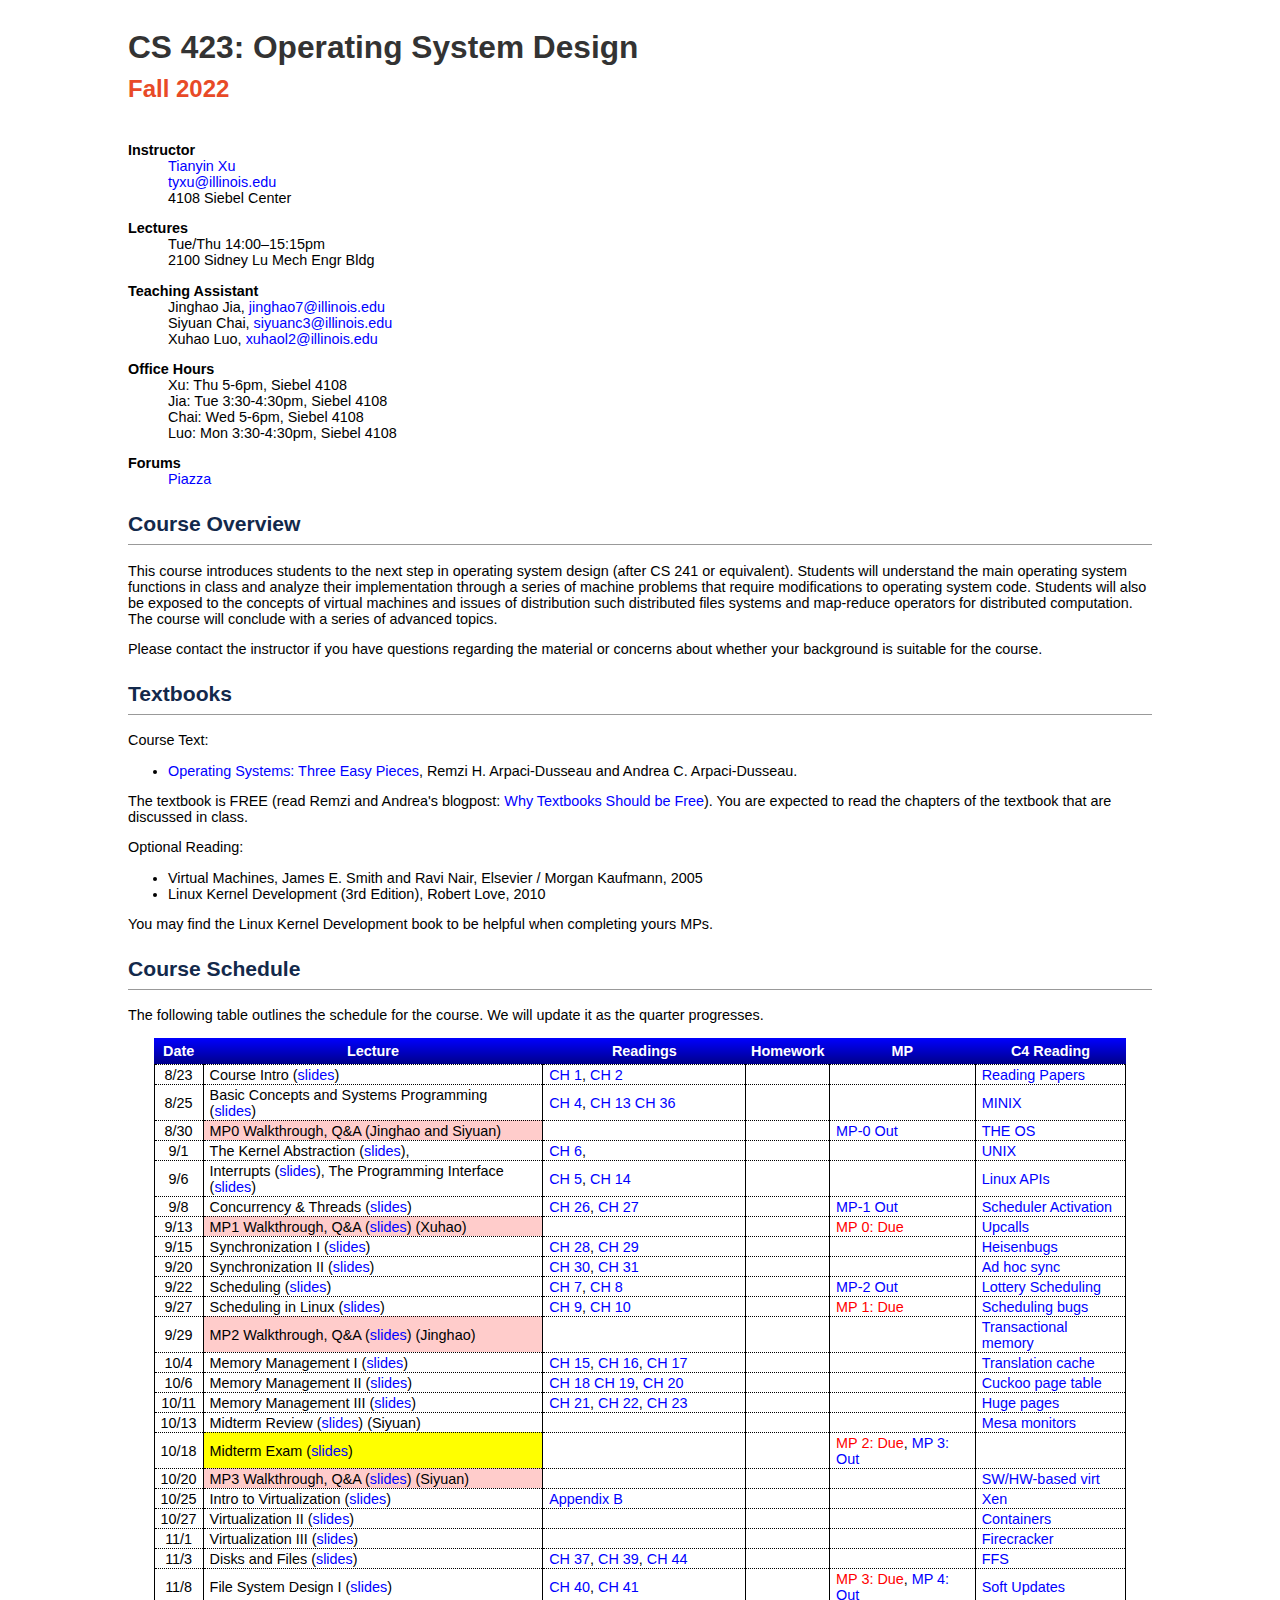
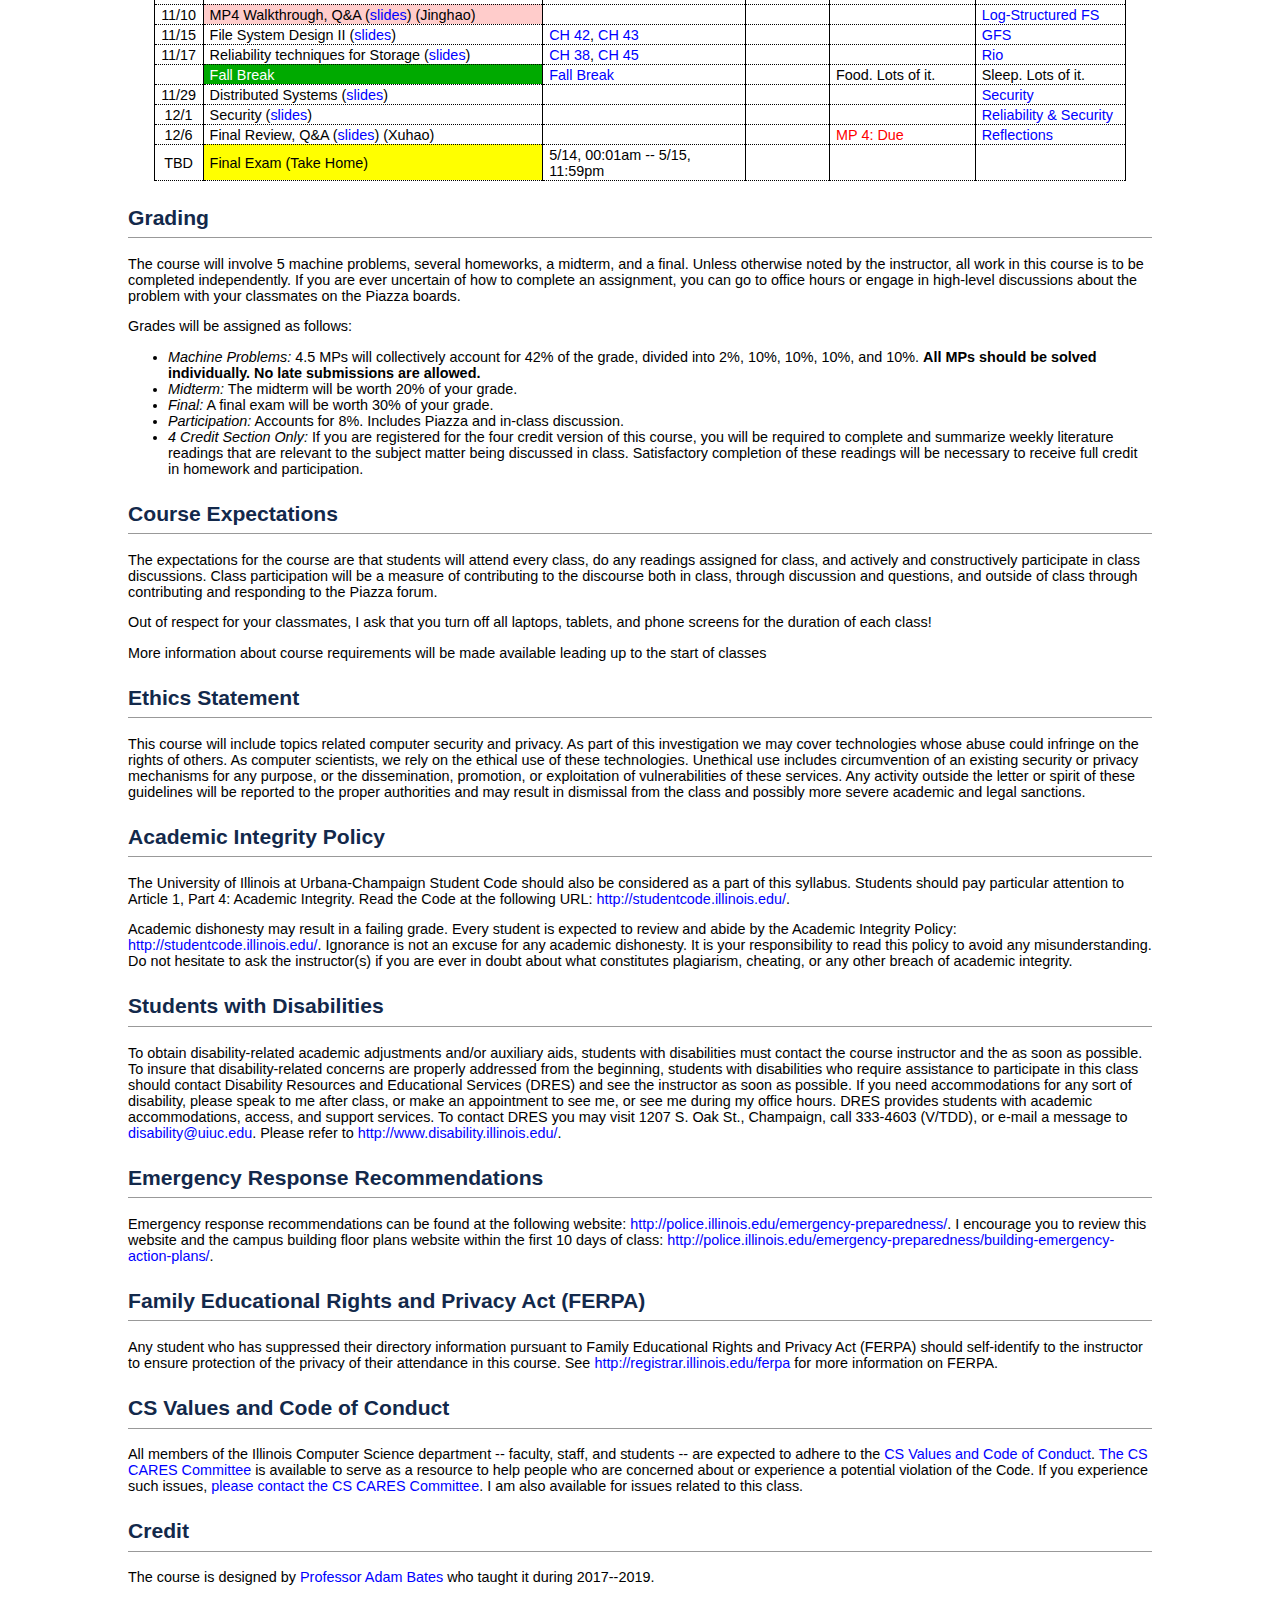
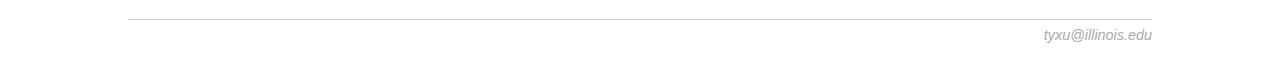
<file: index.html>
<!DOCTYPE html>
<html>
   <head>
      <title>CS 423 -- Operating System Design</title>
      <meta http-equiv="refresh" content="0; url=fall22/index.html" />
      <link rel="icon" href="423_logo.png">
      <link rel="stylesheet" type="text/css" href="style.css">
   </head>
   <body>
      <p>Redirecting to the current course page</p>
   </body>
</html>
</file>
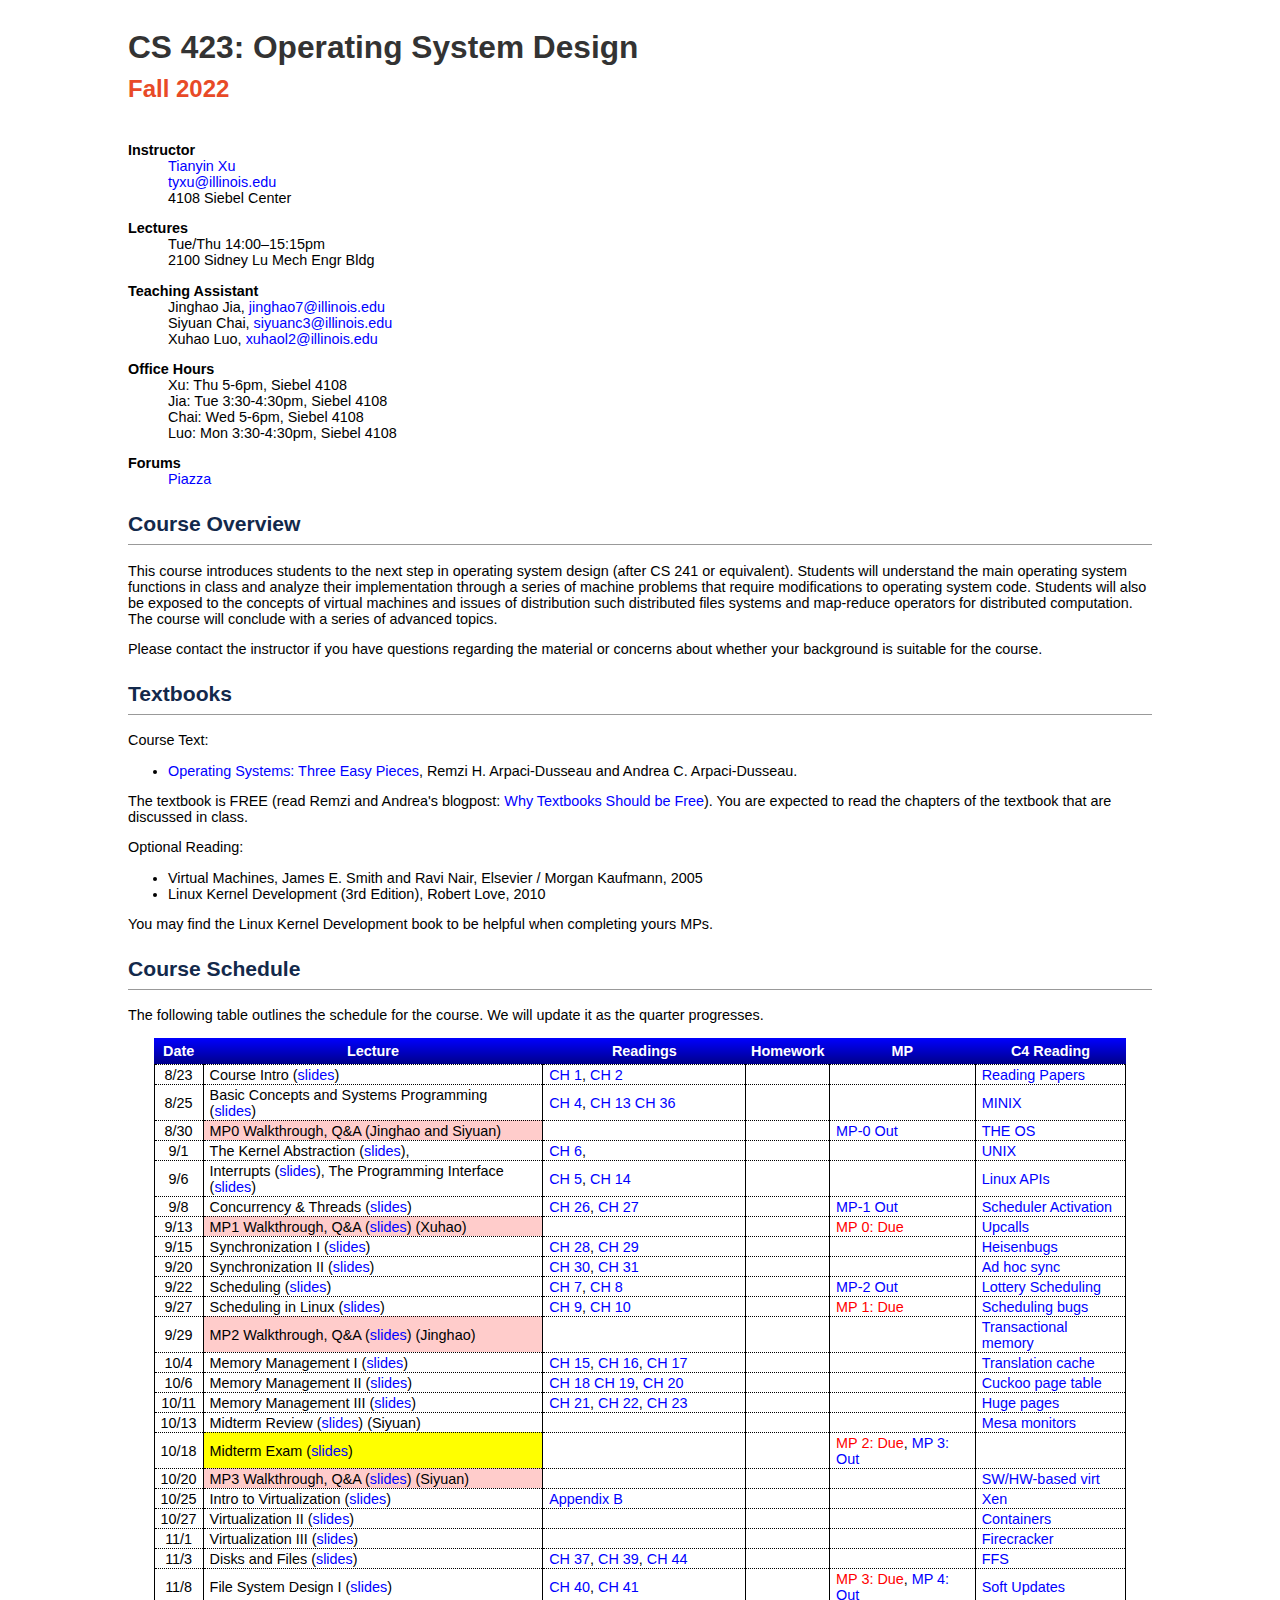
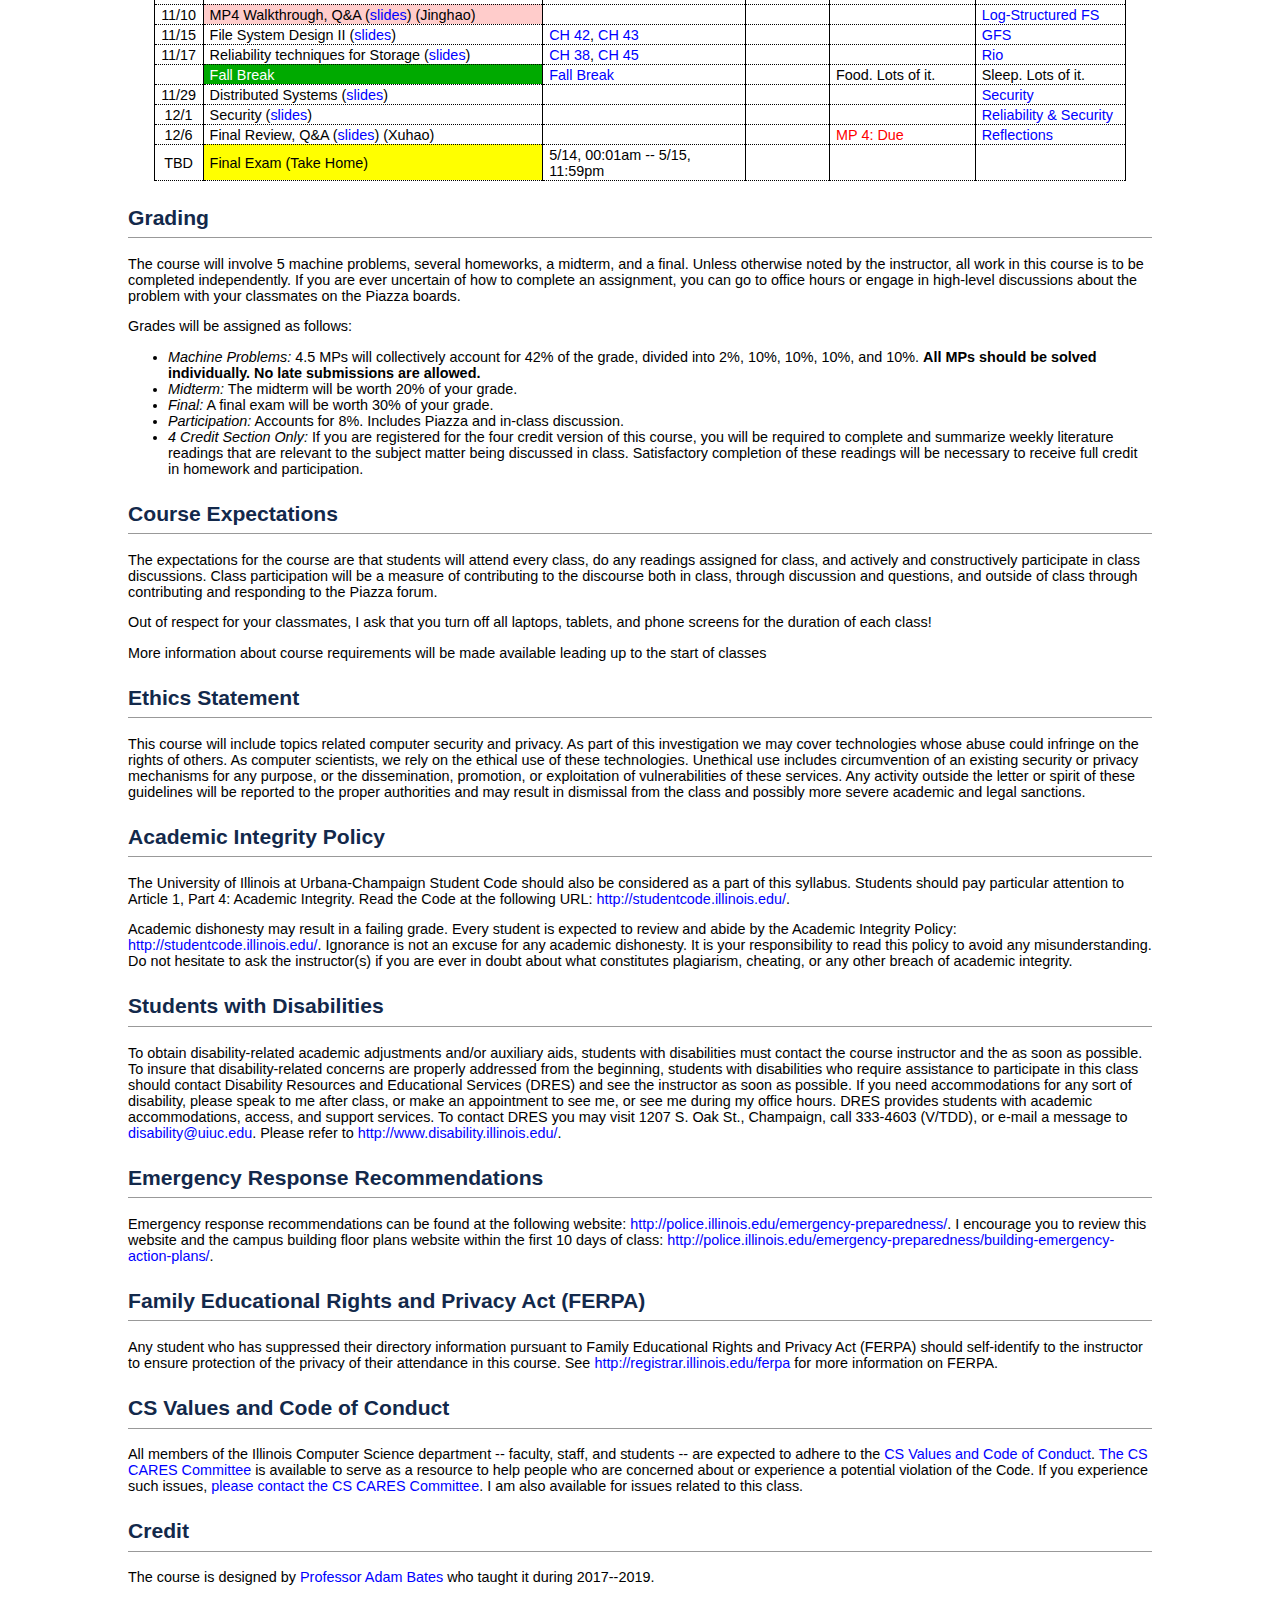
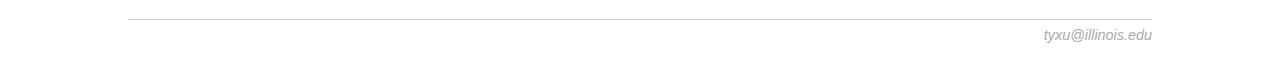
<file: fall22/index.html>
<!DOCTYPE html>
<html>

<head>
    <meta http-equiv="Content-Type" content="text/html; charset=UTF-8">
    <title>CS 423 -- Operating System Design (Fall 2022)</title>
    <link rel="stylesheet" type="text/css" href="style.css">
    <link rel="icon" href="423_logo.png">
</head>

<body class="main">

    <h1>CS 423: Operating System Design</h1>
    <h2 class="h1sub">Fall 2022</h2>

    <p></p>
    <dl>
        <dt>
    <b>Instructor</b>
  </dt>
        <dd>
            <a href="https://tianyin.github.io" target="_blank">Tianyin Xu</a>
            <br><a href="mailto:tyxu@illinois.edu">tyxu@illinois.edu</a>
            <br> 4108 Siebel Center
            <p></p>
        </dd>

        <dt><b>Lectures</b></dt>
        <dd>
            Tue/Thu 14:00–15:15pm
            <br>
            2100 Sidney Lu Mech Engr Bldg
            <p></p>
        </dd>

        <dt><b>Teaching Assistant</b></dt>
        <dd>
            Jinghao Jia, <a href="mailto:jinghao7@illinois.edu">jinghao7@illinois.edu</a>
            <br>
            Siyuan Chai, <a href="mailto:siyuanc3@illinois.edu">siyuanc3@illinois.edu</a>
            <br>
            Xuhao Luo, <a href="mailto:xuhaol2@illinois.edu">xuhaol2@illinois.edu</a>
            <p></p>
        </dd>

        <dt><b>Office Hours</b></dt>
        <dd>
            Xu: Thu 5-6pm, Siebel 4108
            <br>
            Jia: Tue 3:30-4:30pm, Siebel 4108
            <br>
            Chai: Wed 5-6pm, Siebel 4108
            <br>
            Luo: Mon 3:30-4:30pm, Siebel 4108
            <p></p>
        </dd>

        <dt><b>Forums</b></dt>
        <dd>
          <a href="https://piazza.com/class/k4zrf73fq624ia">Piazza</a>
        </dd>
    </dl>

    <h2>Course Overview</h2>

    <p>
      This course introduces students to the next step in operating system design
      (after CS 241 or equivalent).
      Students will understand the main operating system functions in class and
      analyze their implementation through a series of machine problems
      that require modifications to operating system code.
      Students will also be exposed to the concepts of virtual machines
      and issues of distribution such distributed files systems
      and map-reduce operators for distributed computation.
      The course will conclude with a series of advanced topics.
    </p>

    <p>
        Please contact the instructor if you have questions regarding the material or concerns about whether your background is suitable for the course.
    </p>

    <h2>Textbooks</h2>

    <p> Course Text:
      <ul>
          <li>
            <a href="http://pages.cs.wisc.edu/~remzi/OSTEP/" target="_blank">Operating Systems: Three Easy Pieces</a>, Remzi H. Arpaci-Dusseau and Andrea C. Arpaci-Dusseau.
          </li>
      </ul>

    </p>
      The textbook is FREE (read Remzi and Andrea's blogpost:
      <a href="http://from-a-to-remzi.blogspot.com/2014/01/the-case-for-free-online-books-fobs.html" target="_blank">Why
          Textbooks Should be Free</a>).
      You are expected to read the chapters of the textbook that are discussed in class.
    </p>

  <p>Optional Reading:</p>
  <ul>
      <li>
          Virtual Machines, James E. Smith and Ravi Nair, Elsevier / Morgan Kaufmann, 2005
      </li>
      <li>
          Linux Kernel Development (3rd Edition), Robert Love, 2010
      </li>
  </ul>

  <p>
      You may find the Linux Kernel Development book to be helpful when completing yours MPs.
  </p>


  </p><h2>Course Schedule</h2>

  <p> The following table outlines the schedule for the course.  We will
  update it as the quarter progresses.

  </p><p>
  </p><center>
  <table id="sched">

  <tbody><tr>
  <th>Date</th>
  <th>Lecture</th>
  <th>Readings</th>
  <th>Homework</th>
  <th>MP</th>
  <th>C4 Reading</th>
  </tr>

  <tr>
  <td align="center">8/23</td>
  <td>
      Course Intro (<a href="slides/01-syllabus.pdf" target="_blank">slides</a>)
  </td>
  <td>
    <a href="http://pages.cs.wisc.edu/~remzi/OSTEP/dialogue-threeeasy.pdf" target="_blank">CH 1</a>,
    <a href="http://pages.cs.wisc.edu/~remzi/OSTEP/intro.pdf" target="_blank">CH 2</a>
  </td>
  <td>&nbsp;</td>
  <td>&nbsp;</td>
  <td>
    <a href="https://cseweb.ucsd.edu/~wgg/CSE210/howtoread.html" target="_blank">Reading Papers</a>
  </td>
  </tr>

  <tr>
  <td align="center">8/25</td>
  <td>Basic Concepts and Systems Programming (<a href="slides/02-review.pdf" target="_blank">slides</a>)
 </td>
  <td>
    <a href="http://pages.cs.wisc.edu/~remzi/OSTEP/cpu-intro.pdf" target="_blank">CH 4</a>,
    <a href="http://pages.cs.wisc.edu/~remzi/OSTEP/vm-intro.pdf" target="_blank">CH 13</a>
    <a href="http://pages.cs.wisc.edu/~remzi/OSTEP/file-devices.pdf" target="_blank">CH 36</a>
  </td>
  <td>&nbsp;</td>
  <td>&nbsp;</td>
  <td>
    <a href="https://cacm.acm.org/magazines/2016/3/198874-lessons-learned-from-30-years-of-minix/fulltext" target="_blank">MINIX</a>
  </td>
  <!--
  <td><a href="http://www.maizure.org/projects/evolution_x86_context_switch_linux/index.html" target="_blank">Linux context switch</a></td>
  -->
  </tr>

  <!--
  <tr>
  <td align=center>4/8</td>
  <td>(Monday)</a></td>
  <td>&nbsp;</td>
  <td>&nbsp;</td>
  <td>&nbsp;</td>
  <td><font color="red">PR 0 Due</font></td>
  </tr>
  -->

  <tr>
  <td align="center">8/30</td>
  <td bgcolor="#FFCCCB">MP0 Walkthrough, Q&A (Jinghao and Siyuan)</td>
  <td>&nbsp;</td>
  <td>&nbsp;</td>
  <td>
      <a href="mps/MP0.pdf" target="_blank">MP-0 Out</a>
  </td>
  <td>
    <a href="https://dl.acm.org/citation.cfm?id=363143" target="_blank">THE OS</a>
  </td>
  </tr>

  <!--
  <tr>
  <td align=center>10/4</td>
  <td>(Friday)</a></td>
  <td>&nbsp;</td>
  <td>&nbsp;</td>
  <td>&nbsp;</td>
  <td><font color="red">PR 0 Due</font></td>
  </tr>
  -->

  <!--
  <tr>
  <td align=center>10/7</td>
  <td>(Monday)</a></td>
  <td>&nbsp;</td>
  <td>&nbsp;</td>
  <td>
    <font color="red">MP -1: Due</font>, MP 0: Out
  </td>
  <td><font color="red">PR 0 Due</font></td>
  </tr>
  -->

  <tr>
  <td align="center">9/1</td>
  <td>The Kernel Abstraction (<a href="slides/03-kernel.pdf" target="_blank">slides</a>),
  </td>
  <td>
    <a href="http://pages.cs.wisc.edu/~remzi/OSTEP/cpu-mechanisms.pdf" target="_blank">CH 6</a>,
  </td>
  <td>&nbsp;</td>
  <td>&nbsp;</td>
  <td>
    <a href="https://dl.acm.org/doi/10.1145/361011.361061" target="_blank">UNIX</a>
  </td>
  <!--
    <td><a href="https://www.sysnet.ucsd.edu/~voelker/class/cse120/signals.html" target="_blank">Hardware events</a></td>
  -->
  </tr>

  <tr>
  <td align="center">9/6</td>
  <td>Interrupts (<a href="slides/04-interrupts.pdf" target="_blank">slides</a>),
    The Programming Interface (<a href="slides/05-api.pdf" target="_blank">slides</a>)</td>
  <td>
    <a href="http://pages.cs.wisc.edu/~remzi/OSTEP/cpu-api.pdf" target="_blank">CH 5</a>,
    <a href="http://pages.cs.wisc.edu/~remzi/OSTEP/vm-api.pdf" target="_blank">CH 14</a>
  </td>
  <td>&nbsp;</td>
  <td>&nbsp;</td>
  <td>
    <a href="https://dl.acm.org/doi/10.1145/2901318.2901341" target="_blank">Linux APIs</a>
  </td>
  </tr>

  <tr>
  <td align="center">9/8</td>
  <td>Concurrency & Threads (<a href="slides/06-concurrency.pdf" target="_blank">slides</a>)</td>
  <td>
    <a href="http://pages.cs.wisc.edu/~remzi/OSTEP/threads-intro.pdf" target="_blank">CH 26</a>,
    <a href="http://pages.cs.wisc.edu/~remzi/OSTEP/threads-api.pdf" target="_blank">CH 27</a>
  </td>
  <td>&nbsp;</td>
  <td>
      <a href="mps/MP1.pdf" target="_blank">MP-1 Out</a>
  </td>
  <td>
    <a href="https://dl.acm.org/doi/10.1145/121132.121151" target="_blank">Scheduler Activation</a>
  </td>
  </tr>
  
  <tr>
  <td align="center">9/13</td>
  <td bgcolor="#FFCCCB">MP1 Walkthrough, Q&A (<a href="slides/07-mp1_tutorial.pdf" target="_blank">slides</a>) (Xuhao)</td>
  <td>&nbsp;</td>
  <td>&nbsp;</td>
  <td>
    <font color="red">MP 0: Due</font>
  </td>
  <td>
    <a href="https://dl.acm.org/doi/10.1145/323627.323645" target="_blank">Upcalls</a>
  </td>
  </tr>

  <tr>
  <td align="center">9/15</td>
  <td>Synchronization I (<a href="slides/08-synchronization.pdf" target="_blank">slides</a>)</td>
  <!--<td><a href="hw/hw2.html">Homework 2 Out</a></td>-->
  <td>
    <a href="http://pages.cs.wisc.edu/~remzi/OSTEP/threads-locks.pdf" target="_blank">CH 28</a>,
    <a href="http://pages.cs.wisc.edu/~remzi/OSTEP/threads-locks-usage.pdf" target="_blank">CH 29</a>
  </td>
  <td>&nbsp;</td>
  <td>&nbsp;</td>
  <td>
      <a href="https://dl.acm.org/doi/10.5555/1855741.1855760" target="_blank">Heisenbugs</a>
  </td>
  </tr>

  <tr>
  <td align="center">9/20</td>
  <td>Synchronization II (<a href="slides/09-synchronization-OS.pdf" target="_blank">slides</a>)</td>
  <td>
    <a href="http://pages.cs.wisc.edu/~remzi/OSTEP/threads-cv.pdf" target="_blank">CH 30</a>,
    <a href="http://pages.cs.wisc.edu/~remzi/OSTEP/threads-sema.pdf" target="_blank">CH 31</a>
  </td>
  <td>&nbsp;</td>
  <td>&nbsp;</td>
  <td>
      <a href="https://www.usenix.org/conference/osdi10/ad-hoc-synchronization-considered-harmful" target="_blank">Ad hoc sync</a>
  </td>
  </tr>

  <!-- original deadline
  <tr>
  <td align=center>10/23</td>
  <td>(Wednesday)</a></td>
  <td>&nbsp;</td>
  <td>&nbsp;</td>
  <td>&nbsp;</td>
  <td><font color="red">PR 1 Due</font></td>
  </tr>
  -->

  <tr>
  <td align="center">9/22</td>
  <!-- <td><noa href="lectures/sema.pdf">Semaphores and Monitors</a>-->
  <td>Scheduling (<a href="slides/10-scheduling.pdf" target="_blank">slides</a>)</td>
  <td>
    <a href="http://pages.cs.wisc.edu/~remzi/OSTEP/cpu-sched.pdf" target="_blank">CH 7</a>,
    <a href="http://pages.cs.wisc.edu/~remzi/OSTEP/cpu-sched-mlfq.pdf" target="_blank">CH 8</a>
  </td>
  <td>
  <!--
  <font color="red">Project 1 Due</a>
   -->
  &nbsp;
  </td>
  <td><a href="mps/MP2.pdf" target="_blank">MP-2 Out</a></td>
  <td>
      <a href="https://www.usenix.org/legacy/publications/library/proceedings/osdi/full_papers/waldspurger.pdf" target="_blank">Lottery Scheduling</a>
  </td>
  </tr>

  <!--
  -->
  <tr>
  <td align="center">9/27</td>
  <td>Scheduling in Linux (<a href="slides/11-linux-schedulers.pdf">slides</a>)</td>
  <td>
    <a href="http://pages.cs.wisc.edu/~remzi/OSTEP/cpu-sched-lottery.pdf" target="_blank">CH 9</a>,
    <a href="http://pages.cs.wisc.edu/~remzi/OSTEP/cpu-sched-multi.pdf" target="_blank">CH 10</a>
  </td>
  <td>&nbsp;</td>
  <td><font color="red">MP 1: Due</font></td>
  <td>
      <a href="https://dl.acm.org/citation.cfm?id=2901326" target="_blank">Scheduling bugs</a>
  </td>
  </tr>    
      
  <!--
  -->
  <tr>
  <td align="center">9/29</td>
  <td bgcolor="#FFCCCB">MP2 Walkthrough, Q&A (<a href="slides/MP2-Walkthrough.pdf">slides</a>)</a> (Jinghao)</td>
  <td>&nbsp;</td>
  <td>&nbsp;</td>
  <td>&nbsp;</td>
  <td>
      <a href="https://dl.acm.org/citation.cfm?id=165164" target="_blank">Transactional memory</a>
  </td>
  </tr>



  <!--
  -->

  <!--
  -->
  <tr>
  <td align="center">10/4</td>
  <td>Memory Management I (<a href="slides/13-memory-i.pdf">slides</a>)</td>
  <td>
    <a href="http://pages.cs.wisc.edu/~remzi/OSTEP/vm-mechanism.pdf" target="_blank">CH 15</a>,
    <a href="http://pages.cs.wisc.edu/~remzi/OSTEP/vm-segmentation.pdf" target="_blank">CH 16</a>,
    <a href="http://pages.cs.wisc.edu/~remzi/OSTEP/vm-freespace.pdf" target="_blank">CH 17</a>
  </td>
  <td>&nbsp;</td>
  <td>&nbsp;</td>
  <td>
      <a href="https://dl.acm.org/citation.cfm?id=1815970" target="_blank">Translation cache</a>
  </td>
  </tr>

  <tr>
  <td align="center">10/6</td>
  <td>Memory Management II (<a href="slides/14-memory-ii.pdf">slides</a>)</td>
  <td>
    <a href="http://pages.cs.wisc.edu/~remzi/OSTEP/vm-paging.pdf" target="_blank">CH 18</a>
    <a href="http://pages.cs.wisc.edu/~remzi/OSTEP/vm-tlbs.pdf" target="_blank">CH 19</a>,
    <a href="http://pages.cs.wisc.edu/~remzi/OSTEP/vm-smalltables.pdf" target="_blank">CH 20</a>
  </td>
  <td>&nbsp;</td>
  <td>&nbsp;</td>
  <td>
      <a href="https://tianyin.github.io/pub/cuckoo_pt.pdf" target="_blank">Cuckoo page table</a>
  </td>
  </tr>


  <tr>
  <td align="center">10/11</td>
  <td>Memory Management III (<a href="slides/16-memory-wrapup.pdf" target="_blank">slides</a>)</td>
  <td>
    <a href="http://pages.cs.wisc.edu/~remzi/OSTEP/vm-beyondphys.pdf" target="_blank">CH 21</a>,
    <a href="http://pages.cs.wisc.edu/~remzi/OSTEP/vm-beyondphys-policy.pdf" target="_blank">CH 22</a>,
    <a href="http://pages.cs.wisc.edu/~remzi/OSTEP/vm-vax.pdf" target="_blank">CH 23</a>
  </td>
  <td>&nbsp; <!-- <a href="hw/hw3.html">Homework 3 Out</a> --></td>
  <td>&nbsp;</td>
  <td>
      <a href="https://www.usenix.org/system/files/conference/osdi16/osdi16-kwon.pdf" target="_blank">Huge pages</a>
  </td>
  </tr>

  <tr>
    <td align="center">10/13</td>
    <td>Midterm Review (<a href="slides/15-midterm-review.pdf">slides</a>) (Siyuan)</td>
    <td>&nbsp;</td>
    <td>&nbsp;</td>
    <td>&nbsp;</td>
    <td>
        <a href="https://dl.acm.org/citation.cfm?id=358824" target="_blank">Mesa monitors</a>
    </td>
    </tr>

    <!--
    <tr>
    <td align=center>10/19</td>
    <td>(Wednesday)</td>
    <td>&nbsp;</td>
    <td>&nbsp;</td>
    <td><font color="red">Project 1 Due</a></td>
    </tr>
    -->

    <!--
    <tr>
    <td align=center>5/1</td>
    <td><noa href="lectures/midreview.pdf">Midterm Review</a></td>
    <td>&nbsp;</td>
    <td>&nbsp;</td>
    <td>&nbsp;</td>
    </tr>
    -->

    <!--
    -->
    <tr>
    <td align="center">10/18</td>
    <td bgcolor="yellow"> Midterm Exam (<a href="slides/midterm-review.pdf">slides</a>)</td>
    <td>&nbsp;</td>
    <td>&nbsp;</td>
    <td><font color="red">MP 2: Due</font>, <a href="mps/MP3.pdf" target="_blank">MP 3: Out</a></td>
    <td>&nbsp;</td>
    </tr>


  <!--
  <tr>
  <td align=center>5/3</td>
  <td>(Friday)</td>
  <td>&nbsp;</td>
  <td>&nbsp;</td>
  <td><a href="hw/hw3.html">HW 3 Out</a></td>
  <td>&nbsp;</td>
  </tr>
  -->

  <!--
  <tr>
  <td align=center>11/3</td>
  <td bgcolor="#00AA00"><font color="white">Veteran's Day Holiday</font></td>
  <td>&nbsp;</td>
  <td>&nbsp;</td>
  <td>&nbsp;</td>
  </tr>
  -->

  <!--
  <tr>
  <td align=center>11/13</td>
  <td>(Sunday)</td>
  <td>&nbsp;</td>
  <td><font color="red">Homework 3 Due</font></td>
  <td>&nbsp;</td>
  </tr>
  -->

  <!--
  <tr>
  <td align=center>5/13</td>
  <td><i>(No lecture, work on project)</i></td>
  <td>&nbsp;</td>
  <td>&nbsp;</td>
  <td>&nbsp;</td>
  </tr>
  -->

  <!--
  -->
  <tr>
  <td align="center">10/20</td>
  <td bgcolor="#FFCCCB">MP3 Walkthrough, Q&A (<a href="slides/18-MP3-walkthrough.pdf" target="_blank">slides</a>) (Siyuan)</td>
  <td>&nbsp;</td>
  <td>&nbsp;</td>
  <td>&nbsp;</td>
  <td>
    <a href="https://dl.acm.org/citation.cfm?id=1168860" target="_blank">SW/HW-based virt</a>
  </td>
  </tr>

  <tr>
  <td align="center">10/25</td>
  <td>Intro to Virtualization (<a href="slides/17-virt-intro.pdf" target="_blank">slides</a>)</td>
  <td>
    <a href="http://pages.cs.wisc.edu/~remzi/OSTEP/vmm-intro.pdf" target="_blank">Appendix B</a>
  </td>
  <td>&nbsp;</td>
  <td>&nbsp;</td>
  <td>
      <a href="https://dl.acm.org/doi/10.1145/1165389.945462" target="_blank">Xen</a>
  </td>
  </tr>

  <!--
  <tr>
  <td align=center>2/22</td>
  <td bgcolor="#00AA00"><font color="white">Veteran's Day Holiday</font></td>
  <td>&nbsp;</td>
  <td>&nbsp;</td>
  <td>&nbsp;</td>
  </tr>
  -->

  <!-- I/O, device drivers -->

  <!-- initial published deadline
  <tr>
  <td align=center>11/13</td>
  <td>(Wednesday)</td>
  <td>&nbsp;</td>
  <td>&nbsp;</td>
  <td>&nbsp;</td>
  <td><font color="red">PR 2 Due</a></td>
  </tr>
  -->



  <tr>
  <td align="center">10/27</td>
  <td>Virtualization II (<a href="slides/19-virt-vmm.pdf" target="_blank">slides</a>)</td>
  <td>&nbsp;</td>
  <td>&nbsp;</td>
  <td>&nbsp;</td>
  <td>
    <a href="https://dl.acm.org/citation.cfm?id=3132763" target="_blank">Containers</a>
  </td>
  </tr>

  <!--
  -->
  <tr>
  <td align="center">11/1</td>
  <td>Virtualization III (<a href="slides/20-containers.pdf" target="_blank">slides</a>)</td>
  <td>&nbsp;</td>
  <td>&nbsp;</td>
  <td>&nbsp;</td>
  <td>
    <a href="https://www.usenix.org/conference/nsdi20/presentation/agache" target="_blank">Firecracker</a>
  </td>
  </tr>



  <tr>
  <td align="center">11/3</td>
  <td>Disks and Files (<a href="slides/21-disk-sched.pdf" target="_blank">slides</a>)</a></td>
  <td>
    <a href="http://pages.cs.wisc.edu/~remzi/OSTEP/file-disks.pdf" target="_blank">CH 37</a>,
    <a href="http://pages.cs.wisc.edu/~remzi/OSTEP/file-disks.pdf" target="_blank">CH 39</a>,
    <a href="http://pages.cs.wisc.edu/~remzi/OSTEP/file-ssd.pdf" target="_blank">CH 44</a>
  </td>
  <td>&nbsp;</td>
  <td>&nbsp;</td>
  <td>
    <a href="https://dl.acm.org/citation.cfm?id=990" target="_blank">FFS</a>
  </td>
  </tr>

  <!--
  <tr>
  <td align=center>11/19</td>
  <td><i>(Saturday)</i></td>
  <td>&nbsp;</td>
  <td>&nbsp;</td>
  <td><font color="red">Project 2 Due</font></td>
  </tr>
  -->

  <!--
  <tr>
  <td align=center>11/19</td>
  <td>FFS, LFS, and RAID</td>
  <td>
  <a href="http://pages.cs.wisc.edu/~remzi/OSTEP/file-raid.pdf">Chapter 38</a>,
  <a href="http://pages.cs.wisc.edu/~remzi/OSTEP/file-ffs.pdf">Chapter 41</a>,
  <a href="http://pages.cs.wisc.edu/~remzi/OSTEP/file-lfs.pdf">Chapter 42</a>
  </td>
  <td>&nbsp;</td>
  <td>&nbsp;</td>
  </tr>
  -->

  <!--
  <tr>
  <td align=center>11/19</td>
  <td>(Monday)</td>
  <td>&nbsp;</td>
  <td>&nbsp;</td>
  <td><font color=red>Project 2 Due</font></td>
  </tr>
  -->

  <tr>
  <td align="center">11/8</td>
  <td>File System Design I (<a href="slides/22-filesystems.pdf" target="_blank">slides</a>)</td>
  <td>
    <a href="http://pages.cs.wisc.edu/~remzi/OSTEP/file-implementation.pdf" target="_blank">CH 40</a>,
    <a href="http://pages.cs.wisc.edu/~remzi/OSTEP/file-ffs.pdf" target="_blank">CH 41</a>
  </td>
  <td>
    <!--
    <font color="blue"><a href="hw/hw4.html">HW 4 Out</a></font>
      -->
    &nbsp;
  </td>
  <td><font color="red">MP 3: Due</font>, <a href="mps/mp4.pdf" target="_blank">MP 4: Out</a></td>
  <td>
    <a href="https://dl.acm.org/citation.cfm?id=350863" target="_blank">Soft Updates</a>
  </td>
  </tr>

  <!--
  -->
  <tr>
  <td align="center">11/10</td>
  <td bgcolor="#FFCCCB">MP4 Walkthrough, Q&A (<a href="slides/MP4-Walkthrough.pdf">slides</a>) (Jinghao)</td>
  <td></td>
  <td>&nbsp;</td>
  <td>&nbsp;</td>
  <td>
    <a href="https://dl.acm.org/citation.cfm?id=121137" target="_blank">Log-Structured FS</a>
  </td>
  </tr>

  <tr>
  <td align="center">11/15</td>
  <td>File System Design II (<a href="slides/23-lfs.pdf" target="_blank">slides</a>)</td>
  <td>
    <a href="http://pages.cs.wisc.edu/~remzi/OSTEP/file-journaling.pdf" target="_blank">CH 42</a>,
    <a href="http://pages.cs.wisc.edu/~remzi/OSTEP/file-lfs.pdf" target="_blank">CH 43</a>
  </td>
  <td>&nbsp;</td>
  <td>&nbsp;</td>
  <td>
    <a href="https://dl.acm.org/doi/10.1145/1165389.945450" target="_blank">GFS</a>
  </td>
  </tr>

  <!--
  <tr>
  <td align=center>11/26</td>
  <td><a href="lectures/multi.pdf">Multicore</a></td>
  <td>
  <a href="http://pages.cs.wisc.edu/~remzi/OSTEP/cpu-sched-multi.pdf">CH 10</a>
  </td>
  <td>&nbsp;</td>
  <td>&nbsp;</td>
  <td>&nbsp;</td>
  </tr>
  -->

  <!--
  <tr>
  <td align=center>11/26</td>
  <td><noa href="lectures/vm.pdf">Virtual Machine Monitors</a>
  <td>
    <a href="http://pages.cs.wisc.edu/~remzi/OSTEP/vmm-intro.pdf">Appendix B</a>
  </td>
  <td>&nbsp;
  </td>
  <td>&nbsp;</td>
  <td>&nbsp;</td>
  </tr>
  -->



  <!--
  -->
  <tr>
  <td align="center">11/17</td>
  <td>Reliability techniques for Storage (<a href="slides/24-reliable-storage.pdf" target="_blank">slides</a>)</td>
  <td>
    <a href="http://pages.cs.wisc.edu/~remzi/OSTEP/file-raid.pdf" target="_blank">CH 38</a>,
    <a href="http://pages.cs.wisc.edu/~remzi/OSTEP/file-integrity.pdf" target="_blank">CH 45</a>
  </td>
  <td>&nbsp;</td>
  <td>&nbsp;</td>
  <td>
    <a href="https://dl.acm.org/doi/10.1145/248209.237154" target="_blank">Rio</a>
  </td>
  <!--<td><a href="https://www.sysnet.ucsd.edu/~voelker/class/cse120/fs.html" target="_blank">Interesting behaviors</a></td>-->
  </tr>

  <tr>
    <td align="center"> </td>
    <td bgcolor="#00AA00"><font color="white">Fall Break</font></td>
    <td><a href="http://phdcomics.com/comics/archive.php/images/tellafriend.php?comicid=1568" target="_blank">Fall Break</a></td>
    <td>&nbsp;</td>
    <td>Food.  Lots of it.</td>
    <td>Sleep.  Lots of it.</td>
    </tr>

  <!--
  <tr>
  <td align=center>12/4</td>
  <td><i>(No lecture, work on project)</i></td>
  <td>&nbsp;</td>
  <td>&nbsp;</td>
  <td>&nbsp;</td>
  </tr>
  -->

  <!--
  <tr>
  <td align=center>12/9</td>
  <td><a href="lectures/rpc.pdf">RPC, NFS</a></td>
  <td>Chapter 11.9</td>
  <td><a href="hw/hw4.html">Homework 4 Out</a></td>
  <td><a href="projects/vm.html">Project 3 Out</a></td>
  </tr>
  -->

  <!--
  <tr>
  <td align=center>3/5</td>
  <td>(Monday)</td>
  <td>&nbsp;</td>
  <td>&nbsp;</td>
  <td><font color="red">Project 2 Due</font></td>
  </tr>
  -->

  <!-- virtual machines -->
  <!-- OS structure -->

  <!--
  <tr>
  <td align=center>11/25</td>
  <td><noa href="lectures/org.pdf">OS Structure</a></td>
  <td>Browse Chapters 3, 15, 20, 21, 22,<br>Appendices <a href="http://cs-www.cs.yale.edu/homes/avi/os-book/osc/FreeBSD.pdf">A (FreeBSD)</a>, <a href="http://cs-www.cs.yale.edu/homes/avi/os-book/osc/maCHpdf">B (Mach)</a></td>
  <td>&nbsp;</td>
  <td>&nbsp;</td>
  </tr>
  -->

  <!--
  <tr>
  <td align=center></td>
  <td bgcolor="#00AA00"><font color="white">Thanksgiving Holiday</font></td>
  <td><a href="http://www.butterball.com">Butterball</a></td>
  <td>&nbsp</td>
  <td>&nbsp</td>
  </tr>
  -->

  <!--
  <tr>
  <td align=center>5/28</td>
  <td><noa href="lectures/metadata.pdf">Rio, Journaling, and Soft Updates</a></td>
  <td>&nbsp;</td>
  <td>&nbsp;</td>
  <td><a href="projects/vm.html">Project 3 Out</a></td>
  </tr>
  -->

  <tr>
  <td align="center">11/29</td>
  <td>Distributed Systems (<a href="slides/25-distributed_fs.pdf" target="_blank">slides</a>)</td>
  <td>&nbsp;</td>
  <td>&nbsp;</td>
  <td>&nbsp;</td>
  <td>
    <a href="https://dl.acm.org/doi/10.1145/2830903.2830905" target="_blank">Security</a>
  </td>
  </tr>

  <!--
  <tr>
  <td align=center>6/2</td>
  <td><noa href="lectures/ccied.pdf"><i>TBD</i></a></td>
  <td>&nbsp;</td>
  <td>&nbsp;</td>
  <td>&nbsp;</td>
  </tr>
  -->

  <tr>
  <td align="center">12/1</td>
  <td>Security (<a href="slides/26-security_intro.pdf" target="_blank">slides</a>)</td>
  <td>&nbsp;</td>
  <td><!-- <font color="red">Homework 4 Due</font> --> &nbsp;</td>
  <td>&nbsp;</td>
  <td>
    <a href="https://ieeexplore.ieee.org/abstract/document/1631939" target="_blank">Reliability & Security</a>
  </td>
  </tr>

  <!--
  -->
  <tr>
  <td align="center">12/6</td>
  <td>Final Review, Q&A (<a href="slides/final-overview.pdf" target="_blank">slides</a>) (Xuhao)</td>
  <td>&nbsp;</td>
  <td>&nbsp;</td>
  <td><font color="red">MP 4: Due</font></td>
  <td>
    <a href="https://dl.acm.org/doi/10.1145/360051.360074" target="_blank">Reflections</a>
  </td>
  </tr>

  <tr>
  <td align="center">TBD</td>
  <td bgcolor="yellow"> Final Exam (Take Home) </td>
  <td>5/14, 00:01am -- 5/15, 11:59pm</td>
  <td>&nbsp;</td>
  <td>&nbsp;</td>
  <td>&nbsp;</td>
  </tr>

  <!--
  <tr>
  <td align=center>12/10</td>
  <td><i>(Saturday)</i></td>
  <td>&nbsp;</td>
  <td>&nbsp;</td>
  <td><font color="red">Project 3 Due</font></td>
  </tr>
  -->

  </tbody></table>
  </center>




    <h2>Grading</h2>
    <p>
      The course will involve 5 machine problems, several homeworks, a midterm, and a final.
      Unless otherwise noted by the instructor, all work in this course is to be completed independently.
      If you are ever uncertain of how to complete an assignment,
       you can go to office hours or engage in high-level discussions
       about the problem with your classmates on the Piazza boards.
    </p>

    <p>
      Grades will be assigned as follows:
    </p>

    <ul>
        <li> <i>Machine Problems:</i> 4.5 MPs will collectively account for 42% of the grade, divided into 2%, 10%, 10%, 10%, and 10%. <b>All MPs should be solved individually.</b> <b>No late submissions are allowed.</b></li>
        <li> <i>Midterm:</i> The midterm will be worth 20% of your grade.</li>
        <li> <i>Final:</i> A final exam will be worth 30% of your grade.</li>
        <li> <i>Participation:</i> Accounts for 8%. Includes Piazza and in-class discussion.</li>
        <li> <i>4 Credit Section Only:</i> If you are registered for the four credit version of this course, you will be required to complete and summarize weekly literature readings that are relevant to the subject matter being discussed in class. Satisfactory completion of these readings will be necessary to receive full credit in homework and participation.</li>
    </ul>

    <h2>Course Expectations</h2>

    <p>
      The expectations for the course are that students will attend every class, do any readings assigned for class, and actively and constructively participate in class discussions. Class participation will be a measure of contributing to the discourse both in class, through discussion and questions, and outside of class through contributing and responding to the Piazza forum.
    </p>

    <p>
      Out of respect for your classmates, I ask that you turn off all laptops, tablets, and phone screens for the duration of each class!
    </p>

    <p>
      More information about course requirements will be made available leading up to the start of classes
    </p>

    <h2>Ethics Statement</h2>

    <p>
      This course will include topics related computer security and privacy. As part of this investigation we may cover technologies whose abuse could infringe on the rights of others. As computer scientists, we rely on the ethical use of these technologies. Unethical use includes circumvention of an existing security or privacy mechanisms for any purpose, or the dissemination, promotion, or exploitation of vulnerabilities of these services. Any activity outside the letter or spirit of these guidelines will be reported to the proper authorities and may result in dismissal from the class and possibly more severe academic and legal sanctions.
    </p>

    <h2>Academic Integrity Policy</h2>

    <p>
      The University of Illinois at Urbana-Champaign Student Code should also be considered as a part of this syllabus.
      Students should pay particular attention to Article 1, Part 4: Academic Integrity.
      Read the Code at the following URL: <a class="paperlink" href="http://studentcode.illinois.edu/" target="_blank">http://studentcode.illinois.edu/</a>.
    </p>
    <p>
      Academic dishonesty may result in a failing grade.
      Every student is expected to review and abide by the Academic Integrity Policy:
      <a class="paperlink" href="http://studentcode.illinois.edu/" target="_blank">http://studentcode.illinois.edu/</a>.
      Ignorance is not an excuse for any academic dishonesty.
      It is your responsibility to read this policy to avoid any misunderstanding.
      Do not hesitate to ask the instructor(s) if you are ever in doubt about what constitutes plagiarism,
      cheating, or any other breach of academic integrity.
    </p>

    <h2>Students with Disabilities</h2>

    <p>
      To obtain disability-related academic adjustments and/or auxiliary aids,
      students with disabilities must contact the course instructor and the as soon as possible.
      To insure that disability-related concerns are properly addressed from the beginning,
      students with disabilities who require assistance to participate in this class should
      contact Disability Resources and Educational Services (DRES)
      and see the instructor as soon as possible.
      If you need accommodations for any sort of disability,
      please speak to me after class, or make an appointment to see me,
      or see me during my office hours. DRES provides students with academic accommodations,
      access, and support services.
      To contact DRES you may visit 1207 S. Oak St., Champaign, call 333-4603 (V/TDD),
      or e-mail a message to <a href="mailto:disability@uiuc.edu">disability@uiuc.edu</a>.
      Please refer to <a class="paperlink" href="http://www.disability.illinois.edu/" target="_blank">http://www.disability.illinois.edu/</a>.
    </p>

    <h2>Emergency Response Recommendations</h2>
    <p>
      Emergency response recommendations can be found at the following website:
      <a class="paperlink" href="http://police.illinois.edu/emergency-preparedness/" target="_blank">http://police.illinois.edu/emergency-preparedness/</a>.
        I encourage you to review this website and the campus building floor plans website
        within the first 10 days of class: <a class="paperlink" href="http://police.illinois.edu/emergency-preparedness/building-emergency-action-plans/" target="_blank">http://police.illinois.edu/emergency-preparedness/building-emergency-action-plans/</a>.
    </p>

    <h2>Family Educational Rights and Privacy Act (FERPA)</h2>

    <p>
      Any student who has suppressed their directory information pursuant to
      Family Educational Rights and Privacy Act (FERPA) should self-identify
      to the instructor to ensure protection of the privacy of their attendance
      in this course.
      See <a class="paperlink" href="http://registrar.illinois.edu/ferpa" target="_blank">http://registrar.illinois.edu/ferpa</a> for more information on FERPA.
    </p>

    <h2>CS Values and Code of Conduct</h2>
    <p>
    All members of the Illinois Computer Science department -- faculty, staff, and students -- are expected to adhere to the
            <a href="https://cs.illinois.edu/about/values" target="_blank">CS Values and Code of Conduct</a>. 
        <a href="https://cs.illinois.edu/about/cs-cares" target="_blank">The CS CARES Committee</a> is available to serve as a resource 
            to help people who are concerned about or experience a potential violation of the Code. 
        If you experience such issues, <a href="https://cs.illinois.edu/about/cs-cares/contact" target="_blank">please contact the CS CARES Committee</a>. 
        I am also available for issues related to this class.
    </p>

    <h2>Credit</h2>

    <p>
      The course is designed by <a class="paperlink" href="https://adambates.org/" target="_blank">Professor Adam Bates</a>
      who taught it during 2017--2019.
    </p>

    <div class="footer">
        <hr><a href="mailto:tyxu@illinois.edu">tyxu@illinois.edu</a>
    </div>

</body>

</html>
</file>
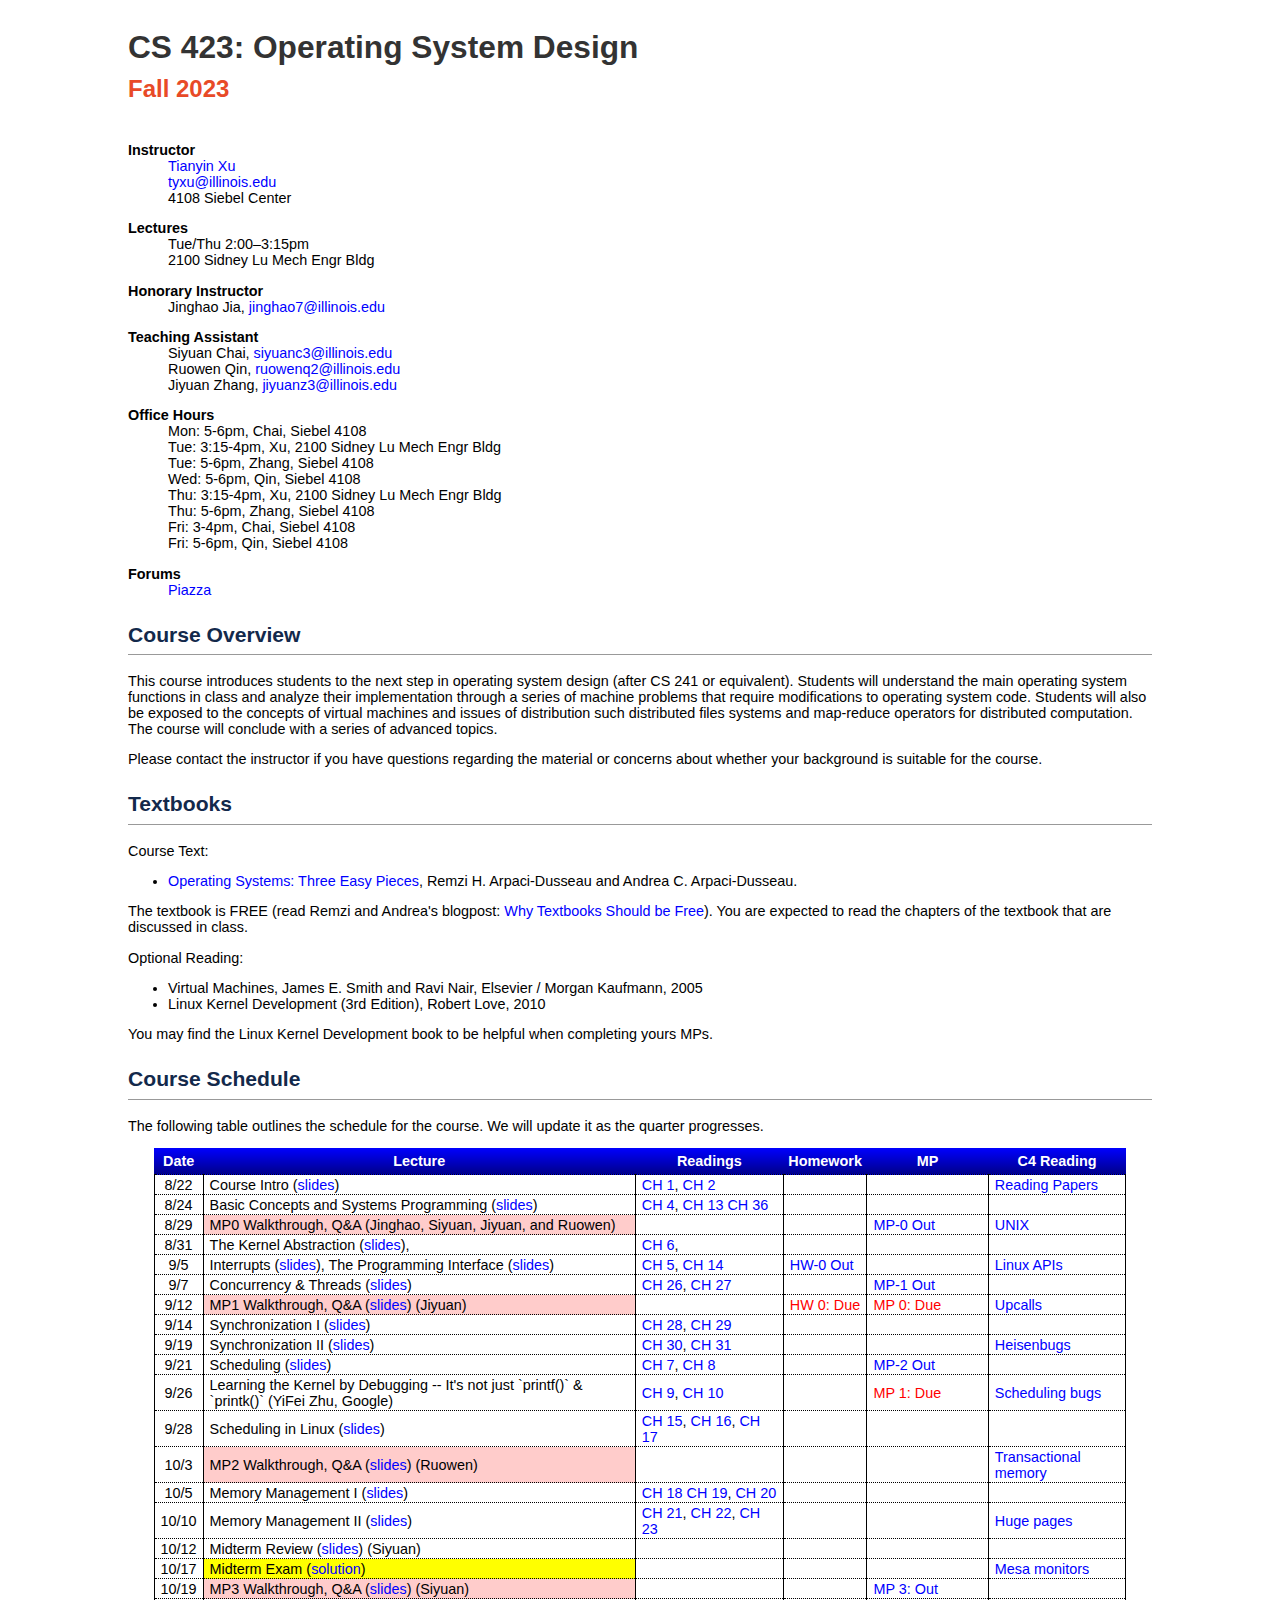
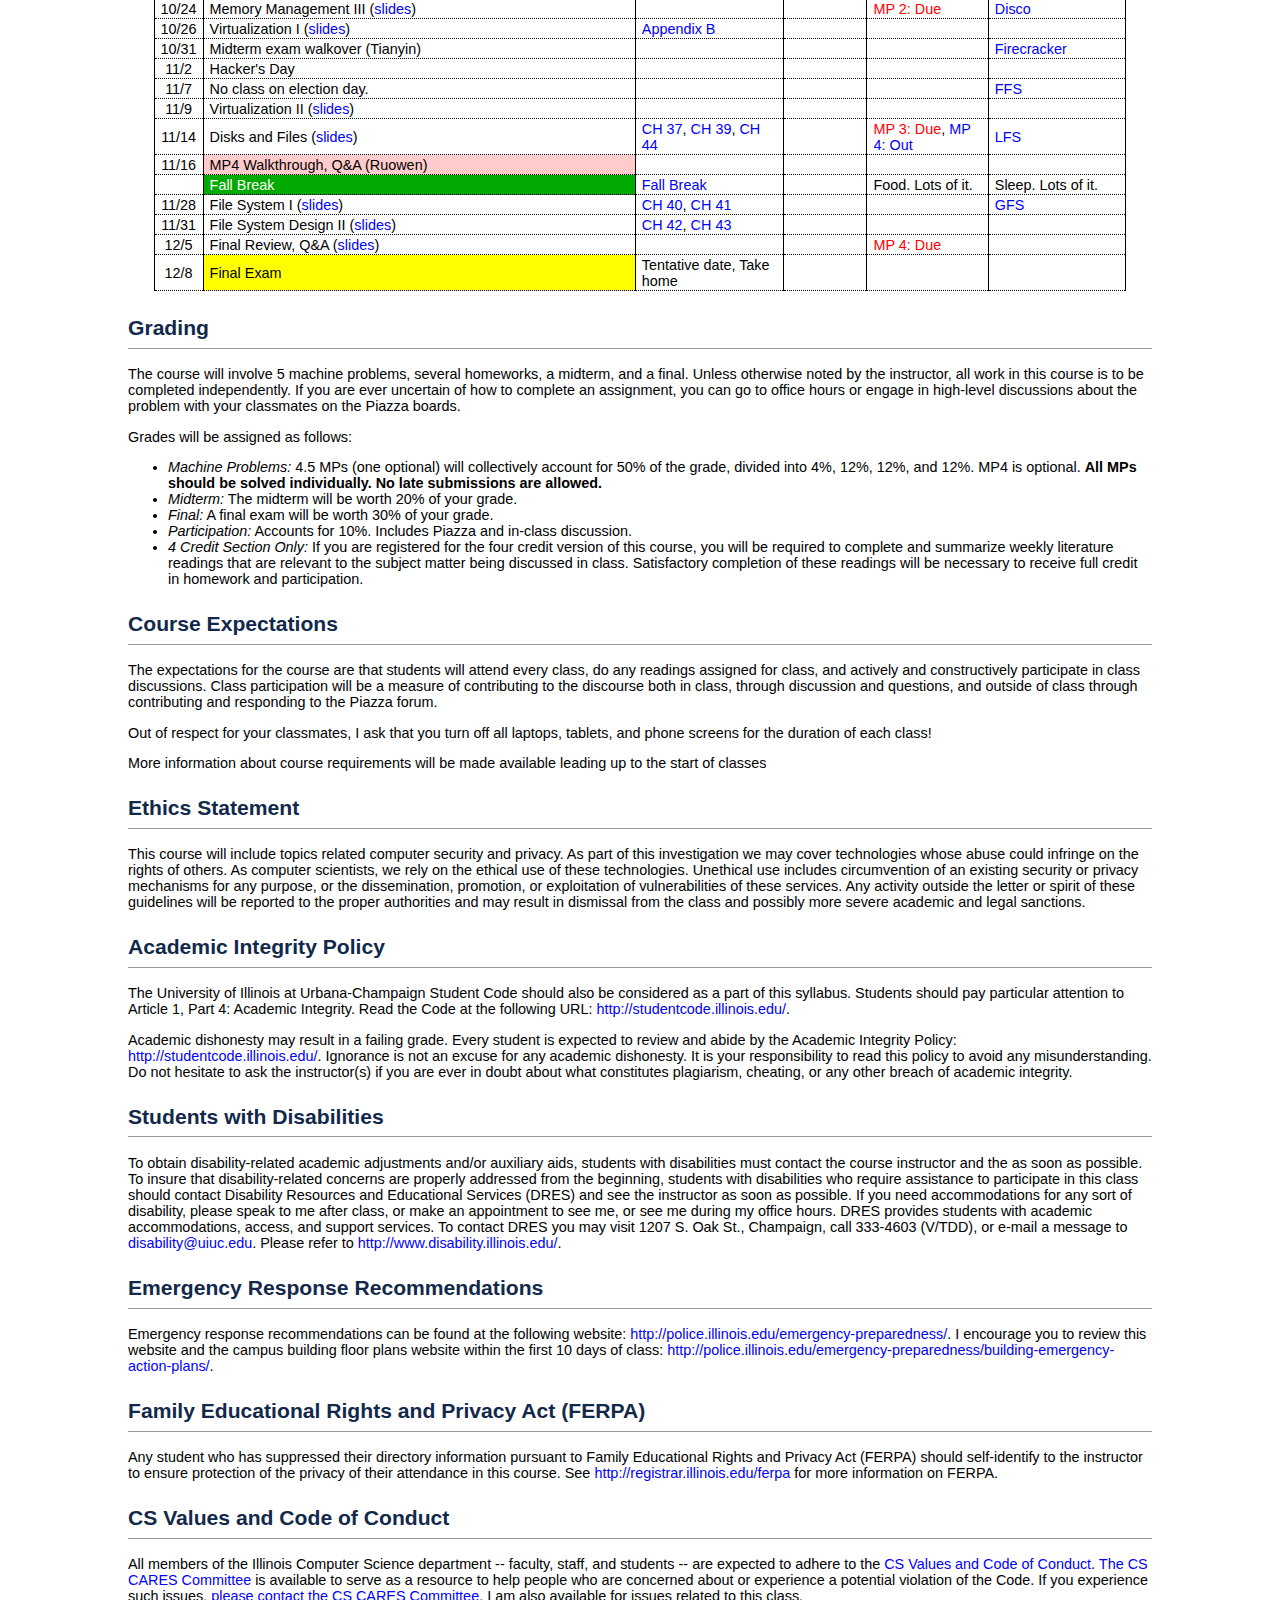
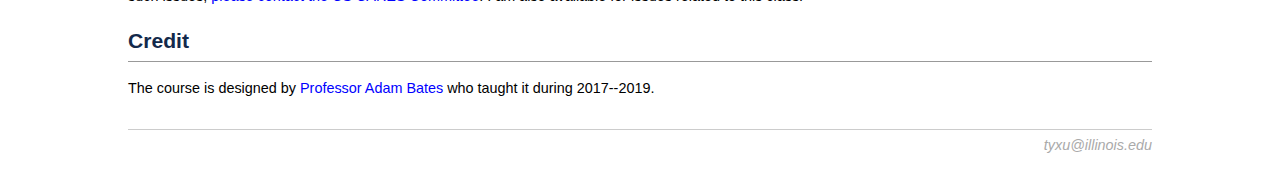
<file: fall23/index.html>
<!DOCTYPE html>
<html>

<head>
    <meta http-equiv="Content-Type" content="text/html; charset=UTF-8">
    <title>CS 423 -- Operating System Design (Fall 2023)</title>
    <link rel="stylesheet" type="text/css" href="style.css">
    <link rel="icon" href="423_logo.png">
</head>

<body class="main">

    <h1>CS 423: Operating System Design</h1>
    <h2 class="h1sub">Fall 2023</h2>

    <p></p>
    <dl>
        <dt>
    <b>Instructor</b>
  </dt>
        <dd>
            <a href="https://tianyin.github.io" target="_blank">Tianyin Xu</a>
            <br><a href="mailto:tyxu@illinois.edu">tyxu@illinois.edu</a>
            <br> 4108 Siebel Center
            <p></p>
        </dd>

        <dt><b>Lectures</b></dt>
        <dd>
            Tue/Thu 2:00–3:15pm
            <br>
            2100 Sidney Lu Mech Engr Bldg
            <p></p>
        </dd>
	
	<dt><b>Honorary Instructor</b></dt>
        <dd>
            Jinghao Jia, <a href="mailto:jinghao7@illinois.edu">jinghao7@illinois.edu</a>
	    <p></p>
        </dd>

        <dt><b>Teaching Assistant</b></dt>
        <dd>
            Siyuan Chai, <a href="mailto:siyuanc3@illinois.edu">siyuanc3@illinois.edu</a>
            <br>
            Ruowen Qin, <a href="mailto:ruowenq2@illinois.edu">ruowenq2@illinois.edu</a>
            <br>
            Jiyuan Zhang, <a href="mailto:jiyuanz3@illinois.edu">jiyuanz3@illinois.edu</a>
            <p></p>
        </dd>

        <dt><b>Office Hours</b></dt>
        <dd>
            Mon: 5-6pm, Chai, Siebel 4108
	    <br>
            Tue: 3:15-4pm, Xu, 2100 Sidney Lu Mech Engr Bldg
            <br>
            Tue: 5-6pm, Zhang, Siebel 4108
            <br>
            Wed: 5-6pm, Qin, Siebel 4108
	    <br>
	    Thu: 3:15-4pm, Xu, 2100 Sidney Lu Mech Engr Bldg
	    <br>
            Thu: 5-6pm, Zhang, Siebel 4108
	    <br>
            Fri: 3-4pm, Chai, Siebel 4108
	    <br>
	    Fri: 5-6pm, Qin, Siebel 4108
            <p></p>
        </dd>

        <dt><b>Forums</b></dt>
        <dd>
          <a href="https://piazza.com/class/ll7kceeng5g1qy">Piazza</a>
        </dd>
    </dl>

    <h2>Course Overview</h2>

    <p>
      This course introduces students to the next step in operating system design
      (after CS 241 or equivalent).
      Students will understand the main operating system functions in class and
      analyze their implementation through a series of machine problems
      that require modifications to operating system code.
      Students will also be exposed to the concepts of virtual machines
      and issues of distribution such distributed files systems
      and map-reduce operators for distributed computation.
      The course will conclude with a series of advanced topics.
    </p>

    <p>
        Please contact the instructor if you have questions regarding the material or concerns about whether your background is suitable for the course.
    </p>

    <h2>Textbooks</h2>

    <p> Course Text:
      <ul>
          <li>
            <a href="http://pages.cs.wisc.edu/~remzi/OSTEP/" target="_blank">Operating Systems: Three Easy Pieces</a>, Remzi H. Arpaci-Dusseau and Andrea C. Arpaci-Dusseau.
          </li>
      </ul>

    </p>
      The textbook is FREE (read Remzi and Andrea's blogpost:
      <a href="http://from-a-to-remzi.blogspot.com/2014/01/the-case-for-free-online-books-fobs.html" target="_blank">Why
          Textbooks Should be Free</a>).
      You are expected to read the chapters of the textbook that are discussed in class.
    </p>

  <p>Optional Reading:</p>
  <ul>
      <li>
          Virtual Machines, James E. Smith and Ravi Nair, Elsevier / Morgan Kaufmann, 2005
      </li>
      <li>
          Linux Kernel Development (3rd Edition), Robert Love, 2010
      </li>
  </ul>

  <p>
      You may find the Linux Kernel Development book to be helpful when completing yours MPs.
  </p>


  </p><h2>Course Schedule</h2>

  <p> The following table outlines the schedule for the course.  We will
  update it as the quarter progresses.

  </p><p>
  </p><center>
  <table id="sched">

  <tbody><tr>
  <th>Date</th>
  <th>Lecture</th>
  <th>Readings</th>
  <th>Homework</th>
  <th>MP</th>
  <th>C4 Reading</th>
  </tr>

  <tr>
  <td align="center">8/22</td>
  <td>
      Course Intro (<a href="slides/01-syllabus.pdf" target="_blank">slides</a>)
  </td>
  <td>
    <a href="http://pages.cs.wisc.edu/~remzi/OSTEP/dialogue-threeeasy.pdf" target="_blank">CH 1</a>,
    <a href="http://pages.cs.wisc.edu/~remzi/OSTEP/intro.pdf" target="_blank">CH 2</a>
  </td>
  <td>&nbsp;</td>
  <td>&nbsp;</td>
  <td>
    <a href="https://cseweb.ucsd.edu/~wgg/CSE210/howtoread.html" target="_blank">Reading Papers</a>
  </td>
  </tr>

  <tr>
  <td align="center">8/24</td>
  <td>Basic Concepts and Systems Programming (<a href="slides/02-review.pdf" target="_blank">slides</a>)
 </td>
  <td>
    <a href="http://pages.cs.wisc.edu/~remzi/OSTEP/cpu-intro.pdf" target="_blank">CH 4</a>,
    <a href="http://pages.cs.wisc.edu/~remzi/OSTEP/vm-intro.pdf" target="_blank">CH 13</a>
    <a href="http://pages.cs.wisc.edu/~remzi/OSTEP/file-devices.pdf" target="_blank">CH 36</a>
  </td>
  <td>&nbsp;</td>
  <td>&nbsp;</td>
  <td>
<!--
    <a href="https://cacm.acm.org/magazines/2016/3/198874-lessons-learned-from-30-years-of-minix/fulltext" target="_blank">MINIX</a>
-->
  </td>
  <!--
  <td><a href="http://www.maizure.org/projects/evolution_x86_context_switch_linux/index.html" target="_blank">Linux context switch</a></td>
  -->
  </tr>

  <!--
  <tr>
  <td align=center>4/8</td>
  <td>(Monday)</a></td>
  <td>&nbsp;</td>
  <td>&nbsp;</td>
  <td>&nbsp;</td>
  <td><font color="red">PR 0 Due</font></td>
  </tr>
  -->

  <tr>
  <td align="center">8/29</td>
  <td bgcolor="#FFCCCB">MP0 Walkthrough, Q&A (Jinghao, Siyuan, Jiyuan, and Ruowen)</td>
  <td>&nbsp;</td>
  <td>&nbsp;</td>
  <td>
      <a href="https://github.com/cs423-uiuc/cs423-uiuc.github.io/blob/master/fall23/mps/MP0.md" target="_blank">MP-0 Out</a>
  </td>
  <td>
      <a href="https://dl.acm.org/doi/10.1145/361011.361061" target="_blank">UNIX</a>
<!--
    <a href="https://dl.acm.org/citation.cfm?id=363143" target="_blank">THE OS</a>
-->
  </td>
  </tr>

  <!--
  <tr>
  <td align=center>10/4</td>
  <td>(Friday)</a></td>
  <td>&nbsp;</td>
  <td>&nbsp;</td>
  <td>&nbsp;</td>
  <td><font color="red">PR 0 Due</font></td>
  </tr>
  -->

  <!--
  <tr>
  <td align=center>10/7</td>
  <td>(Monday)</a></td>
  <td>&nbsp;</td>
  <td>&nbsp;</td>
  <td>
    <font color="red">MP -1: Due</font>, MP 0: Out
  </td>
  <td><font color="red">PR 0 Due</font></td>
  </tr>
  -->

  <tr>
  <td align="center">8/31</td>
  <td>The Kernel Abstraction (<a href="slides/03-kernel.pdf" target="_blank">slides</a>),
  </td>
  <td>
    <a href="http://pages.cs.wisc.edu/~remzi/OSTEP/cpu-mechanisms.pdf" target="_blank">CH 6</a>,
  </td>
  <td>&nbsp;</td>
  <td>&nbsp;</td>
  <td>
<!--
    <a href="https://dl.acm.org/doi/10.1145/361011.361061" target="_blank">UNIX</a>
-->
  </td>
  <!--
    <td><a href="https://www.sysnet.ucsd.edu/~voelker/class/cse120/signals.html" target="_blank">Hardware events</a></td>
  -->
  </tr>

  <tr>
  <td align="center">9/5</td>
  <td>Interrupts (<a href="slides/04-interrupts.pdf" target="_blank">slides</a>),
    The Programming Interface (<a href="slides/05-api.pdf" target="_blank">slides</a>)</td>
  <td>
    <a href="http://pages.cs.wisc.edu/~remzi/OSTEP/cpu-api.pdf" target="_blank">CH 5</a>,
    <a href="http://pages.cs.wisc.edu/~remzi/OSTEP/vm-api.pdf" target="_blank">CH 14</a>
  </td>
  <td><a href="https://forms.gle/ymjRxrmy8umxPkxE8" target="_blank">HW-0 Out</a></td>
  <td>&nbsp;</td>
  <td>
    <a href="https://dl.acm.org/doi/10.1145/2901318.2901341" target="_blank">Linux APIs</a>
  </td>
  </tr>

  <tr>
  <td align="center">9/7</td>
  <td>Concurrency & Threads (<a href="slides/06-concurrency.pdf" target="_blank">slides</a>)</td>
  <td>
    <a href="http://pages.cs.wisc.edu/~remzi/OSTEP/threads-intro.pdf" target="_blank">CH 26</a>,
    <a href="http://pages.cs.wisc.edu/~remzi/OSTEP/threads-api.pdf" target="_blank">CH 27</a>
  </td>
  <td>&nbsp;</td>
  <td>
      <a href="https://github.com/cs423-uiuc/cs423-uiuc.github.io/blob/master/fall23/mps/MP1.md" target="_blank">MP-1 Out</a>
  </td>
  <td>
<!--
    <a href="https://dl.acm.org/doi/10.1145/121132.121151" target="_blank">Scheduler Activation</a>
-->
  </td>
  </tr>
  
  <tr>
  <td align="center">9/12</td>
  <td bgcolor="#FFCCCB">MP1 Walkthrough, Q&A (<a href="slides/07-mp1_tutorial.pdf" target="_blank">slides</a>) (Jiyuan)</td>
  <td>&nbsp;</td>
  <td><font color="red">HW 0: Due</font></td>
  <td>
    <font color="red">MP 0: Due</font>
  </td>
  <td>
    <a href="https://dl.acm.org/doi/10.1145/323627.323645" target="_blank">Upcalls</a>
  </td>
  </tr>

  <tr>
  <td align="center">9/14</td>
  <td>Synchronization I (<a href="slides/08-synchronization.pdf" target="_blank">slides</a>)</td>
  <!--<td><a href="hw/hw2.html">Homework 2 Out</a></td>-->
  <td>
    <a href="http://pages.cs.wisc.edu/~remzi/OSTEP/threads-locks.pdf" target="_blank">CH 28</a>,
    <a href="http://pages.cs.wisc.edu/~remzi/OSTEP/threads-locks-usage.pdf" target="_blank">CH 29</a>
  </td>
  <td>&nbsp;</td>
  <td>&nbsp;</td>
  <td>
<!--
      <a href="https://dl.acm.org/doi/10.5555/1855741.1855760" target="_blank">Heisenbugs</a>
-->
  </td>
  </tr>

  <tr>
  <td align="center">9/19</td>
  <td>Synchronization II (<a href="slides/09-synchronization-OS.pdf" target="_blank">slides</a>)</td>
  <td>
    <a href="http://pages.cs.wisc.edu/~remzi/OSTEP/threads-cv.pdf" target="_blank">CH 30</a>,
    <a href="http://pages.cs.wisc.edu/~remzi/OSTEP/threads-sema.pdf" target="_blank">CH 31</a>
  </td>
  <td>&nbsp;</td>
  <td>&nbsp;</td>
  <td>
      <a href="https://dl.acm.org/doi/10.5555/1855741.1855760" target="_blank">Heisenbugs</a>
<!--
      <a href="https://www.usenix.org/conference/osdi10/ad-hoc-synchronization-considered-harmful" target="_blank">Ad hoc sync</a>
-->
  </td>
  </tr>

  <!-- original deadline
  <tr>
  <td align=center>10/23</td>
  <td>(Wednesday)</a></td>
  <td>&nbsp;</td>
  <td>&nbsp;</td>
  <td>&nbsp;</td>
  <td><font color="red">PR 1 Due</font></td>
  </tr>
  -->

  <tr>
  <td align="center">9/21</td>
  <!-- <td><noa href="lectures/sema.pdf">Semaphores and Monitors</a>-->
  <td>Scheduling (<a href="slides/10-scheduling.pdf" target="_blank">slides</a>)</td>
  <td>
    <a href="http://pages.cs.wisc.edu/~remzi/OSTEP/cpu-sched.pdf" target="_blank">CH 7</a>,
    <a href="http://pages.cs.wisc.edu/~remzi/OSTEP/cpu-sched-mlfq.pdf" target="_blank">CH 8</a>
  </td>
  <td>
  <!--
  <font color="red">Project 1 Due</a>
   -->
  &nbsp;
  </td>
  <td><a href="mps/MP2.pdf" target="_blank">MP-2 Out</a></td>
  <td>
<!--
      <a href="https://www.usenix.org/legacy/publications/library/proceedings/osdi/full_papers/waldspurger.pdf" target="_blank">Lottery Scheduling</a>
-->
  </td>
  </tr>

  <!--
  -->
  <tr>
  <td align="center">9/26</td>
  <td>Learning the Kernel by Debugging -- It's not just `printf()` & `printk()`  (YiFei Zhu, Google)</td>
  <td>
    <a href="http://pages.cs.wisc.edu/~remzi/OSTEP/cpu-sched-lottery.pdf" target="_blank">CH 9</a>,
    <a href="http://pages.cs.wisc.edu/~remzi/OSTEP/cpu-sched-multi.pdf" target="_blank">CH 10</a>
  </td>
  <td>&nbsp;</td>
  <td><font color="red">MP 1: Due</font></td>
  <td>
      <a href="https://dl.acm.org/citation.cfm?id=2901326" target="_blank">Scheduling bugs</a>
  </td>
  </tr>    
      
  
  <!--
  -->

  <!--
  -->
  <tr>
  <td align="center">9/28</td>
  <td>Scheduling in Linux (<a href="slides/11-linux-schedulers.pdf">slides</a>)</td>
  <td>
    <a href="http://pages.cs.wisc.edu/~remzi/OSTEP/vm-mechanism.pdf" target="_blank">CH 15</a>,
    <a href="http://pages.cs.wisc.edu/~remzi/OSTEP/vm-segmentation.pdf" target="_blank">CH 16</a>,
    <a href="http://pages.cs.wisc.edu/~remzi/OSTEP/vm-freespace.pdf" target="_blank">CH 17</a>
  </td>
  <td>&nbsp;</td>
  <td>&nbsp;</td>
  <td>
<!--
      <a href="https://dl.acm.org/citation.cfm?id=1815970" target="_blank">Translation cache</a>
-->
  </td>
  </tr>
      
  <!--
  -->
  <tr>
  <td align="center">10/3</td>
  <td bgcolor="#FFCCCB">MP2 Walkthrough, Q&A (<a href="slides/MP2-Walkthrough.pdf">slides</a>)</a> (Ruowen)</td>
  <td>&nbsp;</td>
  <td>&nbsp;</td>
  <td>&nbsp;</td>
  <td>
      <a href="https://dl.acm.org/citation.cfm?id=165164" target="_blank">Transactional memory</a>
  </td>
  </tr>

  <tr>
  <td align="center">10/5</td>
  <td>Memory Management I (<a href="slides/13-memory-i.pdf">slides</a>)</td>
  <td>
    <a href="http://pages.cs.wisc.edu/~remzi/OSTEP/vm-paging.pdf" target="_blank">CH 18</a>
    <a href="http://pages.cs.wisc.edu/~remzi/OSTEP/vm-tlbs.pdf" target="_blank">CH 19</a>,
    <a href="http://pages.cs.wisc.edu/~remzi/OSTEP/vm-smalltables.pdf" target="_blank">CH 20</a>
  </td>
  <td>&nbsp;</td>
  <td>&nbsp;</td>
  <td>
<!--
      <a href="https://tianyin.github.io/pub/cuckoo_pt.pdf" target="_blank">Cuckoo page table</a>
-->
  </td>
  </tr>


  <tr>
  <td align="center">10/10</td>
  <td>Memory Management II (<a href="slides/14-memory-ii.pdf" target="_blank">slides</a>)</td>
  <td>
    <a href="http://pages.cs.wisc.edu/~remzi/OSTEP/vm-beyondphys.pdf" target="_blank">CH 21</a>,
    <a href="http://pages.cs.wisc.edu/~remzi/OSTEP/vm-beyondphys-policy.pdf" target="_blank">CH 22</a>,
    <a href="http://pages.cs.wisc.edu/~remzi/OSTEP/vm-vax.pdf" target="_blank">CH 23</a>
  </td>
  <td>&nbsp; <!-- <a href="hw/hw3.html">Homework 3 Out</a> --></td>
  <td>&nbsp;</td>
  <td>
      <a href="https://www.usenix.org/system/files/conference/osdi16/osdi16-kwon.pdf" target="_blank">Huge pages</a>
  </td>
  </tr>

  <tr>
    <td align="center">10/12</td>
    <td>Midterm Review (<a href="slides/15-midterm-review.pdf">slides</a>) (Siyuan)</td>
    <td>&nbsp;</td>
    <td>&nbsp;</td>
    <td>&nbsp;</td>
    <td>
<!--
        <a href="https://dl.acm.org/citation.cfm?id=358824" target="_blank">Mesa monitors</a>
-->
    </td>
    </tr>

    <!--
    <tr>
    <td align=center>10/19</td>
    <td>(Wednesday)</td>
    <td>&nbsp;</td>
    <td>&nbsp;</td>
    <td><font color="red">Project 1 Due</a></td>
    </tr>
    -->

    <!--
    <tr>
    <td align=center>5/1</td>
    <td><noa href="lectures/midreview.pdf">Midterm Review</a></td>
    <td>&nbsp;</td>
    <td>&nbsp;</td>
    <td>&nbsp;</td>
    </tr>
    -->

    <!--
    -->
    <tr>
    <td align="center">10/17</td>
    <td bgcolor="yellow"> Midterm Exam (<a href="slides/423_midterm_fall23_answer.pdf">solution</a>)</td>
    <td>&nbsp;</td>
    <td>&nbsp;</td>
    <td>&nbsp;</td>
    <td>
	    <a href="https://dl.acm.org/citation.cfm?id=358824" target="_blank">Mesa monitors</a>
    </td>
    </tr>


  <!--
  <tr>
  <td align=center>5/3</td>
  <td>(Friday)</td>
  <td>&nbsp;</td>
  <td>&nbsp;</td>
  <td><a href="hw/hw3.html">HW 3 Out</a></td>
  <td>&nbsp;</td>
  </tr>
  -->

  <!--
  <tr>
  <td align=center>11/3</td>
  <td bgcolor="#00AA00"><font color="white">Veteran's Day Holiday</font></td>
  <td>&nbsp;</td>
  <td>&nbsp;</td>
  <td>&nbsp;</td>
  </tr>
  -->

  <!--
  <tr>
  <td align=center>11/13</td>
  <td>(Sunday)</td>
  <td>&nbsp;</td>
  <td><font color="red">Homework 3 Due</font></td>
  <td>&nbsp;</td>
  </tr>
  -->

  <!--
  <tr>
  <td align=center>5/13</td>
  <td><i>(No lecture, work on project)</i></td>
  <td>&nbsp;</td>
  <td>&nbsp;</td>
  <td>&nbsp;</td>
  </tr>
  -->

  <!--
  -->
  <tr>
  <td align="center">10/19</td>
  <td bgcolor="#FFCCCB">MP3 Walkthrough, Q&A (<a href="slides/MP3-Walkthrough.pdf" target="_blank">slides</a>) (Siyuan)</td>
  <td>&nbsp;</td>
  <td>&nbsp;</td>
  <td><a href="mps/MP3.pdf" target="_blank">MP 3: Out</a></td>
  <td>
  </td>
  </tr>

  <tr>
  <td align="center">10/24</td>
  <td>Memory Management III (<a href="slides/16-memory-wrapup.pdf" target="_blank">slides</a>)</td>
  <td>&nbsp;</td>
  <td>&nbsp;</td>
  <td><font color="red">MP 2: Due</font></td>
  <td>
	<a href="https://dl.acm.org/doi/10.1145/268998.266672" target="_blank">Disco</a>
  </td>
  </tr>

 

  <!--
  <tr>
  <td align=center>2/22</td>
  <td bgcolor="#00AA00"><font color="white">Veteran's Day Holiday</font></td>
  <td>&nbsp;</td>
  <td>&nbsp;</td>
  <td>&nbsp;</td>
  </tr>
  -->

  <!-- I/O, device drivers -->

  <!-- initial published deadline
  <tr>
  <td align=center>11/13</td>
  <td>(Wednesday)</td>
  <td>&nbsp;</td>
  <td>&nbsp;</td>
  <td>&nbsp;</td>
  <td><font color="red">PR 2 Due</a></td>
  </tr>
  -->

  <tr>
    <td align="center">10/26</td>
    <td>Virtualization I (<a href="slides/17-virt-intro.pdf" target="_blank">slides</a>)</td>
    <td>
      <a href="http://pages.cs.wisc.edu/~remzi/OSTEP/vmm-intro.pdf" target="_blank">Appendix B</a>
    </td>
    <td>&nbsp;</td>
    <td></td>
    <td>

<!--
      <a href="https://dl.acm.org/doi/10.1145/1165389.945462" target="_blank">Xen</a>
-->
    </td>
  </tr>

  <tr>
    <td align="center">10/31</td>
    <td>Midterm exam walkover (Tianyin)</td>
    <td>&nbsp;</td>
    <td>&nbsp;</td>
    <td>&nbsp;</td>
    <td>
	<!--
      <a href="https://dl.acm.org/citation.cfm?id=1168860" target="_blank">SW/HW-based virt</a>
	-->
	<a href="https://www.usenix.org/conference/nsdi20/presentation/agache" target="_blank">Firecracker</a>
    </td>
  </tr>

  <tr>
    <td align="center">11/2</td>
    <td>Hacker's Day</td>
    <td>&nbsp;</td>
    <td>&nbsp;</td>
    <td>&nbsp;</td>
    <td>&nbsp;</td>
  </tr>

  <!--
  -->

  <tr>
    <td align="center">11/7</td>
    <td>No class on election day.</td>
    <td>&nbsp;</td>
    <td>&nbsp;</td>
    <td>&nbsp;</td>
    <td>
<!--
      <a href="https://www.usenix.org/conference/nsdi20/presentation/agache" target="_blank">Firecracker</a>
-->
	<a href="https://dl.acm.org/citation.cfm?id=990" target="_blank">FFS</a>
    </td>
  </tr>

  <tr>
    <td align="center">11/9</td>
    <td>Virtualization II (<a href="slides/18-virt-vmm.pdf" target="_blank">slides</a>)</td>
    <td>&nbsp;</td>
    <td>&nbsp;</td>
    <td></td>
    <td>
	    <!--
      <a href="https://dl.acm.org/citation.cfm?id=3132763" target="_blank">Containers</a>
	    -->
    </td>
  </tr>

  <!--
  -->
  <tr>
    <td align="center">11/14</td>
    <td>Disks and Files (<a href="slides/19-disk-file.pdf" target="_blank">slides</a>)</a></td>
    <td>
        <a href="http://pages.cs.wisc.edu/~remzi/OSTEP/file-disks.pdf" target="_blank">CH 37</a>,
        <a href="http://pages.cs.wisc.edu/~remzi/OSTEP/file-disks.pdf" target="_blank">CH 39</a>,
        <a href="http://pages.cs.wisc.edu/~remzi/OSTEP/file-ssd.pdf" target="_blank">CH 44</a>
    </td>
    <td>&nbsp;</td>
    <td><font color="red">MP 3: Due</font>, <a href="https://classroom.github.com/a/-uvyiXnX" target="_blank">MP 4: Out</a></td>
    <td>
<!--
      <a href="https://dl.acm.org/citation.cfm?id=990" target="_blank">FFS</a>
-->
      <a href="https://dl.acm.org/citation.cfm?id=121137" target="_blank">LFS</a>
    </td>
    </tr>

  <tr>
  <td align="center">11/16</td>
  <td bgcolor="#FFCCCB">MP4 Walkthrough, Q&A (Ruowen)</td>
  <td>&nbsp;</td>
  <td>&nbsp;</td>
  <td>&nbsp;</td>
  <td>
    
  </td>
  </tr>

  <tr>
    <td align="center"> </td>
    <td bgcolor="#00AA00"><font color="white">Fall Break</font></td>
    <td><a href="http://phdcomics.com/comics/archive.php/images/tellafriend.php?comicid=1568" target="_blank">Fall Break</a></td>
    <td>&nbsp;</td>
    <td>Food.  Lots of it.</td>
    <td>Sleep. Lots of it.</td>
  </tr>

  <!--
  <tr>
  <td align=center>11/19</td>
  <td><i>(Saturday)</i></td>
  <td>&nbsp;</td>
  <td>&nbsp;</td>
  <td><font color="red">Project 2 Due</font></td>
  </tr>
  -->

  <!--
  <tr>
  <td align=center>11/19</td>
  <td>FFS, LFS, and RAID</td>
  <td>
  <a href="http://pages.cs.wisc.edu/~remzi/OSTEP/file-raid.pdf">Chapter 38</a>,
  <a href="http://pages.cs.wisc.edu/~remzi/OSTEP/file-ffs.pdf">Chapter 41</a>,
  <a href="http://pages.cs.wisc.edu/~remzi/OSTEP/file-lfs.pdf">Chapter 42</a>
  </td>
  <td>&nbsp;</td>
  <td>&nbsp;</td>
  </tr>
  -->

  <!--
  <tr>
  <td align=center>11/19</td>
  <td>(Monday)</td>
  <td>&nbsp;</td>
  <td>&nbsp;</td>
  <td><font color=red>Project 2 Due</font></td>
  </tr>
  -->

  <tr>
  <td align="center">11/28</td>
  <td>File System I (<a href="slides/20-filesystems.pdf" target="_blank">slides</a>)</td>
  <td>
    <a href="http://pages.cs.wisc.edu/~remzi/OSTEP/file-implementation.pdf" target="_blank">CH 40</a>,
    <a href="http://pages.cs.wisc.edu/~remzi/OSTEP/file-ffs.pdf" target="_blank">CH 41</a>
  </td>
  <td>
    <!--
    <font color="blue"><a href="hw/hw4.html">HW 4 Out</a></font>
      -->
    &nbsp;
  </td>
  <td>&nbsp;</td>
  <td>
<!--
    <a href="https://dl.acm.org/citation.cfm?id=350863" target="_blank">Soft Updates</a>
-->
    <a href="https://dl.acm.org/doi/10.1145/1165389.945450" target="_blank">GFS</a>
  </td>
  </tr>

  <tr>
  <td align="center">11/31</td>
  <td>File System Design II (<a href="slides/23-lfs.pdf" target="_blank">slides</a>)</td>
  <td>
    <a href="http://pages.cs.wisc.edu/~remzi/OSTEP/file-journaling.pdf" target="_blank">CH 42</a>,
    <a href="http://pages.cs.wisc.edu/~remzi/OSTEP/file-lfs.pdf" target="_blank">CH 43</a>
  </td>
  <td>&nbsp;</td>
  <td>&nbsp;</td>
  <td>
<!--
    <a href="https://dl.acm.org/doi/10.1145/1165389.945450" target="_blank">GFS</a>
-->
  </td>
  </tr>

  <!--
  <tr>
  <td align=center>11/26</td>
  <td><a href="lectures/multi.pdf">Multicore</a></td>
  <td>
  <a href="http://pages.cs.wisc.edu/~remzi/OSTEP/cpu-sched-multi.pdf">CH 10</a>
  </td>
  <td>&nbsp;</td>
  <td>&nbsp;</td>
  <td>&nbsp;</td>
  </tr>
  -->

  <!--
  <tr>
  <td align=center>11/26</td>
  <td><noa href="lectures/vm.pdf">Virtual Machine Monitors</a>
  <td>
    <a href="http://pages.cs.wisc.edu/~remzi/OSTEP/vmm-intro.pdf">Appendix B</a>
  </td>
  <td>&nbsp;
  </td>
  <td>&nbsp;</td>
  <td>&nbsp;</td>
  </tr>
  -->



  <!--
  <tr>
  <td align="center">11/17</td>
  <td>Reliability techniques for Storage (<a href="slides/24-reliable-storage.pdf" target="_blank">slides</a>)</td>
  <td>
    <a href="http://pages.cs.wisc.edu/~remzi/OSTEP/file-raid.pdf" target="_blank">CH 38</a>,
    <a href="http://pages.cs.wisc.edu/~remzi/OSTEP/file-integrity.pdf" target="_blank">CH 45</a>
  </td>
  <td>&nbsp;</td>
  <td>&nbsp;</td>
  <td>
    <a href="https://dl.acm.org/doi/10.1145/248209.237154" target="_blank">Rio</a>
  </td>
  </tr>
-->

  <!--
  <tr>
  <td align=center>12/4</td>
  <td><i>(No lecture, work on project)</i></td>
  <td>&nbsp;</td>
  <td>&nbsp;</td>
  <td>&nbsp;</td>
  </tr>
  -->

  <!--
  <tr>
  <td align=center>12/9</td>
  <td><a href="lectures/rpc.pdf">RPC, NFS</a></td>
  <td>Chapter 11.9</td>
  <td><a href="hw/hw4.html">Homework 4 Out</a></td>
  <td><a href="projects/vm.html">Project 3 Out</a></td>
  </tr>
  -->

  <!--
  <tr>
  <td align=center>3/5</td>
  <td>(Monday)</td>
  <td>&nbsp;</td>
  <td>&nbsp;</td>
  <td><font color="red">Project 2 Due</font></td>
  </tr>
  -->

  <!-- virtual machines -->
  <!-- OS structure -->

  <!--
  <tr>
  <td align=center>11/25</td>
  <td><noa href="lectures/org.pdf">OS Structure</a></td>
  <td>Browse Chapters 3, 15, 20, 21, 22,<br>Appendices <a href="http://cs-www.cs.yale.edu/homes/avi/os-book/osc/FreeBSD.pdf">A (FreeBSD)</a>, <a href="http://cs-www.cs.yale.edu/homes/avi/os-book/osc/maCHpdf">B (Mach)</a></td>
  <td>&nbsp;</td>
  <td>&nbsp;</td>
  </tr>
  -->

  <!--
  <tr>
  <td align=center></td>
  <td bgcolor="#00AA00"><font color="white">Thanksgiving Holiday</font></td>
  <td><a href="http://www.butterball.com">Butterball</a></td>
  <td>&nbsp</td>
  <td>&nbsp</td>
  </tr>
  -->

  <!--
  <tr>
  <td align=center>5/28</td>
  <td><noa href="lectures/metadata.pdf">Rio, Journaling, and Soft Updates</a></td>
  <td>&nbsp;</td>
  <td>&nbsp;</td>
  <td><a href="projects/vm.html">Project 3 Out</a></td>
  </tr>
  -->

<!---
  <tr>
  <td align="center">11/29</td>
  <td>Distributed Systems (<a href="slides/25-distributed_fs.pdf" target="_blank">slides</a>)</td>
  <td>&nbsp;</td>
  <td>&nbsp;</td>
  <td>&nbsp;</td>
  <td>
    <a href="https://dl.acm.org/doi/10.1145/2830903.2830905" target="_blank">Security</a>
  </td>
  </tr>
-->

  <!--
  <tr>
  <td align=center>6/2</td>
  <td><noa href="lectures/ccied.pdf"><i>TBD</i></a></td>
  <td>&nbsp;</td>
  <td>&nbsp;</td>
  <td>&nbsp;</td>
  </tr>
  -->

<!--
  <tr>
  <td align="center">12/1</td>
  <td>Security (<a href="slides/26-security_intro.pdf" target="_blank">slides</a>)</td>
  <td>&nbsp;</td>
  <td>&nbsp;</td>
  <td>
    <a href="https://ieeexplore.ieee.org/abstract/document/1631939" target="_blank">Reliability & Security</a>
  </td>
  </tr>
-->

  <!--
  -->
  <tr>
  <td align="center">12/5</td>
  <td>Final Review, Q&A (<a href="slides/final-overview.pdf" target="_blank">slides</a>)</td>
  <td>&nbsp;</td>
  <td>&nbsp;</td>
  <td><font color="red">MP 4: Due</font></td>
  <td>
    
  </td>
  </tr>

  <tr>
  <td align="center">12/8</td>
  <td bgcolor="yellow"> Final Exam</td>
  <td>Tentative date, Take home</td>
  <td>&nbsp;</td>
  <td>&nbsp;</td>
  <td>
	<!--
	  <a href="https://dl.acm.org/doi/10.1145/360051.360074" target="_blank">Reflections</a>
	-->
  </td>
  </tr>

  <!--
  <tr>
  <td align=center>12/10</td>
  <td><i>(Saturday)</i></td>
  <td>&nbsp;</td>
  <td>&nbsp;</td>
  <td><font color="red">Project 3 Due</font></td>
  </tr>
  -->

  </tbody></table>
  </center>




    <h2>Grading</h2>
    <p>
      The course will involve 5 machine problems, several homeworks, a midterm, and a final.
      Unless otherwise noted by the instructor, all work in this course is to be completed independently.
      If you are ever uncertain of how to complete an assignment,
       you can go to office hours or engage in high-level discussions
       about the problem with your classmates on the Piazza boards.
    </p>

    <p>
      Grades will be assigned as follows:
    </p>

    <ul>
        <li> <i>Machine Problems:</i> 4.5 MPs (one optional) will collectively account for 50% of the grade, divided into 4%, 12%, 12%, and 12%. MP4 is optional. <b>All MPs should be solved individually.</b> <b>No late submissions are allowed.</b></li>
        <li> <i>Midterm:</i> The midterm will be worth 20% of your grade.</li>
        <li> <i>Final:</i> A final exam will be worth 30% of your grade.</li>
        <li> <i>Participation:</i> Accounts for 10%. Includes Piazza and in-class discussion.</li>
        <li> <i>4 Credit Section Only:</i> If you are registered for the four credit version of this course, you will be required to complete and summarize weekly literature readings that are relevant to the subject matter being discussed in class. Satisfactory completion of these readings will be necessary to receive full credit in homework and participation.</li>
    </ul>

    <h2>Course Expectations</h2>

    <p>
      The expectations for the course are that students will attend every class, do any readings assigned for class, and actively and constructively participate in class discussions. Class participation will be a measure of contributing to the discourse both in class, through discussion and questions, and outside of class through contributing and responding to the Piazza forum.
    </p>

    <p>
      Out of respect for your classmates, I ask that you turn off all laptops, tablets, and phone screens for the duration of each class!
    </p>

    <p>
      More information about course requirements will be made available leading up to the start of classes
    </p>

    <h2>Ethics Statement</h2>

    <p>
      This course will include topics related computer security and privacy. As part of this investigation we may cover technologies whose abuse could infringe on the rights of others. As computer scientists, we rely on the ethical use of these technologies. Unethical use includes circumvention of an existing security or privacy mechanisms for any purpose, or the dissemination, promotion, or exploitation of vulnerabilities of these services. Any activity outside the letter or spirit of these guidelines will be reported to the proper authorities and may result in dismissal from the class and possibly more severe academic and legal sanctions.
    </p>

    <h2>Academic Integrity Policy</h2>

    <p>
      The University of Illinois at Urbana-Champaign Student Code should also be considered as a part of this syllabus.
      Students should pay particular attention to Article 1, Part 4: Academic Integrity.
      Read the Code at the following URL: <a class="paperlink" href="http://studentcode.illinois.edu/" target="_blank">http://studentcode.illinois.edu/</a>.
    </p>
    <p>
      Academic dishonesty may result in a failing grade.
      Every student is expected to review and abide by the Academic Integrity Policy:
      <a class="paperlink" href="http://studentcode.illinois.edu/" target="_blank">http://studentcode.illinois.edu/</a>.
      Ignorance is not an excuse for any academic dishonesty.
      It is your responsibility to read this policy to avoid any misunderstanding.
      Do not hesitate to ask the instructor(s) if you are ever in doubt about what constitutes plagiarism,
      cheating, or any other breach of academic integrity.
    </p>

    <h2>Students with Disabilities</h2>

    <p>
      To obtain disability-related academic adjustments and/or auxiliary aids,
      students with disabilities must contact the course instructor and the as soon as possible.
      To insure that disability-related concerns are properly addressed from the beginning,
      students with disabilities who require assistance to participate in this class should
      contact Disability Resources and Educational Services (DRES)
      and see the instructor as soon as possible.
      If you need accommodations for any sort of disability,
      please speak to me after class, or make an appointment to see me,
      or see me during my office hours. DRES provides students with academic accommodations,
      access, and support services.
      To contact DRES you may visit 1207 S. Oak St., Champaign, call 333-4603 (V/TDD),
      or e-mail a message to <a href="mailto:disability@uiuc.edu">disability@uiuc.edu</a>.
      Please refer to <a class="paperlink" href="http://www.disability.illinois.edu/" target="_blank">http://www.disability.illinois.edu/</a>.
    </p>

    <h2>Emergency Response Recommendations</h2>
    <p>
      Emergency response recommendations can be found at the following website:
      <a class="paperlink" href="http://police.illinois.edu/emergency-preparedness/" target="_blank">http://police.illinois.edu/emergency-preparedness/</a>.
        I encourage you to review this website and the campus building floor plans website
        within the first 10 days of class: <a class="paperlink" href="http://police.illinois.edu/emergency-preparedness/building-emergency-action-plans/" target="_blank">http://police.illinois.edu/emergency-preparedness/building-emergency-action-plans/</a>.
    </p>

    <h2>Family Educational Rights and Privacy Act (FERPA)</h2>

    <p>
      Any student who has suppressed their directory information pursuant to
      Family Educational Rights and Privacy Act (FERPA) should self-identify
      to the instructor to ensure protection of the privacy of their attendance
      in this course.
      See <a class="paperlink" href="http://registrar.illinois.edu/ferpa" target="_blank">http://registrar.illinois.edu/ferpa</a> for more information on FERPA.
    </p>

    <h2>CS Values and Code of Conduct</h2>
    <p>
    All members of the Illinois Computer Science department -- faculty, staff, and students -- are expected to adhere to the
            <a href="https://cs.illinois.edu/about/values" target="_blank">CS Values and Code of Conduct</a>. 
        <a href="https://cs.illinois.edu/about/cs-cares" target="_blank">The CS CARES Committee</a> is available to serve as a resource 
            to help people who are concerned about or experience a potential violation of the Code. 
        If you experience such issues, <a href="https://cs.illinois.edu/about/cs-cares/contact" target="_blank">please contact the CS CARES Committee</a>. 
        I am also available for issues related to this class.
    </p>

    <h2>Credit</h2>

    <p>
      The course is designed by <a class="paperlink" href="https://adambates.org/" target="_blank">Professor Adam Bates</a>
      who taught it during 2017--2019.
    </p>

    <div class="footer">
        <hr><a href="mailto:tyxu@illinois.edu">tyxu@illinois.edu</a>
    </div>

</body>

</html>
</file>
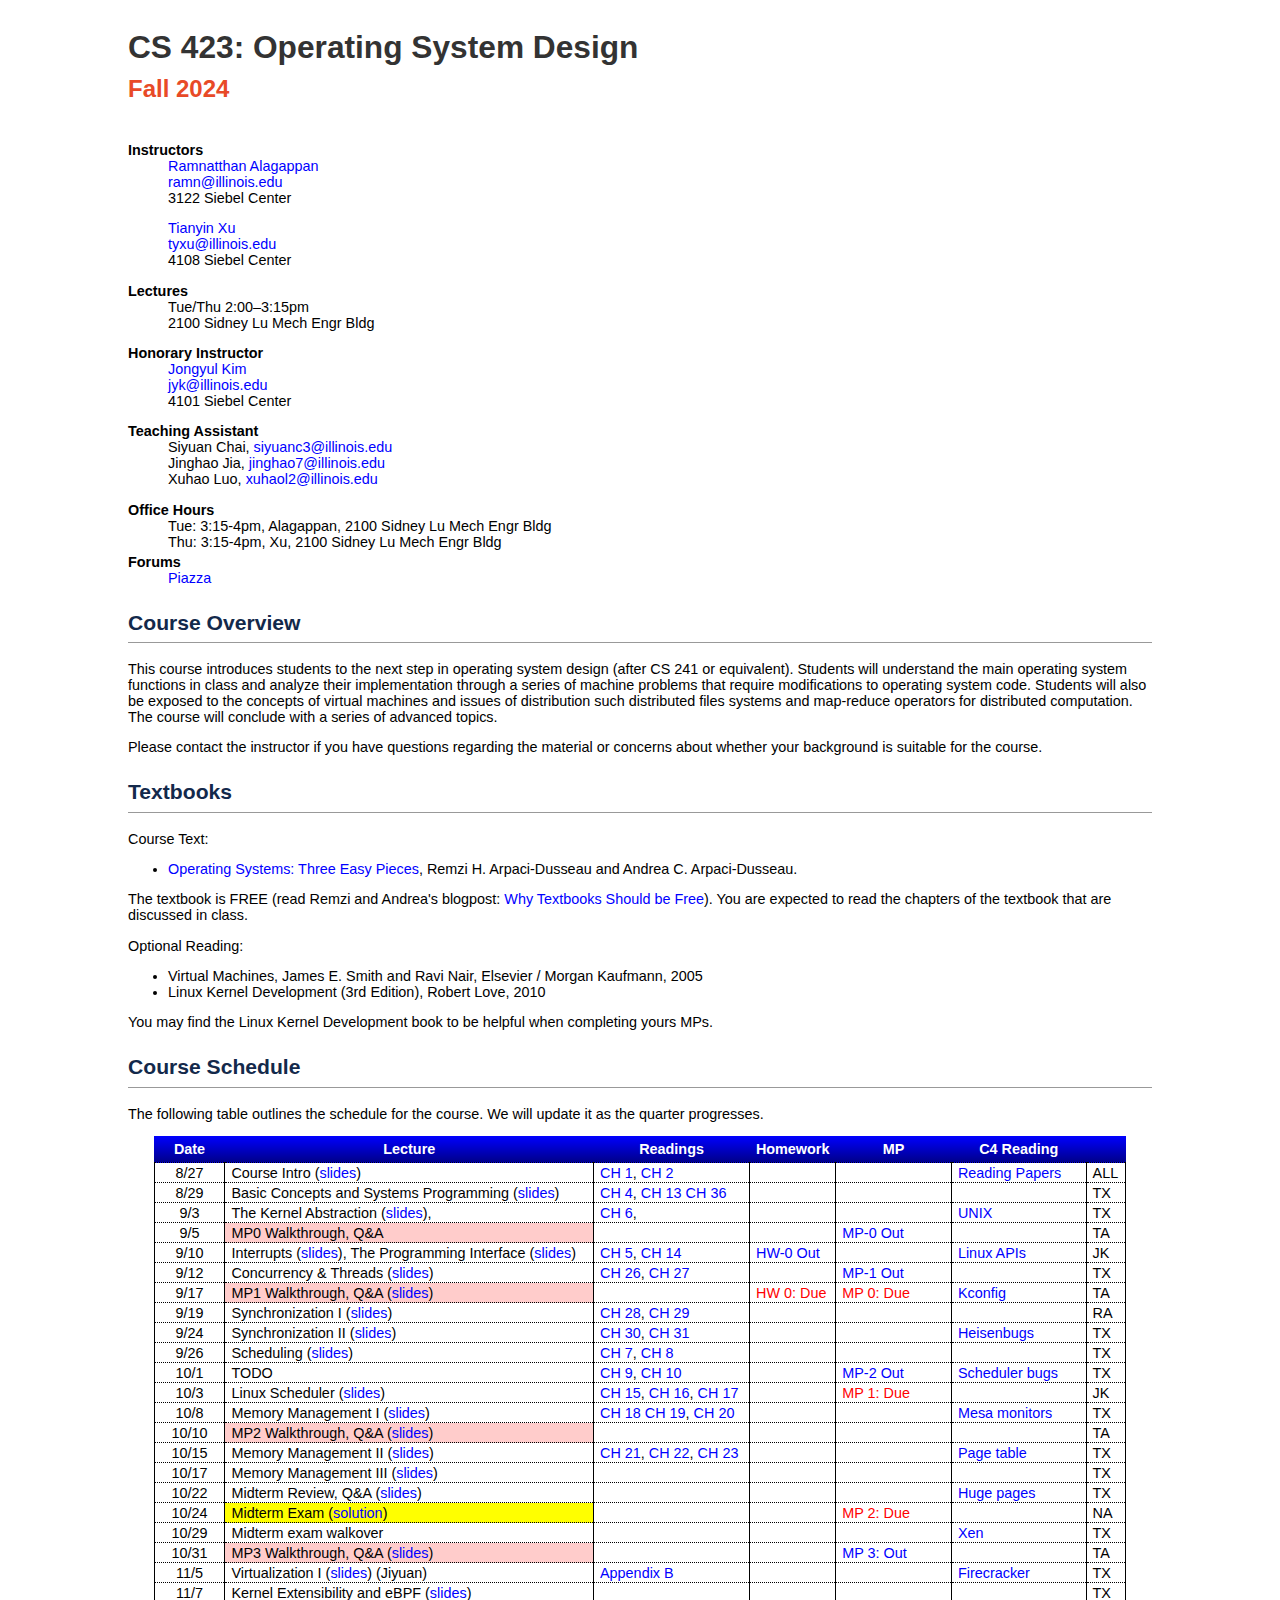
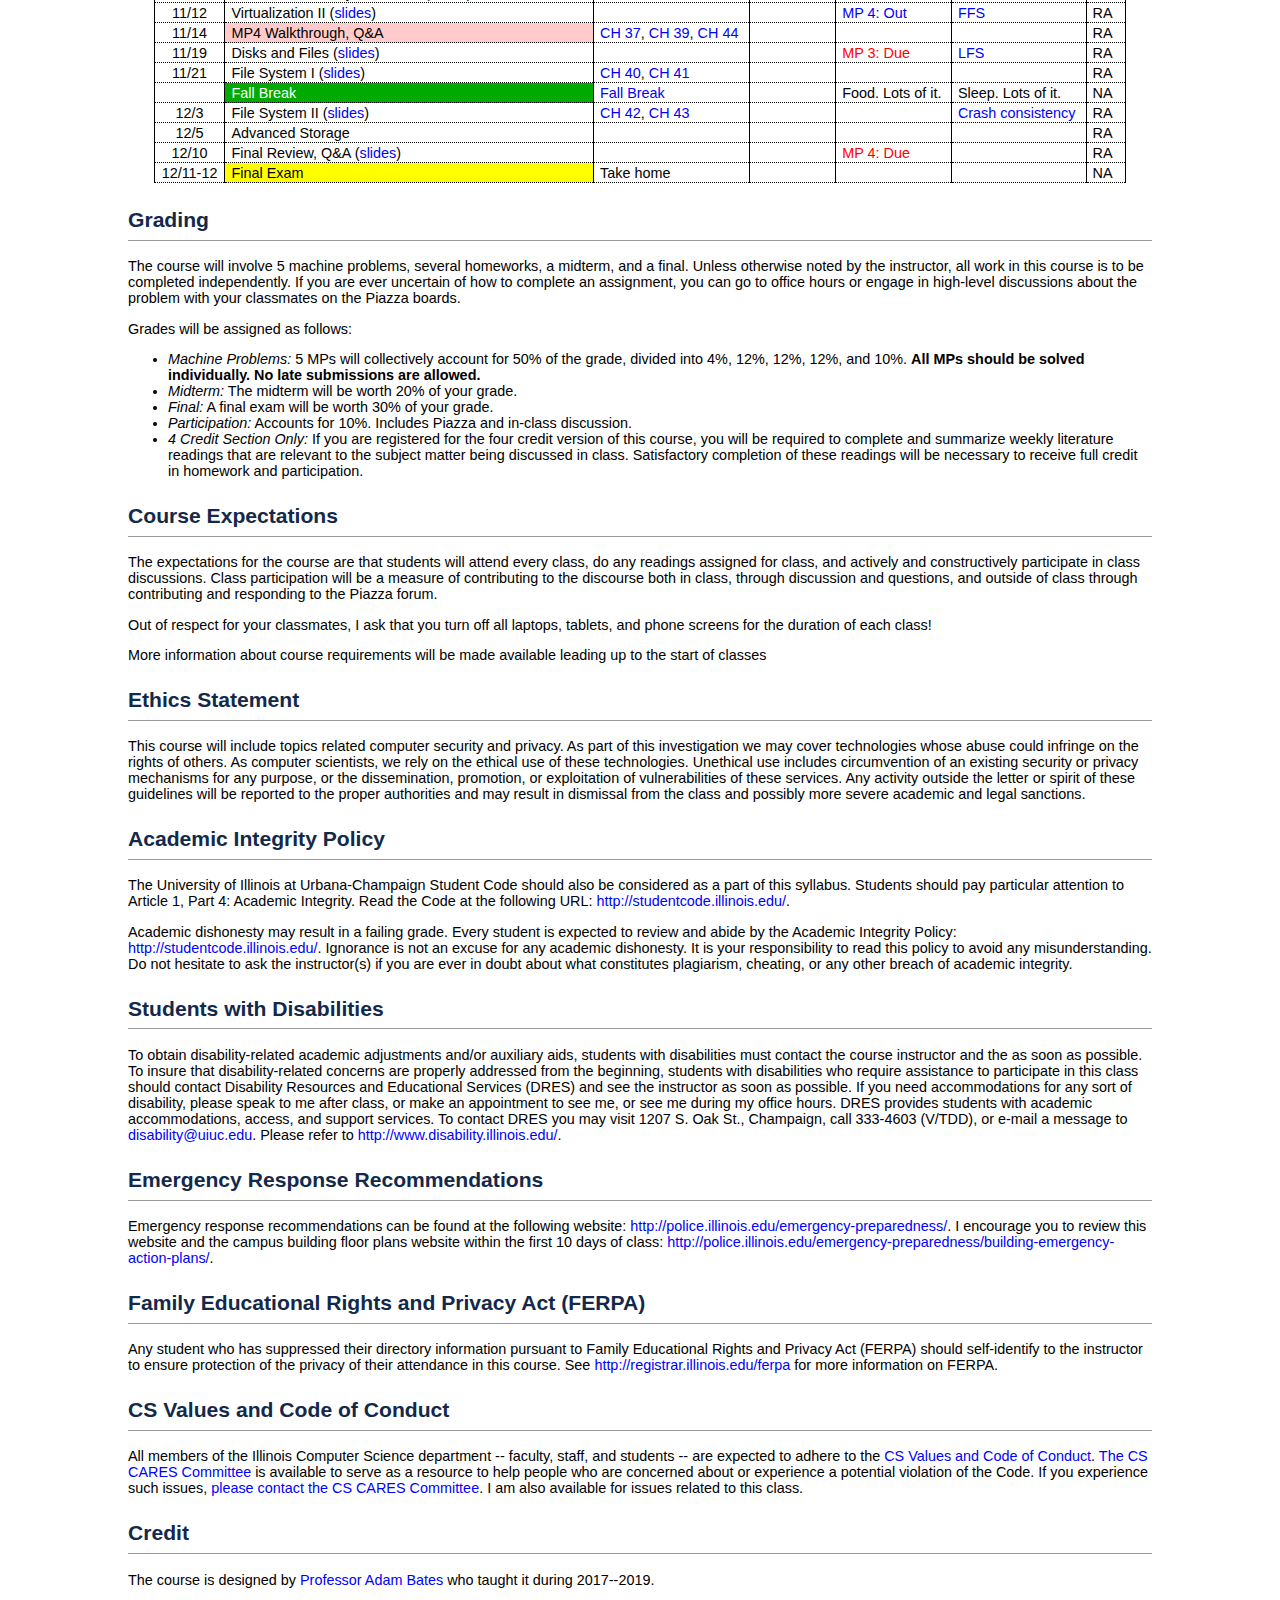
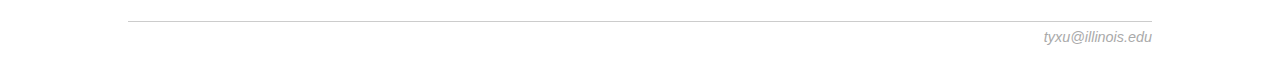
<file: fall24/index.html>
<!DOCTYPE html>
<html>

<head>
    <meta http-equiv="Content-Type" content="text/html; charset=UTF-8">
    <title>CS 423 -- Operating System Design (Fall 2024)</title>
    <link rel="stylesheet" type="text/css" href="style.css">
    <link rel="icon" href="423_logo.png">
</head>
 
<body class="main">

    <h1>CS 423: Operating System Design</h1>
    <h2 class="h1sub">Fall 2024</h2>

    <p></p>
    <dl>
        <dt>
    <b>Instructors</b>
  </dt>
        <dd>
            <a href="https://ramalagappan.github.io" target="_blank">Ramnatthan Alagappan</a>
            <br><a href="mailto:ramn@illinois.edu">ramn@illinois.edu</a>
            <br> 3122 Siebel Center
            <p></p>
        </dd>

        <dd>
          <a href="https://tianyin.github.io" target="_blank">Tianyin Xu</a>
          <br><a href="mailto:tyxu@illinois.edu">tyxu@illinois.edu</a>
          <br> 4108 Siebel Center
          <p></p>
        </dd>

        <dt><b>Lectures</b></dt>
        <dd>
            Tue/Thu 2:00–3:15pm
            <br>
            2100 Sidney Lu Mech Engr Bldg
            <p></p>
        </dd>
	
	    <dt><b>Honorary Instructor</b></dt>
      <dd>
            <a href="https://yulistic.gitlab.io" target="_blank">Jongyul Kim</a>
            <br>
            <a href="mailto:jyk@illinois.edu">jyk@illinois.edu</a>
            <br> 4101 Siebel Center
	      <p></p>
        </dd>
	    
        <dt><b>Teaching Assistant</b></dt>
        <dd>
	    Siyuan Chai, <a href="mailto:siyuanc3@illinois.edu">siyuanc3@illinois.edu</a>
	    <br>
            Jinghao Jia, <a href="mailto:jinghao7@illinois.edu">jinghao7@illinois.edu</a>
            <br>
            Xuhao Luo, <a href="mailto:xuhaol2@illinois.edu">xuhaol2@illinois.edu</a>
            <p></p>
      </dd>

      <dt><b>Office Hours</b></dt>
      <dd>
	    Tue: 3:15-4pm, Alagappan, 2100 Sidney Lu Mech Engr Bldg
            <br>
	    Thu: 3:15-4pm, Xu, 2100 Sidney Lu Mech Engr Bldg
      </dd>
<!--
      <dt><b>Office Hours</b></dt>
      <dd>
            Mon: 5-6pm, Chai, Siebel 4108
	    <br>
            Tue: 3:15-4pm, Alagappan, 2100 Sidney Lu Mech Engr Bldg
            <br>
            Tue: 5-6pm, Zhang, Siebel 4108
            <br>
            Wed: 5-6pm, Qin, Siebel 4108
	    <br>
	    Thu: 3:15-4pm, Xu, 2100 Sidney Lu Mech Engr Bldg
	    <br>
            Thu: 5-6pm, Zhang, Siebel 4108
	    <br>
            Fri: 3-4pm, Chai, Siebel 4108
	    <br>
	    Fri: 5-6pm, Qin, Siebel 4108
            <p></p>
        </dd>
-->
        <dt><b>Forums</b></dt>
        <dd>
          <a href="tbd">Piazza</a>
        </dd>
    </dl>

    <h2>Course Overview</h2>

    <p>
      This course introduces students to the next step in operating system design
      (after CS 241 or equivalent).
      Students will understand the main operating system functions in class and
      analyze their implementation through a series of machine problems
      that require modifications to operating system code.
      Students will also be exposed to the concepts of virtual machines
      and issues of distribution such distributed files systems
      and map-reduce operators for distributed computation.
      The course will conclude with a series of advanced topics.
    </p>

    <p>
        Please contact the instructor if you have questions regarding the material or concerns about whether your background is suitable for the course.
    </p>

    <h2>Textbooks</h2>

    <p> Course Text:
      <ul>
          <li>
            <a href="http://pages.cs.wisc.edu/~remzi/OSTEP/" target="_blank">Operating Systems: Three Easy Pieces</a>, Remzi H. Arpaci-Dusseau and Andrea C. Arpaci-Dusseau.
          </li>
      </ul>

    </p>
      The textbook is FREE (read Remzi and Andrea's blogpost:
      <a href="http://from-a-to-remzi.blogspot.com/2014/01/the-case-for-free-online-books-fobs.html" target="_blank">Why
          Textbooks Should be Free</a>).
      You are expected to read the chapters of the textbook that are discussed in class.
    </p>

  <p>Optional Reading:</p>
  <ul>
      <li>
          Virtual Machines, James E. Smith and Ravi Nair, Elsevier / Morgan Kaufmann, 2005
      </li>
      <li>
          Linux Kernel Development (3rd Edition), Robert Love, 2010
      </li>
  </ul>

  <p>
      You may find the Linux Kernel Development book to be helpful when completing yours MPs.
  </p>


  </p><h2>Course Schedule</h2>

  <p> The following table outlines the schedule for the course.  We will
  update it as the quarter progresses.

  </p><p>
  </p><center>
  <table id="sched">

  <tbody><tr>
  <th>Date</th>
  <th>Lecture</th>
  <th>Readings</th>
  <th>Homework</th>
  <th>MP</th>
  <th>C4 Reading</th>
  <th>&nbsp;</th>
  </tr>

  <tr>
  <td align="center">8/27</td>
  <td>
      Course Intro (<a href="slides/01-syllabus.pdf" target="_blank">slides</a>)
  </td>
  <td>
    <a href="http://pages.cs.wisc.edu/~remzi/OSTEP/dialogue-threeeasy.pdf" target="_blank">CH 1</a>,
    <a href="http://pages.cs.wisc.edu/~remzi/OSTEP/intro.pdf" target="_blank">CH 2</a>
  </td>
  <td>&nbsp;</td>
  <td>&nbsp;</td>
  <td>
    <a href="https://cseweb.ucsd.edu/~wgg/CSE210/howtoread.html" target="_blank">Reading Papers</a>
  </td>
  <td>ALL</td>
  </tr>

  <tr>
  <td align="center">8/29</td>
  <td>Basic Concepts and Systems Programming (<a href="slides/02-review.pdf" target="_blank">slides</a>)
 </td>
  <td>
    <a href="http://pages.cs.wisc.edu/~remzi/OSTEP/cpu-intro.pdf" target="_blank">CH 4</a>,
    <a href="http://pages.cs.wisc.edu/~remzi/OSTEP/vm-intro.pdf" target="_blank">CH 13</a>
    <a href="http://pages.cs.wisc.edu/~remzi/OSTEP/file-devices.pdf" target="_blank">CH 36</a>
  </td>
  <td>&nbsp;</td>
  <td>&nbsp;</td>
  <td>
<!--
    <a href="https://cacm.acm.org/magazines/2016/3/198874-lessons-learned-from-30-years-of-minix/fulltext" target="_blank">MINIX</a>
-->
  </td>
  <!--
  <td><a href="http://www.maizure.org/projects/evolution_x86_context_switch_linux/index.html" target="_blank">Linux context switch</a></td>
  -->
  <td>TX</td>
  </tr>

  <!--
  <tr>
  <td align=center>4/8</td>
  <td>(Monday)</a></td>
  <td>&nbsp;</td>
  <td>&nbsp;</td>
  <td>&nbsp;</td>
  <td><font color="red">PR 0 Due</font></td>
  </tr>
  -->

  <tr>
    <td align="center">9/3</td>
    <td>The Kernel Abstraction (<a href="slides/03-kernel.pdf" target="_blank">slides</a>),
    </td>
    <td>
      <a href="http://pages.cs.wisc.edu/~remzi/OSTEP/cpu-mechanisms.pdf" target="_blank">CH 6</a>,
    </td>
    <td>&nbsp;</td>
    <td>&nbsp;</td>
    <td>
      <a href="https://dl.acm.org/doi/10.1145/361011.361061" target="_blank">UNIX</a>
    </td>
    <td>TX</td>
  </tr>

  <tr>
  <td align="center">9/5</td>
  <td bgcolor="#FFCCCB">MP0 Walkthrough, Q&A</td>
  <td>&nbsp;</td>
  <td>&nbsp;</td>
  <td>
      <a href="https://github.com/cs423-uiuc/cs423-uiuc.github.io/blob/master/fall23/mps/MP0.md" target="_blank">MP-0 Out</a>
  </td>
  <td>
<!--
    <a href="https://dl.acm.org/citation.cfm?id=363143" target="_blank">THE OS</a>
-->
  </td>
  <td>TA</td>
  </tr>

  <!--
  <tr>
  <td align=center>10/4</td>
  <td>(Friday)</a></td>
  <td>&nbsp;</td>
  <td>&nbsp;</td>
  <td>&nbsp;</td>
  <td><font color="red">PR 0 Due</font></td>
  </tr>
  -->

  <!--
  <tr>
  <td align=center>10/7</td>
  <td>(Monday)</a></td>
  <td>&nbsp;</td>
  <td>&nbsp;</td>
  <td>
    <font color="red">MP -1: Due</font>, MP 0: Out
  </td>
  <td><font color="red">PR 0 Due</font></td>
  </tr>
  -->


<!--
    <a href="https://dl.acm.org/doi/10.1145/361011.361061" target="_blank">UNIX</a>
-->
  </td>
  <!--
    <td><a href="https://www.sysnet.ucsd.edu/~voelker/class/cse120/signals.html" target="_blank">Hardware events</a></td>
  -->
  </tr>

  <tr>
  <td align="center">9/10</td>
  <td>Interrupts (<a href="slides/04-interrupts.pdf" target="_blank">slides</a>),
    The Programming Interface (<a href="slides/05-api.pdf" target="_blank">slides</a>)</td>
  <td>
    <a href="http://pages.cs.wisc.edu/~remzi/OSTEP/cpu-api.pdf" target="_blank">CH 5</a>,
    <a href="http://pages.cs.wisc.edu/~remzi/OSTEP/vm-api.pdf" target="_blank">CH 14</a>
  </td>
  <td><a href="https://forms.gle/ymjRxrmy8umxPkxE8" target="_blank">HW-0 Out</a></td>
  <td>&nbsp;</td>
  <td>
    <a href="https://dl.acm.org/doi/10.1145/2901318.2901341" target="_blank">Linux APIs</a>
  </td>
  <td>JK</td>
  </tr>

  <tr>
  <td align="center">9/12</td>
  <td>Concurrency & Threads (<a href="slides/06-concurrency.pdf" target="_blank">slides</a>)</td>
  <td>
    <a href="http://pages.cs.wisc.edu/~remzi/OSTEP/threads-intro.pdf" target="_blank">CH 26</a>,
    <a href="http://pages.cs.wisc.edu/~remzi/OSTEP/threads-api.pdf" target="_blank">CH 27</a>
  </td>
  <td>&nbsp;</td>
  <td>
      <a href="https://github.com/cs423-uiuc/cs423-uiuc.github.io/blob/master/fall23/mps/MP1.md" target="_blank">MP-1 Out</a>
  </td>
  <td>
<!--
    <a href="https://dl.acm.org/doi/10.1145/121132.121151" target="_blank">Scheduler Activation</a>
-->
  </td>
  <td>TX</td>
  </tr>
  
  <tr>
  <td align="center">9/17</td>
  <td bgcolor="#FFCCCB">MP1 Walkthrough, Q&A (<a href="slides/07-mp1_tutorial.pdf" target="_blank">slides</a>)</td>
  <td>&nbsp;</td>
  <td><font color="red">HW 0: Due</font></td>
  <td>
    <font color="red">MP 0: Due</font>
  </td>
  <td>
    <a href="https://tianyin.github.io/pub/cozart-cacm.pdf" target="_blank">Kconfig</a>
  </td>
  <td>TA</td>
  </tr>

  <tr>
  <td align="center">9/19</td>
  <td>Synchronization I (<a href="slides/08-synchronization.pdf" target="_blank">slides</a>)</td>
  <!--<td><a href="hw/hw2.html">Homework 2 Out</a></td>-->
  <td>
    <a href="http://pages.cs.wisc.edu/~remzi/OSTEP/threads-locks.pdf" target="_blank">CH 28</a>,
    <a href="http://pages.cs.wisc.edu/~remzi/OSTEP/threads-locks-usage.pdf" target="_blank">CH 29</a>
  </td>
  <td>&nbsp;</td>
  <td>&nbsp;</td>
  <td>
<!--
      <a href="https://dl.acm.org/doi/10.5555/1855741.1855760" target="_blank">Heisenbugs</a>
-->
  </td>
  <td>RA</td>
  </tr>

  <tr>
  <td align="center">9/24</td>
  <td>Synchronization II (<a href="slides/09-synchronization-OS.pdf" target="_blank">slides</a>)</td>
  <td>
    <a href="http://pages.cs.wisc.edu/~remzi/OSTEP/threads-cv.pdf" target="_blank">CH 30</a>,
    <a href="http://pages.cs.wisc.edu/~remzi/OSTEP/threads-sema.pdf" target="_blank">CH 31</a>
  </td>
  <td>&nbsp;</td>
  <td>&nbsp;</td>
  <td>
      <a href="https://dl.acm.org/doi/10.5555/1855741.1855760" target="_blank">Heisenbugs</a>
<!--
      <a href="https://www.usenix.org/conference/osdi10/ad-hoc-synchronization-considered-harmful" target="_blank">Ad hoc sync</a>
-->
  </td>
  <td>TX</td>
  </tr>

  <!-- original deadline
  <tr>
  <td align=center>10/23</td>
  <td>(Wednesday)</a></td>
  <td>&nbsp;</td>
  <td>&nbsp;</td>
  <td>&nbsp;</td>
  <td><font color="red">PR 1 Due</font></td>
  </tr>
  -->

  <tr>
  <td align="center">9/26</td>
  <!-- <td><noa href="lectures/sema.pdf">Semaphores and Monitors</a>-->
  <td>Scheduling (<a href="slides/10-scheduling.pdf" target="_blank">slides</a>)</td>
  <td>
    <a href="http://pages.cs.wisc.edu/~remzi/OSTEP/cpu-sched.pdf" target="_blank">CH 7</a>,
    <a href="http://pages.cs.wisc.edu/~remzi/OSTEP/cpu-sched-mlfq.pdf" target="_blank">CH 8</a>
  </td>
  <td>
  <!--
  <font color="red">Project 1 Due</a>
   -->
  &nbsp;
  </td>
  <td>&nbsp;</td>
  <td>
<!--
      <a href="https://www.usenix.org/legacy/publications/library/proceedings/osdi/full_papers/waldspurger.pdf" target="_blank">Lottery Scheduling</a>
-->
  </td>
  <td>TX</td>
  </tr>

  <!--
  -->
  <tr>
  <td align="center">10/1</td>
  <td>TODO</td>
  <td>
    <a href="http://pages.cs.wisc.edu/~remzi/OSTEP/cpu-sched-lottery.pdf" target="_blank">CH 9</a>,
    <a href="http://pages.cs.wisc.edu/~remzi/OSTEP/cpu-sched-multi.pdf" target="_blank">CH 10</a>
  </td>
  <td>&nbsp;</td>
  <td><a href="https://github.com/cs423-uiuc/cs423-uiuc.github.io/blob/master/fall23/mps/MP2.md" target="_blank">MP-2 Out</a></td>
  <td>
      <a href="https://dl.acm.org/citation.cfm?id=2901326" target="_blank">Scheduler bugs</a>
  </td>
  <td>TX</td>
  </tr>    
      
  
  <!--
  -->

  <!--
  -->
  <tr>
  <td align="center">10/3</td>
  <td>Linux Scheduler (<a href="https://docs.google.com/presentation/d/15XimhF5W8HquMDXSZ5qZioUjhfy7bAG51m-hv215ZsQ/edit#slide=id.p">slides</a>)</td>
  <td>
    <a href="http://pages.cs.wisc.edu/~remzi/OSTEP/vm-mechanism.pdf" target="_blank">CH 15</a>,
    <a href="http://pages.cs.wisc.edu/~remzi/OSTEP/vm-segmentation.pdf" target="_blank">CH 16</a>,
    <a href="http://pages.cs.wisc.edu/~remzi/OSTEP/vm-freespace.pdf" target="_blank">CH 17</a>
  </td>
  <td>&nbsp;</td>
  <td><font color="red">MP 1: Due</font></td>
  <td>
<!--
      <a href="https://dl.acm.org/citation.cfm?id=1815970" target="_blank">Translation cache</a>
-->
  </td>
  <td>JK</td>
  </tr>
      
  <!--
  -->

  <tr>
  <td align="center">10/8</td>
  <td>Memory Management I (<a href="slides/13-memory-i.pdf">slides</a>)</td>
  <td>
    <a href="http://pages.cs.wisc.edu/~remzi/OSTEP/vm-paging.pdf" target="_blank">CH 18</a>
    <a href="http://pages.cs.wisc.edu/~remzi/OSTEP/vm-tlbs.pdf" target="_blank">CH 19</a>,
    <a href="http://pages.cs.wisc.edu/~remzi/OSTEP/vm-smalltables.pdf" target="_blank">CH 20</a>
  </td>
  <td>&nbsp;</td>
  <td>&nbsp;</td>
  <td>
    <a href="https://dl.acm.org/citation.cfm?id=358824" target="_blank">Mesa monitors</a>
  </td>
  <td>TX</td>
  </tr>

  <tr>
  <td align="center">10/10</td>
  <td bgcolor="#FFCCCB">MP2 Walkthrough, Q&A (<a href="slides/MP2-Walkthrough.pdf">slides</a>)</a></td>
  <td>&nbsp;</td>
  <td>&nbsp;</td>
  <td>&nbsp;</td>
  <td>
<!--
      <a href="https://dl.acm.org/citation.cfm?id=165164" target="_blank">Transactional memory</a>
-->
  </td>
  <td>TA</td>
  </tr>

  <tr>
  <td align="center">10/15</td>
  <td>Memory Management II (<a href="slides/14-memory-ii.pdf" target="_blank">slides</a>)</td>
  <td>
    <a href="http://pages.cs.wisc.edu/~remzi/OSTEP/vm-beyondphys.pdf" target="_blank">CH 21</a>,
    <a href="http://pages.cs.wisc.edu/~remzi/OSTEP/vm-beyondphys-policy.pdf" target="_blank">CH 22</a>,
    <a href="http://pages.cs.wisc.edu/~remzi/OSTEP/vm-vax.pdf" target="_blank">CH 23</a>
  </td>
  <td>&nbsp; <!-- <a href="hw/hw3.html">Homework 3 Out</a> --></td>
  <td>&nbsp;</td>
  <td>
    <a href="https://tianyin.github.io/pub/cuckoo_pt.pdf" target="_blank">Page table</a>
  </td>
  <td>TX</td>
  </tr>

  <tr>
    <td align="center">10/17</td>
    <td>Memory Management III (<a href="slides/16-memory-wrapup.pdf" target="_blank">slides</a>)</td>
    <td>&nbsp;</td>
    <td>&nbsp;</td>
    <td>&nbsp;</td>
    <td>
<!--
        <a href="https://dl.acm.org/citation.cfm?id=358824" target="_blank">Mesa monitors</a>
-->
    </td>
    <td>TX</td>
    </tr>

    <!--
    <tr>
    <td align=center>10/19</td>
    <td>(Wednesday)</td>
    <td>&nbsp;</td>
    <td>&nbsp;</td>
    <td><font color="red">Project 1 Due</a></td>
    </tr>
    -->

    <!--
    <tr>
    <td align=center>5/1</td>
    <td><noa href="lectures/midreview.pdf">Midterm Review</a></td>
    <td>&nbsp;</td>
    <td>&nbsp;</td>
    <td>&nbsp;</td>
    </tr>
    -->

    <!--
    -->
    <tr>
    <td align="center">10/22</td>
    <td> Midterm Review, Q&A (<a href="slides/15-midterm-review.pdf">slides</a>)</td>
    <td>&nbsp;</td>
    <td>&nbsp;</td>
    <td>&nbsp;</td>
    <td>
	    <a href="https://www.usenix.org/system/files/conference/osdi16/osdi16-kwon.pdf" target="_blank">Huge pages</a>
    </td>
    <td>TX</td>
    </tr>


  <!--
  <tr>
  <td align=center>5/3</td>
  <td>(Friday)</td>
  <td>&nbsp;</td>
  <td>&nbsp;</td>
  <td><a href="hw/hw3.html">HW 3 Out</a></td>
  <td>&nbsp;</td>
  </tr>
  -->

  <!--
  <tr>
  <td align=center>11/3</td>
  <td bgcolor="#00AA00"><font color="white">Veteran's Day Holiday</font></td>
  <td>&nbsp;</td>
  <td>&nbsp;</td>
  <td>&nbsp;</td>
  </tr>
  -->

  <!--
  <tr>
  <td align=center>11/13</td>
  <td>(Sunday)</td>
  <td>&nbsp;</td>
  <td><font color="red">Homework 3 Due</font></td>
  <td>&nbsp;</td>
  </tr>
  -->

  <!--
  <tr>
  <td align=center>5/13</td>
  <td><i>(No lecture, work on project)</i></td>
  <td>&nbsp;</td>
  <td>&nbsp;</td>
  <td>&nbsp;</td>
  </tr>
  -->

  <!--
  -->
  <tr>
  <td align="center">10/24</td>
  <td bgcolor="yellow">Midterm Exam (<a href="slides/423_midterm_fall23_answer.pdf">solution</a>)</td>
  <td>&nbsp;</td>
  <td>&nbsp;</td>
  <td><font color="red">MP 2: Due</font></td>
  <td></td>
  <td>NA</td>
  </tr>

  <tr>
  <td align="center">10/29</td>
  <td>Midterm exam walkover</td>
  <td>&nbsp;</td>
  <td>&nbsp;</td>
  <td>&nbsp;</td>
  <td>
	<a href="https://www.cl.cam.ac.uk/research/srg/netos/papers/2003-xensosp.pdf" target="_blank">Xen</a>
  </td>
  <td>TX</td>
  </tr>

 

  <!--
  <tr>
  <td align=center>2/22</td>
  <td bgcolor="#00AA00"><font color="white">Veteran's Day Holiday</font></td>
  <td>&nbsp;</td>
  <td>&nbsp;</td>
  <td>&nbsp;</td>
  </tr>
  -->

  <!-- I/O, device drivers -->

  <!-- initial published deadline
  <tr>
  <td align=center>11/13</td>
  <td>(Wednesday)</td>
  <td>&nbsp;</td>
  <td>&nbsp;</td>
  <td>&nbsp;</td>
  <td><font color="red">PR 2 Due</a></td>
  </tr>
  -->

  <tr>
    <td align="center">10/31</td>
    <td bgcolor="#FFCCCB">MP3 Walkthrough, Q&A (<a href="slides/MP3-Walkthrough.pdf" target="_blank">slides</a>)</td>
    <td>&nbsp;</td>
    <td>&nbsp;</td>
    <td><a href="https://github.com/cs423-uiuc/cs423-uiuc.github.io/blob/master/fall23/mps/MP3.md" target="_blank">MP 3: Out</a></td>
    <td>

<!--
      <a href="https://dl.acm.org/doi/10.1145/1165389.945462" target="_blank">Xen</a>
-->
    </td>
    <td>TA</td>
  </tr>

  <tr>
    <td align="center">11/5</td>
    <td>Virtualization I (<a href="slides/17-virt-intro.pdf" target="_blank">slides</a>) (Jiyuan)</td>
    <td>
      <a href="http://pages.cs.wisc.edu/~remzi/OSTEP/vmm-intro.pdf" target="_blank">Appendix B</a>
    </td>
    <td>&nbsp;</td>
    <td>&nbsp;</td>
    <td>
	<!--
      <a href="https://dl.acm.org/citation.cfm?id=1168860" target="_blank">SW/HW-based virt</a>
	-->
	<a href="https://www.usenix.org/conference/nsdi20/presentation/agache" target="_blank">Firecracker</a>
    </td>
    <td>TX</td>
  </tr>

  <tr>
    <td align="center">11/7</td>
    <td>Kernel Extensibility and eBPF
      (<a href="https://docs.google.com/presentation/d/17aTvjIY19lh93BEtmRh-O3B_dkmy6Ar9Q0eoSXj910U/edit?usp=sharing">slides</a>)
    </td>
    <td>&nbsp;</td>
    <td>&nbsp;</td>
    <td>&nbsp;</td>
    <td>&nbsp;</td>
    <td>TX</td>
  </tr>

  <!--
  -->

  <tr>
    <td align="center">11/12</td>
    <td>Virtualization II (<a href="slides/18-virt-vmm.pdf" target="_blank">slides</a>)</td>
    <td>&nbsp;</td>
    <td>&nbsp;</td>
    <td><a href="https://classroom.github.com/a/o8nCN-2s" target="_blank">MP 4: Out</a></td>
    <td>
	    <!--
      <a href="https://dl.acm.org/citation.cfm?id=3132763" target="_blank">Containers</a>
	    -->
      <a href="https://dl.acm.org/citation.cfm?id=990" target="_blank">FFS</a>
    </td>
    <td>RA</td>
  </tr>

  <!--
  -->
  <tr>
    <td align="center">11/14</td>
    <td bgcolor="#FFCCCB">MP4 Walkthrough, Q&A</td>
    <td>
        <a href="http://pages.cs.wisc.edu/~remzi/OSTEP/file-disks.pdf" target="_blank">CH 37</a>,
        <a href="http://pages.cs.wisc.edu/~remzi/OSTEP/file-disks.pdf" target="_blank">CH 39</a>,
        <a href="http://pages.cs.wisc.edu/~remzi/OSTEP/file-ssd.pdf" target="_blank">CH 44</a>
    </td>
    <td>&nbsp;</td>
    <td>&nbsp;</td>
    <td>
<!--
      <a href="https://dl.acm.org/citation.cfm?id=990" target="_blank">FFS</a>
-->
    </td>
    <td>RA</td>
  </tr>

  <tr>
  <td align="center">11/19</td>
  <td>Disks and Files (<a href="slides/19-disk-file.pdf" target="_blank">slides</a>)</a></td>
  <td>&nbsp;</td>
  <td>&nbsp;</td>
  <td><font color="red">MP 3: Due</font></td>
  <td>
    <a href="https://dl.acm.org/citation.cfm?id=121137" target="_blank">LFS</a>
  </td>
  <td>RA</td>
  </tr>

  <tr>
    <td align="center">11/21</td>
    <td>File System I (<a href="slides/20-filesystems.pdf" target="_blank">slides</a>)</td>
    <td>
      <a href="http://pages.cs.wisc.edu/~remzi/OSTEP/file-implementation.pdf" target="_blank">CH 40</a>,
      <a href="http://pages.cs.wisc.edu/~remzi/OSTEP/file-ffs.pdf" target="_blank">CH 41</a>
    </td>
    <td>
      <!--
      <font color="blue"><a href="hw/hw4.html">HW 4 Out</a></font>
        -->
      &nbsp;
    </td>
    <td>&nbsp;</td>
    <td>
  <!--
      <a href="https://dl.acm.org/citation.cfm?id=350863" target="_blank">Soft Updates</a>
  -->
    </td>
    <td>RA</td>
  </tr>

  <tr>
    <td align="center"> </td>
    <td bgcolor="#00AA00"><font color="white">Fall Break</font></td>
    <td><a href="http://phdcomics.com/comics/archive.php/images/tellafriend.php?comicid=1568" target="_blank">Fall Break</a></td>
    <td>&nbsp;</td>
    <td>Food.  Lots of it.</td>
    <td>Sleep. Lots of it.</td>
    <td>NA</td>
  </tr>

  <!--
  <tr>
  <td align=center>11/19</td>
  <td><i>(Saturday)</i></td>
  <td>&nbsp;</td>
  <td>&nbsp;</td>
  <td><font color="red">Project 2 Due</font></td>
  </tr>
  -->

  <!--
  <tr>
  <td align=center>11/19</td>
  <td>FFS, LFS, and RAID</td>
  <td>
  <a href="http://pages.cs.wisc.edu/~remzi/OSTEP/file-raid.pdf">Chapter 38</a>,
  <a href="http://pages.cs.wisc.edu/~remzi/OSTEP/file-ffs.pdf">Chapter 41</a>,
  <a href="http://pages.cs.wisc.edu/~remzi/OSTEP/file-lfs.pdf">Chapter 42</a>
  </td>
  <td>&nbsp;</td>
  <td>&nbsp;</td>
  </tr>
  -->

  <!--
  <tr>
  <td align=center>11/19</td>
  <td>(Monday)</td>
  <td>&nbsp;</td>
  <td>&nbsp;</td>
  <td><font color=red>Project 2 Due</font></td>
  </tr>
  -->

  <tr>
  <td align="center">12/3</td>
  <td>File System II (<a href="slides/23-lfs.pdf" target="_blank">slides</a>)</td>
  <td>
    <a href="http://pages.cs.wisc.edu/~remzi/OSTEP/file-journaling.pdf" target="_blank">CH 42</a>,
    <a href="http://pages.cs.wisc.edu/~remzi/OSTEP/file-lfs.pdf" target="_blank">CH 43</a>
  </td>
  <td>&nbsp;</td>
  <td>&nbsp;</td>
  <td>
<!--
    <a href="https://dl.acm.org/doi/10.1145/1165389.945450" target="_blank">GFS</a>
-->
  <a href="https://www.usenix.org/system/files/conference/osdi14/osdi14-paper-pillai.pdf" target="_blank">Crash consistency</a>
  </td>
  <td>RA</td>
  </tr>

  <tr>
    <td align="center">12/5</td>
    <td>Advanced Storage</td>
    <td>&nbsp;</td>
    <td>&nbsp;</td>
    <td></td>
    <td>
<!--
      <a href="https://www.usenix.org/conference/nsdi20/presentation/agache" target="_blank">Firecracker</a>
-->
    </td>
    <td>RA</td>
  </tr>

  <!--
  <tr>
  <td align=center>11/26</td>
  <td><a href="lectures/multi.pdf">Multicore</a></td>
  <td>
  <a href="http://pages.cs.wisc.edu/~remzi/OSTEP/cpu-sched-multi.pdf">CH 10</a>
  </td>
  <td>&nbsp;</td>
  <td>&nbsp;</td>
  <td>&nbsp;</td>
  </tr>
  -->

  <!--
  <tr>
  <td align=center>11/26</td>
  <td><noa href="lectures/vm.pdf">Virtual Machine Monitors</a>
  <td>
    <a href="http://pages.cs.wisc.edu/~remzi/OSTEP/vmm-intro.pdf">Appendix B</a>
  </td>
  <td>&nbsp;
  </td>
  <td>&nbsp;</td>
  <td>&nbsp;</td>
  </tr>
  -->



  <!--
  <tr>
  <td align="center">11/17</td>
  <td>Reliability techniques for Storage (<a href="slides/24-reliable-storage.pdf" target="_blank">slides</a>)</td>
  <td>
    <a href="http://pages.cs.wisc.edu/~remzi/OSTEP/file-raid.pdf" target="_blank">CH 38</a>,
    <a href="http://pages.cs.wisc.edu/~remzi/OSTEP/file-integrity.pdf" target="_blank">CH 45</a>
  </td>
  <td>&nbsp;</td>
  <td>&nbsp;</td>
  <td>
    <a href="https://dl.acm.org/doi/10.1145/248209.237154" target="_blank">Rio</a>
  </td>
  </tr>
-->

  <!--
  <tr>
  <td align=center>12/4</td>
  <td><i>(No lecture, work on project)</i></td>
  <td>&nbsp;</td>
  <td>&nbsp;</td>
  <td>&nbsp;</td>
  </tr>
  -->

  <!--
  <tr>
  <td align=center>12/9</td>
  <td><a href="lectures/rpc.pdf">RPC, NFS</a></td>
  <td>Chapter 11.9</td>
  <td><a href="hw/hw4.html">Homework 4 Out</a></td>
  <td><a href="projects/vm.html">Project 3 Out</a></td>
  </tr>
  -->

  <!--
  <tr>
  <td align=center>3/5</td>
  <td>(Monday)</td>
  <td>&nbsp;</td>
  <td>&nbsp;</td>
  <td><font color="red">Project 2 Due</font></td>
  </tr>
  -->

  <!-- virtual machines -->
  <!-- OS structure -->

  <!--
  <tr>
  <td align=center>11/25</td>
  <td><noa href="lectures/org.pdf">OS Structure</a></td>
  <td>Browse Chapters 3, 15, 20, 21, 22,<br>Appendices <a href="http://cs-www.cs.yale.edu/homes/avi/os-book/osc/FreeBSD.pdf">A (FreeBSD)</a>, <a href="http://cs-www.cs.yale.edu/homes/avi/os-book/osc/maCHpdf">B (Mach)</a></td>
  <td>&nbsp;</td>
  <td>&nbsp;</td>
  </tr>
  -->

  <!--
  <tr>
  <td align=center></td>
  <td bgcolor="#00AA00"><font color="white">Thanksgiving Holiday</font></td>
  <td><a href="http://www.butterball.com">Butterball</a></td>
  <td>&nbsp</td>
  <td>&nbsp</td>
  </tr>
  -->

  <!--
  <tr>
  <td align=center>5/28</td>
  <td><noa href="lectures/metadata.pdf">Rio, Journaling, and Soft Updates</a></td>
  <td>&nbsp;</td>
  <td>&nbsp;</td>
  <td><a href="projects/vm.html">Project 3 Out</a></td>
  </tr>
  -->

<!---
  <tr>
  <td align="center">11/29</td>
  <td>Distributed Systems (<a href="slides/25-distributed_fs.pdf" target="_blank">slides</a>)</td>
  <td>&nbsp;</td>
  <td>&nbsp;</td>
  <td>&nbsp;</td>
  <td>
    <a href="https://dl.acm.org/doi/10.1145/2830903.2830905" target="_blank">Security</a>
  </td>
  </tr>
-->

  <!--
  <tr>
  <td align=center>6/2</td>
  <td><noa href="lectures/ccied.pdf"><i>TBD</i></a></td>
  <td>&nbsp;</td>
  <td>&nbsp;</td>
  <td>&nbsp;</td>
  </tr>
  -->

<!--
  <tr>
  <td align="center">12/1</td>
  <td>Security (<a href="slides/26-security_intro.pdf" target="_blank">slides</a>)</td>
  <td>&nbsp;</td>
  <td>&nbsp;</td>
  <td>
    <a href="https://ieeexplore.ieee.org/abstract/document/1631939" target="_blank">Reliability & Security</a>
  </td>
  </tr>
-->

  <!--
  -->
  <tr>
  <td align="center">12/10</td>
  <td>Final Review, Q&A (<a href="slides/final-overview.pdf" target="_blank">slides</a>)</td>
  <td>&nbsp;</td>
  <td>&nbsp;</td>
  <td><font color="red">MP 4: Due</font></td>
  <td>
    
  </td>
  <td>RA</td>
  </tr>

  <tr>
  <td align="center">12/11-12</td>
  <td bgcolor="yellow"> Final Exam</td>
  <td>Take home</td>
  <td>&nbsp;</td>
  <td>&nbsp;</td>
  <td>
	<!--
	  <a href="https://dl.acm.org/doi/10.1145/360051.360074" target="_blank">Reflections</a>
	-->
  </td>
  <td>NA</td>
  </tr>

  <!--
  <tr>
  <td align=center>12/10</td>
  <td><i>(Saturday)</i></td>
  <td>&nbsp;</td>
  <td>&nbsp;</td>
  <td><font color="red">Project 3 Due</font></td>
  </tr>
  -->

  </tbody></table>
  </center>




    <h2>Grading</h2>
    <p>
      The course will involve 5 machine problems, several homeworks, a midterm, and a final.
      Unless otherwise noted by the instructor, all work in this course is to be completed independently.
      If you are ever uncertain of how to complete an assignment,
       you can go to office hours or engage in high-level discussions
       about the problem with your classmates on the Piazza boards.
    </p>

    <p>
      Grades will be assigned as follows:
    </p>

    <ul>
        <li> <i>Machine Problems:</i> 5 MPs will collectively account for 50% of the grade, divided into 4%, 12%, 12%, 12%, and 10%. <b>All MPs should be solved individually.</b> <b>No late submissions are allowed.</b></li>
        <li> <i>Midterm:</i> The midterm will be worth 20% of your grade.</li>
        <li> <i>Final:</i> A final exam will be worth 30% of your grade.</li>
        <li> <i>Participation:</i> Accounts for 10%. Includes Piazza and in-class discussion.</li>
        <li> <i>4 Credit Section Only:</i> If you are registered for the four credit version of this course, you will be required to complete and summarize weekly literature readings that are relevant to the subject matter being discussed in class. Satisfactory completion of these readings will be necessary to receive full credit in homework and participation.</li>
    </ul>

    <h2>Course Expectations</h2>

    <p>
      The expectations for the course are that students will attend every class, do any readings assigned for class, and actively and constructively participate in class discussions. Class participation will be a measure of contributing to the discourse both in class, through discussion and questions, and outside of class through contributing and responding to the Piazza forum.
    </p>

    <p>
      Out of respect for your classmates, I ask that you turn off all laptops, tablets, and phone screens for the duration of each class!
    </p>

    <p>
      More information about course requirements will be made available leading up to the start of classes
    </p>

    <h2>Ethics Statement</h2>

    <p>
      This course will include topics related computer security and privacy. As part of this investigation we may cover technologies whose abuse could infringe on the rights of others. As computer scientists, we rely on the ethical use of these technologies. Unethical use includes circumvention of an existing security or privacy mechanisms for any purpose, or the dissemination, promotion, or exploitation of vulnerabilities of these services. Any activity outside the letter or spirit of these guidelines will be reported to the proper authorities and may result in dismissal from the class and possibly more severe academic and legal sanctions.
    </p>

    <h2>Academic Integrity Policy</h2>

    <p>
      The University of Illinois at Urbana-Champaign Student Code should also be considered as a part of this syllabus.
      Students should pay particular attention to Article 1, Part 4: Academic Integrity.
      Read the Code at the following URL: <a class="paperlink" href="http://studentcode.illinois.edu/" target="_blank">http://studentcode.illinois.edu/</a>.
    </p>
    <p>
      Academic dishonesty may result in a failing grade.
      Every student is expected to review and abide by the Academic Integrity Policy:
      <a class="paperlink" href="http://studentcode.illinois.edu/" target="_blank">http://studentcode.illinois.edu/</a>.
      Ignorance is not an excuse for any academic dishonesty.
      It is your responsibility to read this policy to avoid any misunderstanding.
      Do not hesitate to ask the instructor(s) if you are ever in doubt about what constitutes plagiarism,
      cheating, or any other breach of academic integrity.
    </p>

    <h2>Students with Disabilities</h2>

    <p>
      To obtain disability-related academic adjustments and/or auxiliary aids,
      students with disabilities must contact the course instructor and the as soon as possible.
      To insure that disability-related concerns are properly addressed from the beginning,
      students with disabilities who require assistance to participate in this class should
      contact Disability Resources and Educational Services (DRES)
      and see the instructor as soon as possible.
      If you need accommodations for any sort of disability,
      please speak to me after class, or make an appointment to see me,
      or see me during my office hours. DRES provides students with academic accommodations,
      access, and support services.
      To contact DRES you may visit 1207 S. Oak St., Champaign, call 333-4603 (V/TDD),
      or e-mail a message to <a href="mailto:disability@uiuc.edu">disability@uiuc.edu</a>.
      Please refer to <a class="paperlink" href="http://www.disability.illinois.edu/" target="_blank">http://www.disability.illinois.edu/</a>.
    </p>

    <h2>Emergency Response Recommendations</h2>
    <p>
      Emergency response recommendations can be found at the following website:
      <a class="paperlink" href="http://police.illinois.edu/emergency-preparedness/" target="_blank">http://police.illinois.edu/emergency-preparedness/</a>.
        I encourage you to review this website and the campus building floor plans website
        within the first 10 days of class: <a class="paperlink" href="http://police.illinois.edu/emergency-preparedness/building-emergency-action-plans/" target="_blank">http://police.illinois.edu/emergency-preparedness/building-emergency-action-plans/</a>.
    </p>

    <h2>Family Educational Rights and Privacy Act (FERPA)</h2>

    <p>
      Any student who has suppressed their directory information pursuant to
      Family Educational Rights and Privacy Act (FERPA) should self-identify
      to the instructor to ensure protection of the privacy of their attendance
      in this course.
      See <a class="paperlink" href="http://registrar.illinois.edu/ferpa" target="_blank">http://registrar.illinois.edu/ferpa</a> for more information on FERPA.
    </p>

    <h2>CS Values and Code of Conduct</h2>
    <p>
    All members of the Illinois Computer Science department -- faculty, staff, and students -- are expected to adhere to the
            <a href="https://cs.illinois.edu/about/values" target="_blank">CS Values and Code of Conduct</a>. 
        <a href="https://cs.illinois.edu/about/cs-cares" target="_blank">The CS CARES Committee</a> is available to serve as a resource 
            to help people who are concerned about or experience a potential violation of the Code. 
        If you experience such issues, <a href="https://cs.illinois.edu/about/cs-cares/contact" target="_blank">please contact the CS CARES Committee</a>. 
        I am also available for issues related to this class.
    </p>

    <h2>Credit</h2>

    <p>
      The course is designed by <a class="paperlink" href="https://adambates.org/" target="_blank">Professor Adam Bates</a>
      who taught it during 2017--2019.
    </p>

    <div class="footer">
        <hr><a href="mailto:tyxu@illinois.edu">tyxu@illinois.edu</a>
    </div>

</body>

</html>
</file>
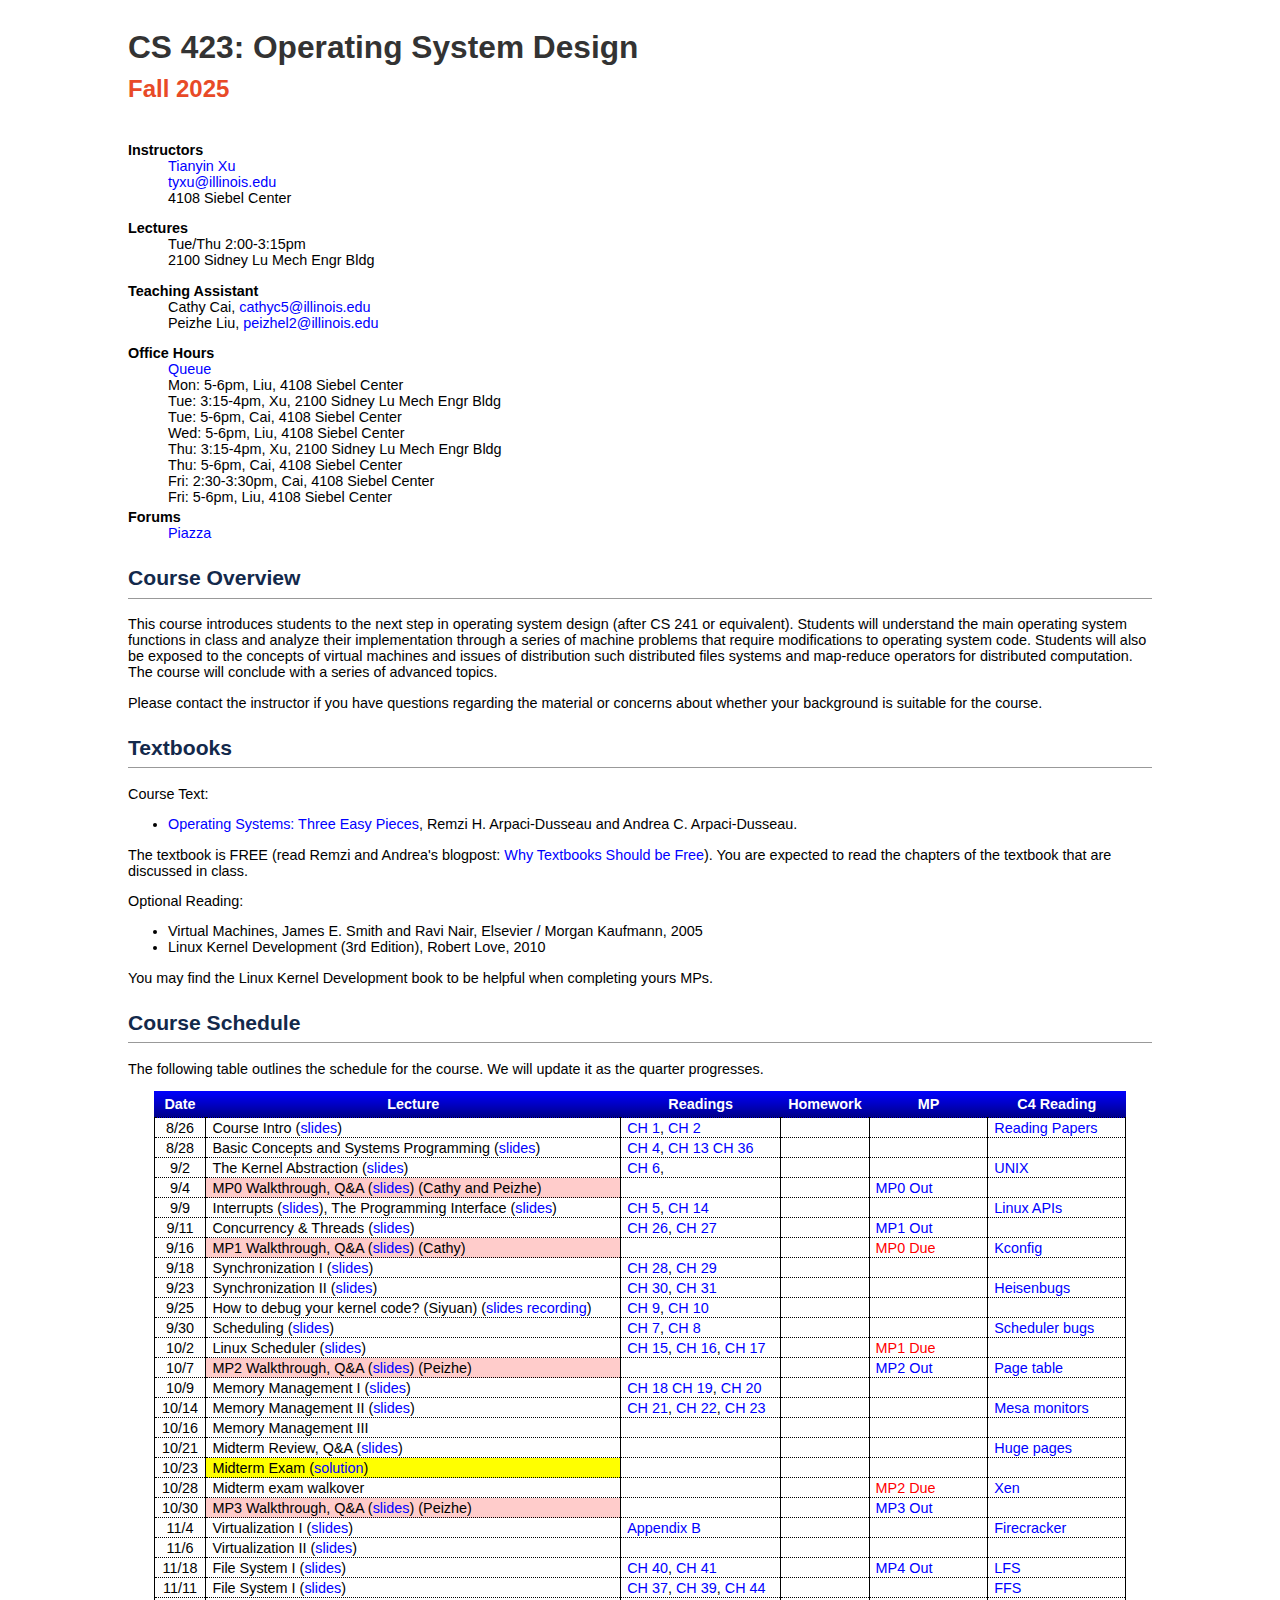
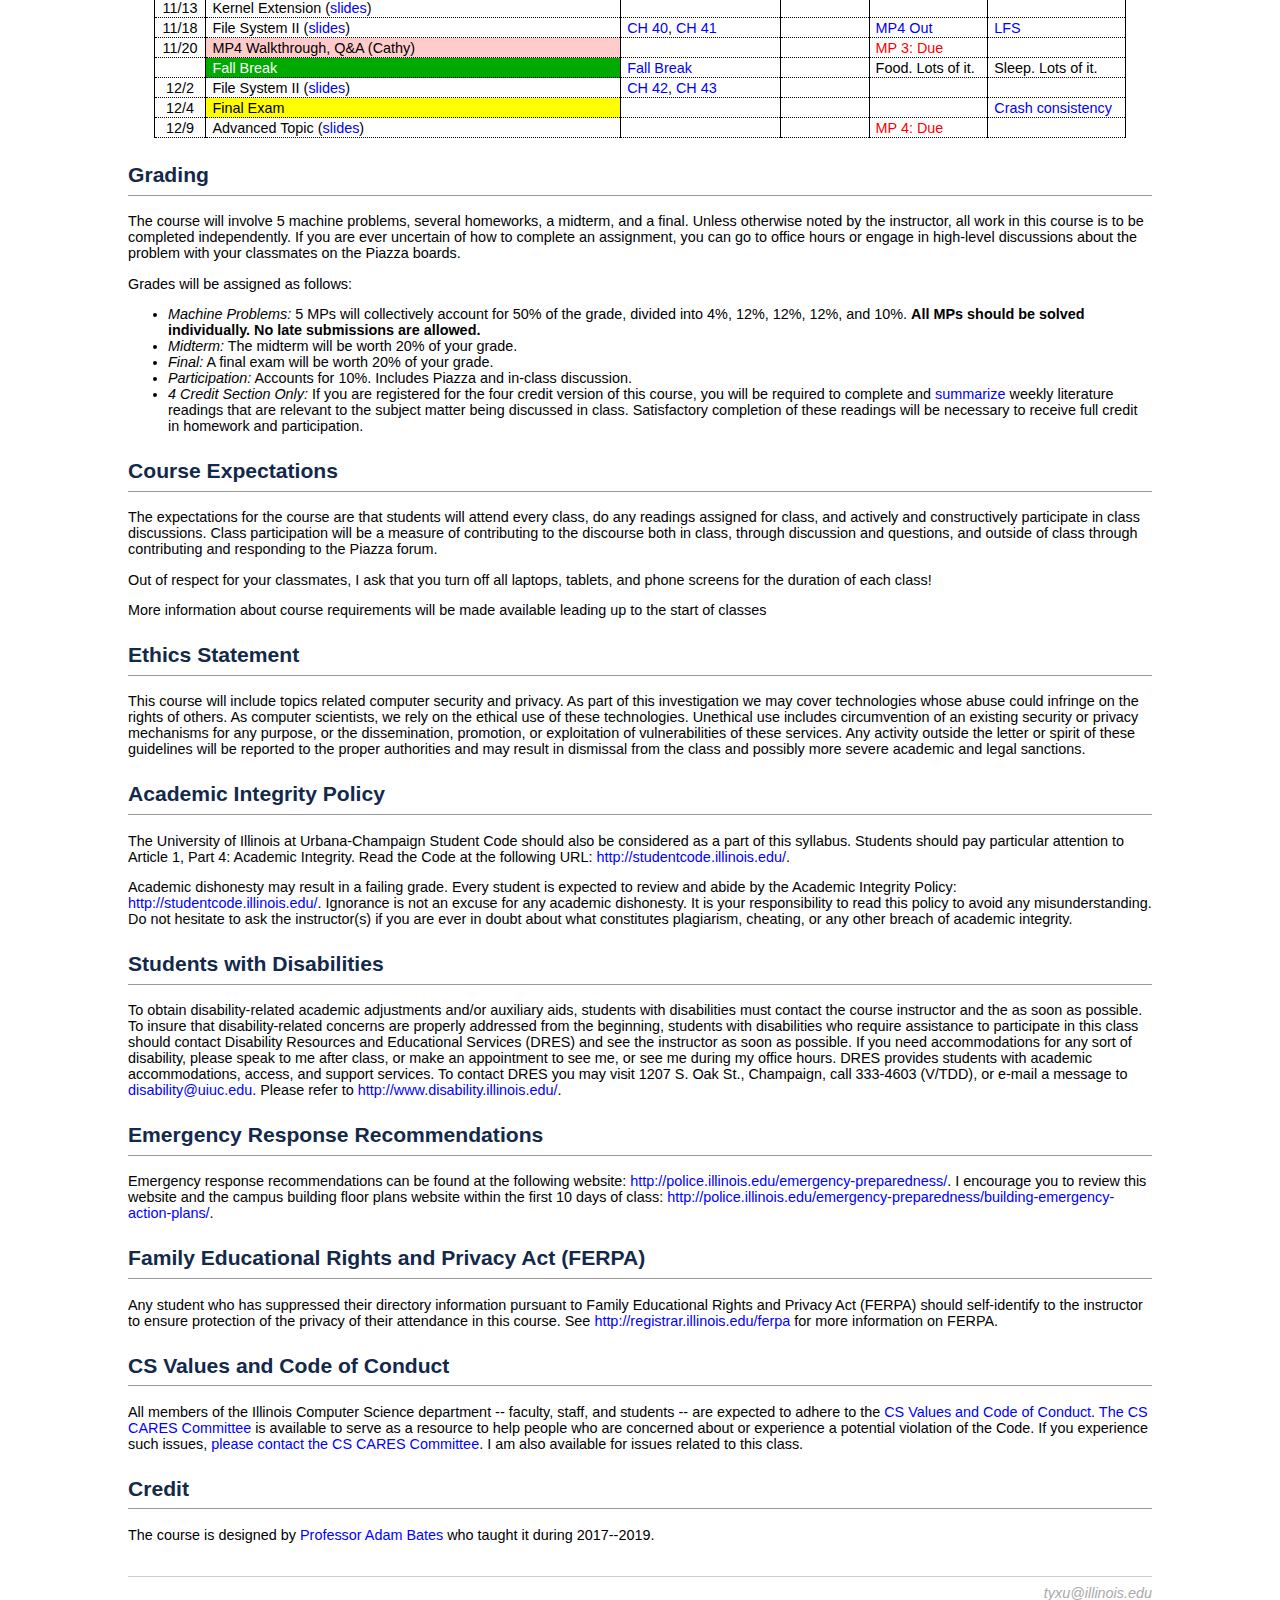
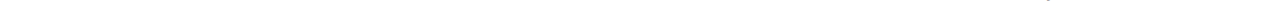
<file: fall25/index.html>
<!DOCTYPE html>
<html>

<head>
    <meta http-equiv="Content-Type" content="text/html; charset=UTF-8">
    <title>CS 423 -- Operating System Design (Fall 2025)</title>
    <link rel="stylesheet" type="text/css" href="style.css">
    <link rel="icon" href="423_logo.png">
</head>

<body class="main">

    <h1>CS 423: Operating System Design</h1>
    <h2 class="h1sub">Fall 2025</h2>

    <p></p>
    <dl>
        <dt>
    <b>Instructors</b>
  </dt>
        <dd>
          <a href="https://tianyin.github.io" target="_blank">Tianyin Xu</a>
          <br><a href="mailto:tyxu@illinois.edu">tyxu@illinois.edu</a>
          <br> 4108 Siebel Center
          <p></p>
        </dd>

        <dt><b>Lectures</b></dt>
        <dd>
            Tue/Thu 2:00-3:15pm
            <br>
            2100 Sidney Lu Mech Engr Bldg
            <p></p>
        </dd>

        <dt><b>Teaching Assistant</b></dt>
        <dd>
	          Cathy Cai, <a href="mailto:cathyc5@illinois.edu">cathyc5@illinois.edu</a>
	          <br>
            Peizhe Liu, <a href="mailto:peizhel2@illinois.edu">peizhel2@illinois.edu</a>
            <p></p>
      </dd>

      <dt><b>Office Hours</b></dt>
      <dd>
      <a href="https://queue.illinois.edu/q/CS423">Queue</a>
      <br>
	    Mon: 5-6pm, Liu, 4108 Siebel Center
	    <br>
	    Tue: 3:15-4pm, Xu, 2100 Sidney Lu Mech Engr Bldg
	    <br>
	    Tue: 5-6pm, Cai, 4108 Siebel Center
	    <br>
	    Wed: 5-6pm, Liu, 4108 Siebel Center
      <br>
	    Thu: 3:15-4pm, Xu, 2100 Sidney Lu Mech Engr Bldg
	    <br>
	    Thu: 5-6pm, Cai, 4108 Siebel Center
	    <br>
      Fri: 2:30-3:30pm, Cai, 4108 Siebel Center
	    <br>
	    Fri: 5-6pm, Liu, 4108 Siebel Center
      </dd>

        <dt><b>Forums</b></dt>
        <dd>
          <a href="https://piazza.com/illinois/fall2025/cs423">Piazza</a>
        </dd>
    </dl>

    <h2>Course Overview</h2>

    <p>
      This course introduces students to the next step in operating system design
      (after CS 241 or equivalent).
      Students will understand the main operating system functions in class and
      analyze their implementation through a series of machine problems
      that require modifications to operating system code.
      Students will also be exposed to the concepts of virtual machines
      and issues of distribution such distributed files systems
      and map-reduce operators for distributed computation.
      The course will conclude with a series of advanced topics.
    </p>

    <p>
        Please contact the instructor if you have questions regarding the material or concerns about whether your background is suitable for the course.
    </p>

    <h2>Textbooks</h2>

    <p> Course Text:
      <ul>
          <li>
            <a href="http://pages.cs.wisc.edu/~remzi/OSTEP/" target="_blank">Operating Systems: Three Easy Pieces</a>, Remzi H. Arpaci-Dusseau and Andrea C. Arpaci-Dusseau.
          </li>
      </ul>

    </p>
      The textbook is FREE (read Remzi and Andrea's blogpost:
      <a href="http://from-a-to-remzi.blogspot.com/2014/01/the-case-for-free-online-books-fobs.html" target="_blank">Why
          Textbooks Should be Free</a>).
      You are expected to read the chapters of the textbook that are discussed in class.
    </p>

  <p>Optional Reading:</p>
  <ul>
      <li>
          Virtual Machines, James E. Smith and Ravi Nair, Elsevier / Morgan Kaufmann, 2005
      </li>
      <li>
          Linux Kernel Development (3rd Edition), Robert Love, 2010
      </li>
  </ul>

  <p>
      You may find the Linux Kernel Development book to be helpful when completing yours MPs.
  </p>


  </p><h2>Course Schedule</h2>

  <p> The following table outlines the schedule for the course.  We will
  update it as the quarter progresses.

  </p><p>
  </p><center>
  <table id="sched">

  <tbody><tr>
  <th>Date</th>
  <th>Lecture</th>
  <th>Readings</th>
  <th>Homework</th>
  <th>MP</th>
  <th>C4 Reading</th>
  </tr>

  <tr>
  <td align="center">8/26</td>
  <td>
      Course Intro (<a href="slides/01-syllabus.pdf" target="_blank">slides</a>)
  </td>
  <td>
    <a href="http://pages.cs.wisc.edu/~remzi/OSTEP/dialogue-threeeasy.pdf" target="_blank">CH 1</a>,
    <a href="http://pages.cs.wisc.edu/~remzi/OSTEP/intro.pdf" target="_blank">CH 2</a>
  </td>
  <td>&nbsp;</td>
  <td>&nbsp;</td>
  <td>
    <a href="https://cseweb.ucsd.edu/~wgg/CSE210/howtoread.html" target="_blank">Reading Papers</a>
  </td>
  </tr>

  <tr>
  <td align="center">8/28</td>
  <td>Basic Concepts and Systems Programming (<a href="slides/02-review.pdf" target="_blank">slides</a>)
 </td>
  <td>
    <a href="http://pages.cs.wisc.edu/~remzi/OSTEP/cpu-intro.pdf" target="_blank">CH 4</a>,
    <a href="http://pages.cs.wisc.edu/~remzi/OSTEP/vm-intro.pdf" target="_blank">CH 13</a>
    <a href="http://pages.cs.wisc.edu/~remzi/OSTEP/file-devices.pdf" target="_blank">CH 36</a>
  </td>
  <td>&nbsp;</td>
  <td>&nbsp;</td>
  <td>
<!--
    <a href="https://cacm.acm.org/magazines/2016/3/198874-lessons-learned-from-30-years-of-minix/fulltext" target="_blank">MINIX</a>
-->
  </td>
  <!--
  <td><a href="http://www.maizure.org/projects/evolution_x86_context_switch_linux/index.html" target="_blank">Linux context switch</a></td>
  -->
  </tr>

  <!--
  <tr>
  <td align=center>4/8</td>
  <td>(Monday)</a></td>
  <td>&nbsp;</td>
  <td>&nbsp;</td>
  <td>&nbsp;</td>
  <td><font color="red">PR 0 Due</font></td>
  </tr>
  -->

  <tr>
    <td align="center">9/2</td>
    <td>The Kernel Abstraction (<a href="slides/03-kernel.pdf" target="_blank">slides</a>)
    </td>
    <td>
      <a href="http://pages.cs.wisc.edu/~remzi/OSTEP/cpu-mechanisms.pdf" target="_blank">CH 6</a>,
    </td>
    <td>&nbsp;</td>
    <td>&nbsp;</td>
    <td>
      <a href="https://dl.acm.org/doi/10.1145/361011.361061" target="_blank">UNIX</a>
    </td>
  </tr>

  <tr>
  <td align="center">9/4</td>
  <td bgcolor="#FFCCCB">MP0 Walkthrough, Q&A (<a href="slides/04-mp0_tutorial.pdf" target="_blank">slides</a>) (Cathy and Peizhe)</td>
  <td>&nbsp;</td>
  <td>&nbsp;</td>
  <td>
      <a href="https://github.com/cs423-uiuc/cs423-uiuc.github.io/blob/master/fall25/mps/MP0.md" target="_blank">MP0 Out</a>
  </td>
  <td>
<!--
    <a href="https://dl.acm.org/citation.cfm?id=363143" target="_blank">THE OS</a>
-->
  </td>
  </tr>

  <!--
  <tr>
  <td align=center>10/4</td>
  <td>(Friday)</a></td>
  <td>&nbsp;</td>
  <td>&nbsp;</td>
  <td>&nbsp;</td>
  <td><font color="red">PR 0 Due</font></td>
  </tr>
  -->

  <!--
  <tr>
  <td align=center>10/7</td>
  <td>(Monday)</a></td>
  <td>&nbsp;</td>
  <td>&nbsp;</td>
  <td>
    <font color="red">MP -1: Due</font>, MP 0: Out
  </td>
  <td><font color="red">PR 0 Due</font></td>
  </tr>
  -->


<!--
    <a href="https://dl.acm.org/doi/10.1145/361011.361061" target="_blank">UNIX</a>
-->
  </td>
  <!--
    <td><a href="https://www.sysnet.ucsd.edu/~voelker/class/cse120/signals.html" target="_blank">Hardware events</a></td>
  -->
  </tr>

  <tr>
  <td align="center">9/9</td>
  <td>Interrupts (<a href="slides/04-interrupts.pdf" target="_blank">slides</a>),
    The Programming Interface (<a href="slides/05-api.pdf" target="_blank">slides</a>)</td>
  <td>
    <a href="http://pages.cs.wisc.edu/~remzi/OSTEP/cpu-api.pdf" target="_blank">CH 5</a>,
    <a href="http://pages.cs.wisc.edu/~remzi/OSTEP/vm-api.pdf" target="_blank">CH 14</a>
  </td>
  <td></td>
  <td>&nbsp;</td>
  <td>
    <a href="https://dl.acm.org/doi/10.1145/2901318.2901341" target="_blank">Linux APIs</a>
  </td>
  </tr>

  <tr>
  <td align="center">9/11</td>
  <td>Concurrency & Threads (<a href="slides/06-concurrency.pdf" target="_blank">slides</a>)</td>
  <td>
    <a href="http://pages.cs.wisc.edu/~remzi/OSTEP/threads-intro.pdf" target="_blank">CH 26</a>,
    <a href="http://pages.cs.wisc.edu/~remzi/OSTEP/threads-api.pdf" target="_blank">CH 27</a>
  </td>
  <td>&nbsp;</td>
  <td>
      <a href="https://github.com/cs423-uiuc/cs423-uiuc.github.io/blob/master/fall25/mps/MP1.md" target="_blank">MP1 Out</a>
  </td>
  <td>
<!--
    <a href="https://dl.acm.org/doi/10.1145/121132.121151" target="_blank">Scheduler Activation</a>
-->
  </td>
  </tr>

  <tr>
  <td align="center">9/16</td>
  <td bgcolor="#FFCCCB">MP1 Walkthrough, Q&A (<a href="slides/07-mp1_tutorial.pdf" target="_blank">slides</a>) (Cathy)</td>
  <td>&nbsp;</td>
  <td></td>
  <td>
    <font color="red">MP0 Due</font>
  </td>
  <td>
    <a href="https://tianyin.github.io/pub/cozart-cacm.pdf" target="_blank">Kconfig</a>
  </td>
  </tr>

  <tr>
  <td align="center">9/18</td>
  <td>Synchronization I (<a href="slides/08-synchronization.pdf" target="_blank">slides</a>)</td>
  <!--<td><a href="hw/hw2.html">Homework 2 Out</a></td>-->
  <td>
    <a href="http://pages.cs.wisc.edu/~remzi/OSTEP/threads-locks.pdf" target="_blank">CH 28</a>,
    <a href="http://pages.cs.wisc.edu/~remzi/OSTEP/threads-locks-usage.pdf" target="_blank">CH 29</a>
  </td>
  <td>&nbsp;</td>
  <td>&nbsp;</td>
  <td>
<!--
      <a href="https://dl.acm.org/doi/10.5555/1855741.1855760" target="_blank">Heisenbugs</a>
-->
  </td>
  </tr>

  <tr>
  <td align="center">9/23</td>
  <td>Synchronization II (<a href="slides/09-synchronization-OS.pdf" target="_blank">slides</a>)</td>
  <td>
    <a href="http://pages.cs.wisc.edu/~remzi/OSTEP/threads-cv.pdf" target="_blank">CH 30</a>,
    <a href="http://pages.cs.wisc.edu/~remzi/OSTEP/threads-sema.pdf" target="_blank">CH 31</a>
  </td>
  <td>&nbsp;</td>
  <td>&nbsp;</td>
  <td>
      <a href="https://dl.acm.org/doi/10.5555/1855741.1855760" target="_blank">Heisenbugs</a>
<!--
      <a href="https://www.usenix.org/conference/osdi10/ad-hoc-synchronization-considered-harmful" target="_blank">Ad hoc sync</a>
-->
  </td>
  </tr>

  <!--
  -->
  <tr>
  <td align="center">9/25</td>
  <td>How to debug your kernel code? (Siyuan) (<a href="slides/10-kernel-debugging.pdf" target="_blank">slides</a> <a href="https://illinois.zoom.us/rec/share/7wP7-YVbRJQi_l6tDEItfz6KJYEH9EgHJWrT6jvQAftqpngYcKvBClgrQVthmWGN.IboJ0jorhJZ6Czv7 target="_blank">recording</a>)</td>
  <td>
    <a href="http://pages.cs.wisc.edu/~remzi/OSTEP/cpu-sched-lottery.pdf" target="_blank">CH 9</a>,
    <a href="http://pages.cs.wisc.edu/~remzi/OSTEP/cpu-sched-multi.pdf" target="_blank">CH 10</a>
  </td>
  <td>&nbsp;</td>
  <td>&nbsp;</td>
  <td>&nbsp;</td>
  </tr>

  <!-- original deadline
  <tr>
  <td align=center>10/23</td>
  <td>(Wednesday)</a></td>
  <td>&nbsp;</td>
  <td>&nbsp;</td>
  <td>&nbsp;</td>
  <td><font color="red">PR 1 Due</font></td>
  </tr>
  -->

  <tr>
  <td align="center">9/30</td>
  <!-- <td><noa href="lectures/sema.pdf">Semaphores and Monitors</a>-->
  <td>Scheduling (<a href="slides/10-scheduling.pdf" target="_blank">slides</a>)</td>
  <td>
    <a href="http://pages.cs.wisc.edu/~remzi/OSTEP/cpu-sched.pdf" target="_blank">CH 7</a>,
    <a href="http://pages.cs.wisc.edu/~remzi/OSTEP/cpu-sched-mlfq.pdf" target="_blank">CH 8</a>
  </td>
  <td>
  <!--
  <font color="red">Project 1 Due</a>
   -->
  &nbsp;
  </td>
  <td>&nbsp;</td>
  <td>
      <a href="https://dl.acm.org/citation.cfm?id=2901326" target="_blank">Scheduler bugs</a>
  </td>
  </tr>

  <!--
  -->

  <!--
  -->
  <tr>
  <td align="center">10/2</td>
  <td>Linux Scheduler (<a href="slides/11-linux-schedulers.pdf" target="_blank">slides</a>)</td>
  <td>
    <a href="http://pages.cs.wisc.edu/~remzi/OSTEP/vm-mechanism.pdf" target="_blank">CH 15</a>,
    <a href="http://pages.cs.wisc.edu/~remzi/OSTEP/vm-segmentation.pdf" target="_blank">CH 16</a>,
    <a href="http://pages.cs.wisc.edu/~remzi/OSTEP/vm-freespace.pdf" target="_blank">CH 17</a>
  </td>
  <td>&nbsp;</td>
  <td><font color="red">MP1 Due</font></td>
  <td>
<!--
      <a href="https://dl.acm.org/citation.cfm?id=1815970" target="_blank">Translation cache</a>
-->
  </td>
  </tr>

  <!--
  -->

  <tr>
    <td align="center">10/7</td>
    <td bgcolor="#FFCCCB">MP2 Walkthrough, Q&A (<a href="slides/mp2_tutorial.pdf">slides</a>)</a> (Peizhe)</td>
    <td>&nbsp;</td>
    <td>&nbsp;</td>
    <td><a href="https://github.com/cs423-uiuc/cs423-uiuc.github.io/blob/master/fall25/mps/MP2.md" target="_blank">MP2 Out</a></td>
    <td>
	<a href="https://tianyin.github.io/pub/emt.pdf" target="_blank">Page table</a>
    </td>
    </tr> 

  <tr>
  <td align="center">10/9</td>
  <td>Memory Management I (<a href="slides/12-memory-i.pdf">slides</a>)</td>
  <td>
    <a href="http://pages.cs.wisc.edu/~remzi/OSTEP/vm-paging.pdf" target="_blank">CH 18</a>
    <a href="http://pages.cs.wisc.edu/~remzi/OSTEP/vm-tlbs.pdf" target="_blank">CH 19</a>,
    <a href="http://pages.cs.wisc.edu/~remzi/OSTEP/vm-smalltables.pdf" target="_blank">CH 20</a>
  </td>
  <td>&nbsp;</td>
  <td>&nbsp;</td>
  <td>&nbsp;</td>
  </tr>

  <tr>
  <td align="center">10/14</td>
  <td>Memory Management II (<a href="slides/13-memory-ii.pdf" target="_blank">slides</a>)</td>
  <td>
    <a href="http://pages.cs.wisc.edu/~remzi/OSTEP/vm-beyondphys.pdf" target="_blank">CH 21</a>,
    <a href="http://pages.cs.wisc.edu/~remzi/OSTEP/vm-beyondphys-policy.pdf" target="_blank">CH 22</a>,
    <a href="http://pages.cs.wisc.edu/~remzi/OSTEP/vm-vax.pdf" target="_blank">CH 23</a>
  </td>
  <td>&nbsp; <!-- <a href="hw/hw3.html">Homework 3 Out</a> --></td>
  <td>&nbsp;</td>
  <td>
    <a href="https://dl.acm.org/citation.cfm?id=358824" target="_blank">Mesa monitors</a>
  </td>
  </tr>

    <!--
    <tr>
    <td align=center>10/19</td>
    <td>(Wednesday)</td>
    <td>&nbsp;</td>
    <td>&nbsp;</td>
    <td><font color="red">Project 1 Due</a></td>
    </tr>
    -->

    <!--
    <tr>
    <td align=center>5/1</td>
    <td><noa href="lectures/midreview.pdf">Midterm Review</a></td>
    <td>&nbsp;</td>
    <td>&nbsp;</td>
    <td>&nbsp;</td>
    </tr>
    -->

    <tr>
    <td align="center">10/16</td>
    <td>Memory Management III </td>
    <td>&nbsp;</td>
    <td>&nbsp;</td>
    <td>&nbsp;</td>
    <td>
<!--
        <a href="https://dl.acm.org/citation.cfm?id=358824" target="_blank">Mesa monitors</a>
-->
    </td>
    </tr>   

    <!--
    -->
    <tr>
    <td align="center">10/21</td>
    <td> Midterm Review, Q&A (<a href="slides/15-midterm-review.pdf">slides</a>)</td>
    <td>&nbsp;</td>
    <td>&nbsp;</td>
    <td>&nbsp;</td>
    <td>
	    <a href="https://www.usenix.org/system/files/conference/osdi16/osdi16-kwon.pdf" target="_blank">Huge pages</a>
    </td>
    </tr>


  <!--
  <tr>
  <td align=center>5/3</td>
  <td>(Friday)</td>
  <td>&nbsp;</td>
  <td>&nbsp;</td>
  <td><a href="hw/hw3.html">HW 3 Out</a></td>
  <td>&nbsp;</td>
  </tr>
  -->

  <!--
  <tr>
  <td align=center>11/3</td>
  <td bgcolor="#00AA00"><font color="white">Veteran's Day Holiday</font></td>
  <td>&nbsp;</td>
  <td>&nbsp;</td>
  <td>&nbsp;</td>
  </tr>
  -->

  <!--
  <tr>
  <td align=center>11/13</td>
  <td>(Sunday)</td>
  <td>&nbsp;</td>
  <td><font color="red">Homework 3 Due</font></td>
  <td>&nbsp;</td>
  </tr>
  -->

  <!--
  <tr>
  <td align=center>5/13</td>
  <td><i>(No lecture, work on project)</i></td>
  <td>&nbsp;</td>
  <td>&nbsp;</td>
  <td>&nbsp;</td>
  </tr>
  -->

  <!--
  -->
  <tr>
  <td align="center">10/23</td>
  <td bgcolor="yellow">Midterm Exam (<a href="slides/423_midterm_fall24_answer.pdf">solution</a>)</td>
  <td>&nbsp;</td>
  <td>&nbsp;</td>
  <td></td>
  <td></td>
  </tr>

  <tr>
  <td align="center">10/28</td>
  <td>Midterm exam walkover</td>
  <td>&nbsp;</td>
  <td>&nbsp;</td>
  <td><font color="red">MP2 Due</font></td>
  <td>
	<a href="https://www.cl.cam.ac.uk/research/srg/netos/papers/2003-xensosp.pdf" target="_blank">Xen</a>
  </td>
  </tr>



  <!--
  <tr>
  <td align=center>2/22</td>
  <td bgcolor="#00AA00"><font color="white">Veteran's Day Holiday</font></td>
  <td>&nbsp;</td>
  <td>&nbsp;</td>
  <td>&nbsp;</td>
  </tr>
  -->

  <!-- I/O, device drivers -->

  <!-- initial published deadline
  <tr>
  <td align=center>11/13</td>
  <td>(Wednesday)</td>
  <td>&nbsp;</td>
  <td>&nbsp;</td>
  <td>&nbsp;</td>
  <td><font color="red">PR 2 Due</a></td>
  </tr>
  -->

  <tr>
    <td align="center">10/30</td>
    <td bgcolor="#FFCCCB">MP3 Walkthrough, Q&A (<a href="slides/MP3-Walkthrough.pdf" target="_blank">slides</a>) (Peizhe)</td>
    <td>&nbsp;</td>
    <td>&nbsp;</td>
    <td><a href="https://github.com/cs423-uiuc/cs423-uiuc.github.io/blob/master/fall24/mps/MP3.md" target="_blank">MP3 Out</a> </td>
    <td>

<!--
      <a href="https://dl.acm.org/doi/10.1145/1165389.945462" target="_blank">Xen</a>
-->
    </td>
  </tr>

  <tr>
    <td align="center">11/4</td>
    <td>Virtualization I (<a href="slides/16-virt-intro.pdf" target="_blank">slides</a>)</td>
    <td>
      <a href="http://pages.cs.wisc.edu/~remzi/OSTEP/vmm-intro.pdf" target="_blank">Appendix B</a>
    </td>
    <td>&nbsp;</td>
    <td>&nbsp;</td>
    <td>
	<!--
      <a href="https://dl.acm.org/citation.cfm?id=1168860" target="_blank">SW/HW-based virt</a>
	-->
	<a href="https://www.usenix.org/conference/nsdi20/presentation/agache" target="_blank">Firecracker</a>
    </td>
  </tr>

  <tr>
    <td align="center">11/6</td>
    <td>Virtualization II
      (<a href="https://docs.google.com/presentation/d/1dTNyPpWcy2B2W8M2kILLiOJcvgjih7dQb5dzs8409Mo/edit#slide=id.p">slides</a>)
    </td>
    <td>&nbsp;</td>
    <td>&nbsp;</td>
    <td>&nbsp;</td>
    <td>&nbsp;</td>
  </tr>

  <!--
  -->

  <tr>
  <td align="center">11/18</td>
  <td>File System I (<a href="slides/21-disk-sched.pdf" target="_blank">slides</a>)</a></td>
  <td>
	  <a href="http://pages.cs.wisc.edu/~remzi/OSTEP/file-implementation.pdf" target="_blank">CH 40</a>,
      <a href="http://pages.cs.wisc.edu/~remzi/OSTEP/file-ffs.pdf" target="_blank">CH 41</a>
  </td>
  <td>&nbsp;</td>
  <td><a href="https://classroom.github.com/a/j-mH633X" target="_blank">MP4 Out</a></td>
  <td>
    <a href="https://dl.acm.org/citation.cfm?id=121137" target="_blank">LFS</a>
  </td>
  </tr>
	  
  <tr>
    <td align="center">11/11</td>
	<td>File System I (<a href="slides/21-disk-sched.pdf" target="_blank">slides</a>)</a></td>
    <td>
		<a href="http://pages.cs.wisc.edu/~remzi/OSTEP/file-disks.pdf" target="_blank">CH 37</a>,
        <a href="http://pages.cs.wisc.edu/~remzi/OSTEP/file-disks.pdf" target="_blank">CH 39</a>,
        <a href="http://pages.cs.wisc.edu/~remzi/OSTEP/file-ssd.pdf" target="_blank">CH 44</a>
	</td>
    <td>&nbsp;</td>
    <td>&nbsp;</td>
    <td>
	    <!--
      <a href="https://dl.acm.org/citation.cfm?id=3132763" target="_blank">Containers</a>
	    -->
      <a href="https://dl.acm.org/citation.cfm?id=990" target="_blank">FFS</a>
    </td>
  </tr>

  <tr>
    <td align="center">11/13</td>
    <td>Kernel Extension (<a href="slides/kernel-extension" target="_blank">slides</a>)</td>
    <td>&nbsp;</td>
    <td>&nbsp;</td>
    <td></td>
    <td>
<!--
      <a href="https://www.usenix.org/conference/nsdi20/presentation/agache" target="_blank">Firecracker</a>
-->
    </td>
  </tr>

  <tr>
  <td align="center">11/18</td>
  <td>File System II (<a href="slides/21-disk-sched.pdf" target="_blank">slides</a>)</a></td>
  <td>
	  <a href="http://pages.cs.wisc.edu/~remzi/OSTEP/file-implementation.pdf" target="_blank">CH 40</a>,
      <a href="http://pages.cs.wisc.edu/~remzi/OSTEP/file-ffs.pdf" target="_blank">CH 41</a>
  </td>
  <td>&nbsp;</td>
  <td><a href="https://classroom.github.com/a/j-mH633X" target="_blank">MP4 Out</a></td>
  <td>
    <a href="https://dl.acm.org/citation.cfm?id=121137" target="_blank">LFS</a>
  </td>
  </tr>

  <!--
  -->
  <tr>
    <td align="center">11/20</td>
    <td bgcolor="#FFCCCB">MP4 Walkthrough, Q&A (Cathy)</td>
    <td>&nbsp;</td>
    <td>&nbsp;</td>
	<td><font color="red">MP 3: Due</font></td>
   <td>&nbsp;</td>
  </tr>

  <tr>
    <td align="center"> </td>
    <td bgcolor="#00AA00"><font color="white">Fall Break</font></td>
    <td><a href="http://phdcomics.com/comics/archive.php/images/tellafriend.php?comicid=1568" target="_blank">Fall Break</a></td>
    <td>&nbsp;</td>
    <td>Food.  Lots of it.</td>
    <td>Sleep. Lots of it.</td>
  </tr>

  <tr>
    <td align="center">12/2</td>
    <td>File System II (<a href="slides/22-filesystems.pdf" target="_blank">slides</a>)</td>
    <td>
      <a href="http://pages.cs.wisc.edu/~remzi/OSTEP/file-journaling.pdf" target="_blank">CH 42</a>,
      <a href="http://pages.cs.wisc.edu/~remzi/OSTEP/file-lfs.pdf" target="_blank">CH 43</a>
    </td>
    <td>
      <!--
      <font color="blue"><a href="hw/hw4.html">HW 4 Out</a></font>
        -->
      &nbsp;
    </td>
    <td>&nbsp;</td>
    <td>
  <!--
      <a href="https://dl.acm.org/citation.cfm?id=350863" target="_blank">Soft Updates</a>
  -->
    </td>
  </tr>

  <!--
  <tr>
  <td align=center>11/19</td>
  <td><i>(Saturday)</i></td>
  <td>&nbsp;</td>
  <td>&nbsp;</td>
  <td><font color="red">Project 2 Due</font></td>
  </tr>
  -->

  <!--
  <tr>
  <td align=center>11/19</td>
  <td>FFS, LFS, and RAID</td>
  <td>
  <a href="http://pages.cs.wisc.edu/~remzi/OSTEP/file-raid.pdf">Chapter 38</a>,
  <a href="http://pages.cs.wisc.edu/~remzi/OSTEP/file-ffs.pdf">Chapter 41</a>,
  <a href="http://pages.cs.wisc.edu/~remzi/OSTEP/file-lfs.pdf">Chapter 42</a>
  </td>
  <td>&nbsp;</td>
  <td>&nbsp;</td>
  </tr>
  -->

  <!--
  <tr>
  <td align=center>11/19</td>
  <td>(Monday)</td>
  <td>&nbsp;</td>
  <td>&nbsp;</td>
  <td><font color=red>Project 2 Due</font></td>
  </tr>
  -->

  <tr>
  <td align="center">12/4</td>
  <td bgcolor="yellow"> Final Exam</td>
  <td>&nbsp;</td>
  <td>&nbsp;</td>
  <td>&nbsp;</td>
  <td>
<!--
    <a href="https://dl.acm.org/doi/10.1145/1165389.945450" target="_blank">GFS</a>
-->
  <a href="https://www.usenix.org/system/files/conference/osdi14/osdi14-paper-pillai.pdf" target="_blank">Crash consistency</a>
  </td>
  </tr>

  <!--
  <tr>
  <td align=center>11/26</td>
  <td><a href="lectures/multi.pdf">Multicore</a></td>
  <td>
  <a href="http://pages.cs.wisc.edu/~remzi/OSTEP/cpu-sched-multi.pdf">CH 10</a>
  </td>
  <td>&nbsp;</td>
  <td>&nbsp;</td>
  <td>&nbsp;</td>
  </tr>
  -->

  <!--
  <tr>
  <td align=center>11/26</td>
  <td><noa href="lectures/vm.pdf">Virtual Machine Monitors</a>
  <td>
    <a href="http://pages.cs.wisc.edu/~remzi/OSTEP/vmm-intro.pdf">Appendix B</a>
  </td>
  <td>&nbsp;
  </td>
  <td>&nbsp;</td>
  <td>&nbsp;</td>
  </tr>
  -->



  <!--
  <tr>
  <td align="center">11/17</td>
  <td>Reliability techniques for Storage (<a href="slides/24-reliable-storage.pdf" target="_blank">slides</a>)</td>
  <td>
    <a href="http://pages.cs.wisc.edu/~remzi/OSTEP/file-raid.pdf" target="_blank">CH 38</a>,
    <a href="http://pages.cs.wisc.edu/~remzi/OSTEP/file-integrity.pdf" target="_blank">CH 45</a>
  </td>
  <td>&nbsp;</td>
  <td>&nbsp;</td>
  <td>
    <a href="https://dl.acm.org/doi/10.1145/248209.237154" target="_blank">Rio</a>
  </td>
  </tr>
-->

  <!--
  <tr>
  <td align=center>12/4</td>
  <td><i>(No lecture, work on project)</i></td>
  <td>&nbsp;</td>
  <td>&nbsp;</td>
  <td>&nbsp;</td>
  </tr>
  -->

  <!--
  <tr>
  <td align=center>12/9</td>
  <td><a href="lectures/rpc.pdf">RPC, NFS</a></td>
  <td>Chapter 11.9</td>
  <td><a href="hw/hw4.html">Homework 4 Out</a></td>
  <td><a href="projects/vm.html">Project 3 Out</a></td>
  </tr>
  -->

  <!--
  <tr>
  <td align=center>3/5</td>
  <td>(Monday)</td>
  <td>&nbsp;</td>
  <td>&nbsp;</td>
  <td><font color="red">Project 2 Due</font></td>
  </tr>
  -->

  <!-- virtual machines -->
  <!-- OS structure -->

  <!--
  <tr>
  <td align=center>11/25</td>
  <td><noa href="lectures/org.pdf">OS Structure</a></td>
  <td>Browse Chapters 3, 15, 20, 21, 22,<br>Appendices <a href="http://cs-www.cs.yale.edu/homes/avi/os-book/osc/FreeBSD.pdf">A (FreeBSD)</a>, <a href="http://cs-www.cs.yale.edu/homes/avi/os-book/osc/maCHpdf">B (Mach)</a></td>
  <td>&nbsp;</td>
  <td>&nbsp;</td>
  </tr>
  -->

  <!--
  <tr>
  <td align=center></td>
  <td bgcolor="#00AA00"><font color="white">Thanksgiving Holiday</font></td>
  <td><a href="http://www.butterball.com">Butterball</a></td>
  <td>&nbsp</td>
  <td>&nbsp</td>
  </tr>
  -->

  <!--
  <tr>
  <td align=center>5/28</td>
  <td><noa href="lectures/metadata.pdf">Rio, Journaling, and Soft Updates</a></td>
  <td>&nbsp;</td>
  <td>&nbsp;</td>
  <td><a href="projects/vm.html">Project 3 Out</a></td>
  </tr>
  -->

<!---
  <tr>
  <td align="center">11/29</td>
  <td>Distributed Systems (<a href="slides/25-distributed_fs.pdf" target="_blank">slides</a>)</td>
  <td>&nbsp;</td>
  <td>&nbsp;</td>
  <td>&nbsp;</td>
  <td>
    <a href="https://dl.acm.org/doi/10.1145/2830903.2830905" target="_blank">Security</a>
  </td>
  </tr>
-->

  <!--
  <tr>
  <td align=center>6/2</td>
  <td><noa href="lectures/ccied.pdf"><i>TBD</i></a></td>
  <td>&nbsp;</td>
  <td>&nbsp;</td>
  <td>&nbsp;</td>
  </tr>
  -->

<!--
  <tr>
  <td align="center">12/1</td>
  <td>Security (<a href="slides/26-security_intro.pdf" target="_blank">slides</a>)</td>
  <td>&nbsp;</td>
  <td>&nbsp;</td>
  <td>
    <a href="https://ieeexplore.ieee.org/abstract/document/1631939" target="_blank">Reliability & Security</a>
  </td>
  </tr>
-->

  <!--
  -->
  <tr>
  <td align="center">12/9</td>
  <td>Advanced Topic (<a href="slides/25-adstor2.pdf" target="_blank">slides</a>)</td>
  <td>&nbsp;</td>
  <td>&nbsp;</td>
  <td><font color="red">MP 4: Due</font></td>
  <td>

  </td>
  </tr>
	  
  <!--
  <tr>
  <td align=center>12/10</td>
  <td><i>(Saturday)</i></td>
  <td>&nbsp;</td>
  <td>&nbsp;</td>
  <td><font color="red">Project 3 Due</font></td>
  </tr>
  -->

  </tbody></table>
  </center>




    <h2>Grading</h2>
    <p>
      The course will involve 5 machine problems, several homeworks, a midterm, and a final.
      Unless otherwise noted by the instructor, all work in this course is to be completed independently.
      If you are ever uncertain of how to complete an assignment,
       you can go to office hours or engage in high-level discussions
       about the problem with your classmates on the Piazza boards.
    </p>

    <p>
      Grades will be assigned as follows:
    </p>

    <ul>
        <li> <i>Machine Problems:</i> 5 MPs will collectively account for 50% of the grade, divided into 4%, 12%, 12%, 12%, and 10%. <b>All MPs should be solved individually.</b> <b>No late submissions are allowed.</b></li>
        <li> <i>Midterm:</i> The midterm will be worth 20% of your grade.</li>
        <li> <i>Final:</i> A final exam will be worth 20% of your grade.</li>
        <li> <i>Participation:</i> Accounts for 10%. Includes Piazza and in-class discussion.</li>
        <li> <i>4 Credit Section Only:</i> If you are registered for the four credit version of this course, you will be required to complete and 
		<a href="https://docs.google.com/document/d/1i824NZ22QsIMRU4-6lf8IFa1ghgmvgY-DsLf_IcPaxo/edit" target="_blank">summarize</a> weekly literature readings that are relevant to the subject matter being discussed in class. Satisfactory completion of these readings will be necessary to receive full credit in homework and participation.</li>
    </ul>

    <h2>Course Expectations</h2>

    <p>
      The expectations for the course are that students will attend every class, do any readings assigned for class, and actively and constructively participate in class discussions. Class participation will be a measure of contributing to the discourse both in class, through discussion and questions, and outside of class through contributing and responding to the Piazza forum.
    </p>

    <p>
      Out of respect for your classmates, I ask that you turn off all laptops, tablets, and phone screens for the duration of each class!
    </p>

    <p>
      More information about course requirements will be made available leading up to the start of classes
    </p>

    <h2>Ethics Statement</h2>

    <p>
      This course will include topics related computer security and privacy. As part of this investigation we may cover technologies whose abuse could infringe on the rights of others. As computer scientists, we rely on the ethical use of these technologies. Unethical use includes circumvention of an existing security or privacy mechanisms for any purpose, or the dissemination, promotion, or exploitation of vulnerabilities of these services. Any activity outside the letter or spirit of these guidelines will be reported to the proper authorities and may result in dismissal from the class and possibly more severe academic and legal sanctions.
    </p>

    <h2>Academic Integrity Policy</h2>

    <p>
      The University of Illinois at Urbana-Champaign Student Code should also be considered as a part of this syllabus.
      Students should pay particular attention to Article 1, Part 4: Academic Integrity.
      Read the Code at the following URL: <a class="paperlink" href="http://studentcode.illinois.edu/" target="_blank">http://studentcode.illinois.edu/</a>.
    </p>
    <p>
      Academic dishonesty may result in a failing grade.
      Every student is expected to review and abide by the Academic Integrity Policy:
      <a class="paperlink" href="http://studentcode.illinois.edu/" target="_blank">http://studentcode.illinois.edu/</a>.
      Ignorance is not an excuse for any academic dishonesty.
      It is your responsibility to read this policy to avoid any misunderstanding.
      Do not hesitate to ask the instructor(s) if you are ever in doubt about what constitutes plagiarism,
      cheating, or any other breach of academic integrity.
    </p>

    <h2>Students with Disabilities</h2>

    <p>
      To obtain disability-related academic adjustments and/or auxiliary aids,
      students with disabilities must contact the course instructor and the as soon as possible.
      To insure that disability-related concerns are properly addressed from the beginning,
      students with disabilities who require assistance to participate in this class should
      contact Disability Resources and Educational Services (DRES)
      and see the instructor as soon as possible.
      If you need accommodations for any sort of disability,
      please speak to me after class, or make an appointment to see me,
      or see me during my office hours. DRES provides students with academic accommodations,
      access, and support services.
      To contact DRES you may visit 1207 S. Oak St., Champaign, call 333-4603 (V/TDD),
      or e-mail a message to <a href="mailto:disability@uiuc.edu">disability@uiuc.edu</a>.
      Please refer to <a class="paperlink" href="http://www.disability.illinois.edu/" target="_blank">http://www.disability.illinois.edu/</a>.
    </p>

    <h2>Emergency Response Recommendations</h2>
    <p>
      Emergency response recommendations can be found at the following website:
      <a class="paperlink" href="http://police.illinois.edu/emergency-preparedness/" target="_blank">http://police.illinois.edu/emergency-preparedness/</a>.
        I encourage you to review this website and the campus building floor plans website
        within the first 10 days of class: <a class="paperlink" href="http://police.illinois.edu/emergency-preparedness/building-emergency-action-plans/" target="_blank">http://police.illinois.edu/emergency-preparedness/building-emergency-action-plans/</a>.
    </p>

    <h2>Family Educational Rights and Privacy Act (FERPA)</h2>

    <p>
      Any student who has suppressed their directory information pursuant to
      Family Educational Rights and Privacy Act (FERPA) should self-identify
      to the instructor to ensure protection of the privacy of their attendance
      in this course.
      See <a class="paperlink" href="http://registrar.illinois.edu/ferpa" target="_blank">http://registrar.illinois.edu/ferpa</a> for more information on FERPA.
    </p>

    <h2>CS Values and Code of Conduct</h2>
    <p>
    All members of the Illinois Computer Science department -- faculty, staff, and students -- are expected to adhere to the
            <a href="https://cs.illinois.edu/about/values" target="_blank">CS Values and Code of Conduct</a>.
        <a href="https://cs.illinois.edu/about/cs-cares" target="_blank">The CS CARES Committee</a> is available to serve as a resource
            to help people who are concerned about or experience a potential violation of the Code.
        If you experience such issues, <a href="https://cs.illinois.edu/about/cs-cares/contact" target="_blank">please contact the CS CARES Committee</a>.
        I am also available for issues related to this class.
    </p>

    <h2>Credit</h2>

    <p>
      The course is designed by <a class="paperlink" href="https://adambates.org/" target="_blank">Professor Adam Bates</a>
      who taught it during 2017--2019.
    </p>

    <div class="footer">
        <hr><a href="mailto:tyxu@illinois.edu">tyxu@illinois.edu</a>
    </div>

</body>

</html>
</file>
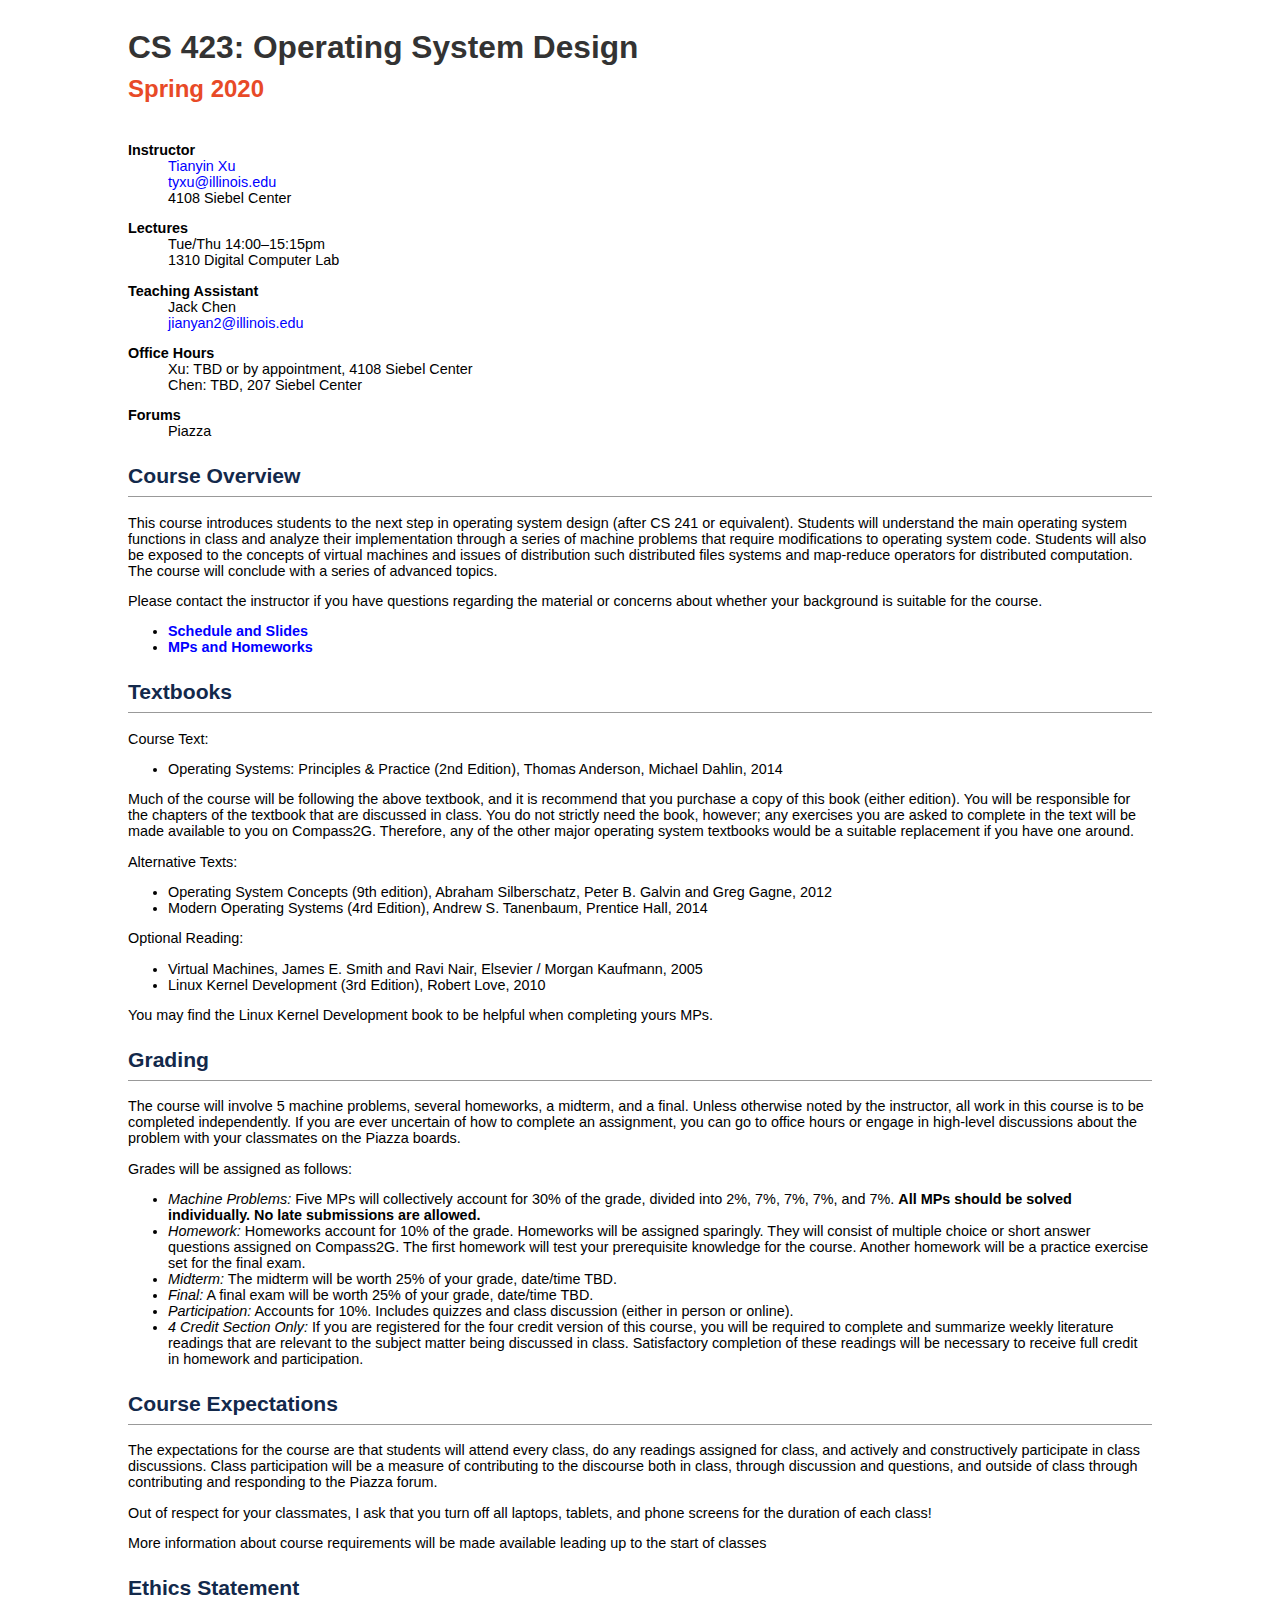
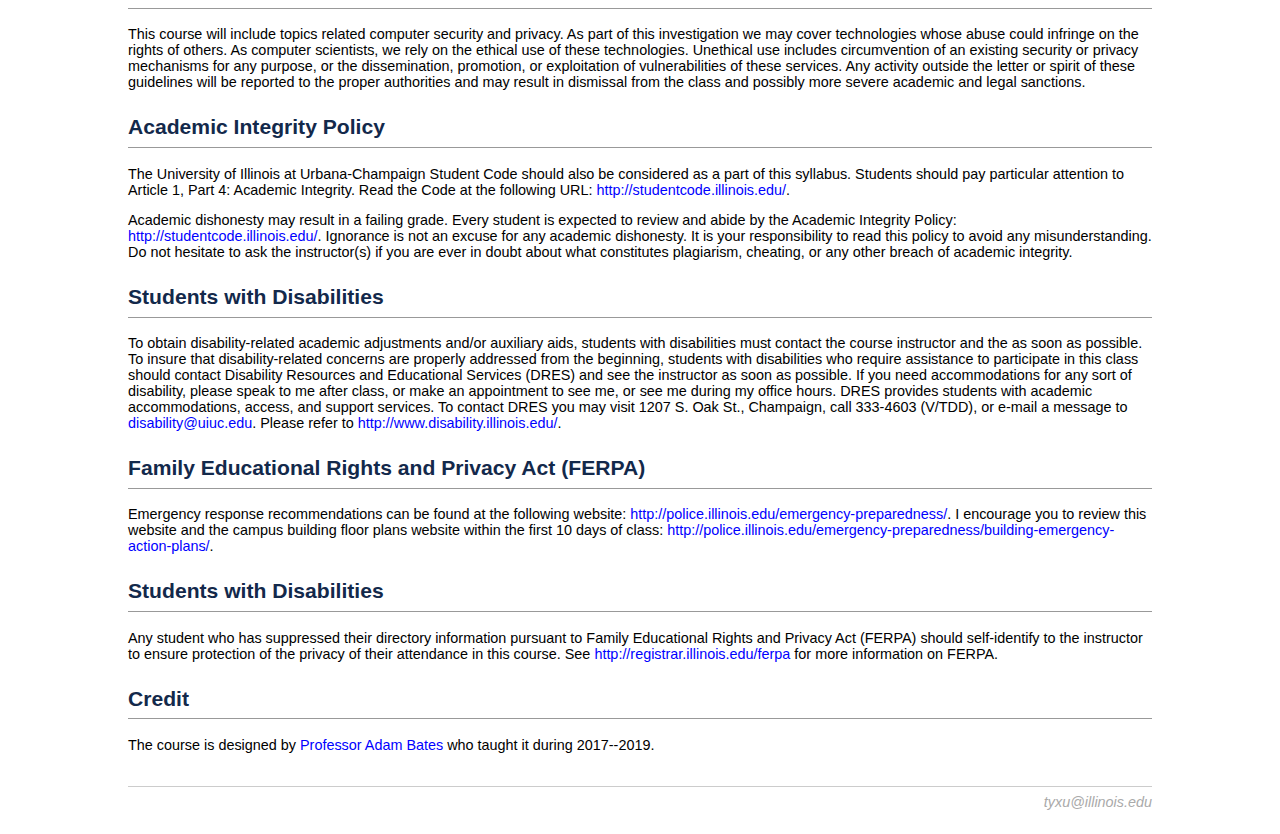
<file: spring20/index.html>
<!DOCTYPE html>
<html>

<head>
    <meta http-equiv="Content-Type" content="text/html; charset=UTF-8">
    <title>CS 423 -- Operating System Design (Spring 2020)</title>
    <link rel="stylesheet" type="text/css" href="style.css">
    <link rel="icon" href="423_logo.png">
</head>

<body class="main">

    <h1>CS 423: Operating System Design</h1>
    <h2 class="h1sub">Spring 2020</h2>

    <p></p>
    <dl>
        <dt>
    <b>Instructor</b>
  </dt>
        <dd>
            <a href="https://tianyin.github.io" target="_blank">Tianyin Xu</a>
            <br><a href="mailto:tyxu@illinois.edu">tyxu@illinois.edu</a>
            <br> 4108 Siebel Center
            <p></p>
        </dd>

        <dt><b>Lectures</b></dt>
        <dd>
            Tue/Thu 14:00–15:15pm
            <br>
            1310 Digital Computer Lab
            <p></p>
        </dd>

        <dt><b>Teaching Assistant</b></dt>
        <dd>
            Jack Chen
            <br><a href="mailto:jianyan2@illinois.edu">jianyan2@illinois.edu</a>
            <p></p>
        </dd>

        <dt><b>Office Hours</b></dt>
        <dd>
            Xu: TBD or by appointment, 4108 Siebel Center
            <br>
            Chen: TBD, 207 Siebel Center
            <p></p>
        </dd>

        <dt><b>Forums</b></dt>
        <dd>
          Piazza
        </dd>
    </dl>
    <h2>Course Overview</h2>

    <p>
      This course introduces students to the next step in operating system design
      (after CS 241 or equivalent).
      Students will understand the main operating system functions in class and
      analyze their implementation through a series of machine problems
      that require modifications to operating system code.
      Students will also be exposed to the concepts of virtual machines
      and issues of distribution such distributed files systems
      and map-reduce operators for distributed computation.
      The course will conclude with a series of advanced topics.
    </p>

    <p>
        Please contact the instructor if you have questions regarding the material or concerns about whether your background is suitable for the course.
    </p>

    <ul>
        <li>
            <a class="paperlink" href="schedule.html" target="_blank"><b>Schedule and Slides</b></a>
        </li>
        <li>
            <a class="paperlink" href="https://compass2g.illinois.edu/" target="_blank"><b>MPs and Homeworks</b></a>
        </li>
    </ul>

    <h2>Textbooks</h2>

    <p> Course Text:
      <ul>
          <li>
            Operating Systems: Principles & Practice (2nd Edition), Thomas Anderson, Michael Dahlin, 2014
          </li>
      </ul>

    </p>
      Much of the course will be following the above textbook, and it is recommend that you purchase
      a copy of this book (either edition). You will be responsible for the chapters of the textbook
      that are discussed in class. You do not strictly need the book, however;
      any exercises you are asked to complete in the text will be made available to you on Compass2G.
      Therefore, any of the other major operating system textbooks would be a suitable replacement if you have one around.
    </p>

  <p>Alternative Texts:</p>
  <ul>
      <li>
          Operating System Concepts (9th edition), Abraham Silberschatz, Peter B. Galvin and Greg Gagne, 2012
      </li>
      <li>
          Modern Operating Systems (4rd Edition), Andrew S. Tanenbaum, Prentice Hall, 2014
      </li>
  </ul>

  <p>Optional Reading:</p>
  <ul>
      <li>
          Virtual Machines, James E. Smith and Ravi Nair, Elsevier / Morgan Kaufmann, 2005
      </li>
      <li>
          Linux Kernel Development (3rd Edition), Robert Love, 2010
      </li>
  </ul>

  <p>
      You may find the Linux Kernel Development book to be helpful when completing yours MPs.
  </p>

    <h2>Grading</h2>
    <p>
      The course will involve 5 machine problems, several homeworks, a midterm, and a final.
      Unless otherwise noted by the instructor, all work in this course is to be completed independently.
      If you are ever uncertain of how to complete an assignment,
       you can go to office hours or engage in high-level discussions
       about the problem with your classmates on the Piazza boards.
    </p>

    <p>
      Grades will be assigned as follows:
    </p>

    <ul>
        <li> <i>Machine Problems:</i> Five MPs will collectively account for 30% of the grade, divided into 2%, 7%, 7%, 7%, and 7%. <b>All MPs should be solved individually.</b> <b>No late submissions are allowed.</b></li>
        <li> <i>Homework:</i> Homeworks account for 10% of the grade. Homeworks will be assigned sparingly. They will consist of multiple choice or short answer questions assigned on Compass2G. The first homework will test your prerequisite knowledge for the course. Another homework will be a practice exercise set for the final exam.</li>
        <li> <i>Midterm:</i> The midterm will be worth 25% of your grade, date/time TBD.</li>
        <li> <i>Final:</i> A final exam will be worth 25% of your grade, date/time TBD.</li>
        <li> <i>Participation:</i> Accounts for 10%. Includes quizzes and class discussion (either in person or online).</li>
        <li> <i>4 Credit Section Only:</i> If you are registered for the four credit version of this course, you will be required to complete and summarize weekly literature readings that are relevant to the subject matter being discussed in class. Satisfactory completion of these readings will be necessary to receive full credit in homework and participation.</li>
    </ul>

    <h2>Course Expectations</h2>

    <p>
      The expectations for the course are that students will attend every class, do any readings assigned for class, and actively and constructively participate in class discussions. Class participation will be a measure of contributing to the discourse both in class, through discussion and questions, and outside of class through contributing and responding to the Piazza forum.
    </p>

    <p>
      Out of respect for your classmates, I ask that you turn off all laptops, tablets, and phone screens for the duration of each class!
    </p>

    <p>
      More information about course requirements will be made available leading up to the start of classes
    </p>

    <h2>Ethics Statement</h2>

    <p>
      This course will include topics related computer security and privacy. As part of this investigation we may cover technologies whose abuse could infringe on the rights of others. As computer scientists, we rely on the ethical use of these technologies. Unethical use includes circumvention of an existing security or privacy mechanisms for any purpose, or the dissemination, promotion, or exploitation of vulnerabilities of these services. Any activity outside the letter or spirit of these guidelines will be reported to the proper authorities and may result in dismissal from the class and possibly more severe academic and legal sanctions.
    </p>

    <h2>Academic Integrity Policy</h2>

    <p>
      The University of Illinois at Urbana-Champaign Student Code should also be considered as a part of this syllabus.
      Students should pay particular attention to Article 1, Part 4: Academic Integrity.
      Read the Code at the following URL: <a class="paperlink" href="http://studentcode.illinois.edu/" target="_blank">http://studentcode.illinois.edu/</a>.
    </p>
    <p>
      Academic dishonesty may result in a failing grade.
      Every student is expected to review and abide by the Academic Integrity Policy:
      <a class="paperlink" href="http://studentcode.illinois.edu/" target="_blank">http://studentcode.illinois.edu/</a>.
      Ignorance is not an excuse for any academic dishonesty.
      It is your responsibility to read this policy to avoid any misunderstanding.
      Do not hesitate to ask the instructor(s) if you are ever in doubt about what constitutes plagiarism,
      cheating, or any other breach of academic integrity.
    </p>

    <h2>Students with Disabilities</h2>

    <p>
      To obtain disability-related academic adjustments and/or auxiliary aids,
      students with disabilities must contact the course instructor and the as soon as possible.
      To insure that disability-related concerns are properly addressed from the beginning,
      students with disabilities who require assistance to participate in this class should
      contact Disability Resources and Educational Services (DRES)
      and see the instructor as soon as possible.
      If you need accommodations for any sort of disability,
      please speak to me after class, or make an appointment to see me,
      or see me during my office hours. DRES provides students with academic accommodations,
      access, and support services.
      To contact DRES you may visit 1207 S. Oak St., Champaign, call 333-4603 (V/TDD),
      or e-mail a message to <a href="mailto:disability@uiuc.edu">disability@uiuc.edu</a>.
      Please refer to <a class="paperlink" href="http://www.disability.illinois.edu/" target="_blank">http://www.disability.illinois.edu/</a>.
    </p>

    <h2>Family Educational Rights and Privacy Act (FERPA)</h2>
    <p>
      Emergency response recommendations can be found at the following website:
      <a class="paperlink" href="http://police.illinois.edu/emergency-preparedness/" target="_blank">http://police.illinois.edu/emergency-preparedness/</a>.
        I encourage you to review this website and the campus building floor plans website
        within the first 10 days of class: <a class="paperlink" href="http://police.illinois.edu/emergency-preparedness/building-emergency-action-plans/" target="_blank">http://police.illinois.edu/emergency-preparedness/building-emergency-action-plans/</a>.
    </p>

    <h2>Students with Disabilities</h2>

    <p>
      Any student who has suppressed their directory information pursuant to
      Family Educational Rights and Privacy Act (FERPA) should self-identify
      to the instructor to ensure protection of the privacy of their attendance
      in this course.
      See <a class="paperlink" href="http://registrar.illinois.edu/ferpa" target="_blank">http://registrar.illinois.edu/ferpa</a> for more information on FERPA.
    </p>

    <h2>Credit</h2>

    <p>
      The course is designed by <a class="paperlink" href="https://adambates.org/" target="_blank">Professor Adam Bates</a>
      who taught it during 2017--2019.
    </p>

    <div class="footer">
        <hr><a href="mailto:tyxu@illinois.edu">tyxu@illinois.edu</a>
    </div>

</body>

</html>
</file>
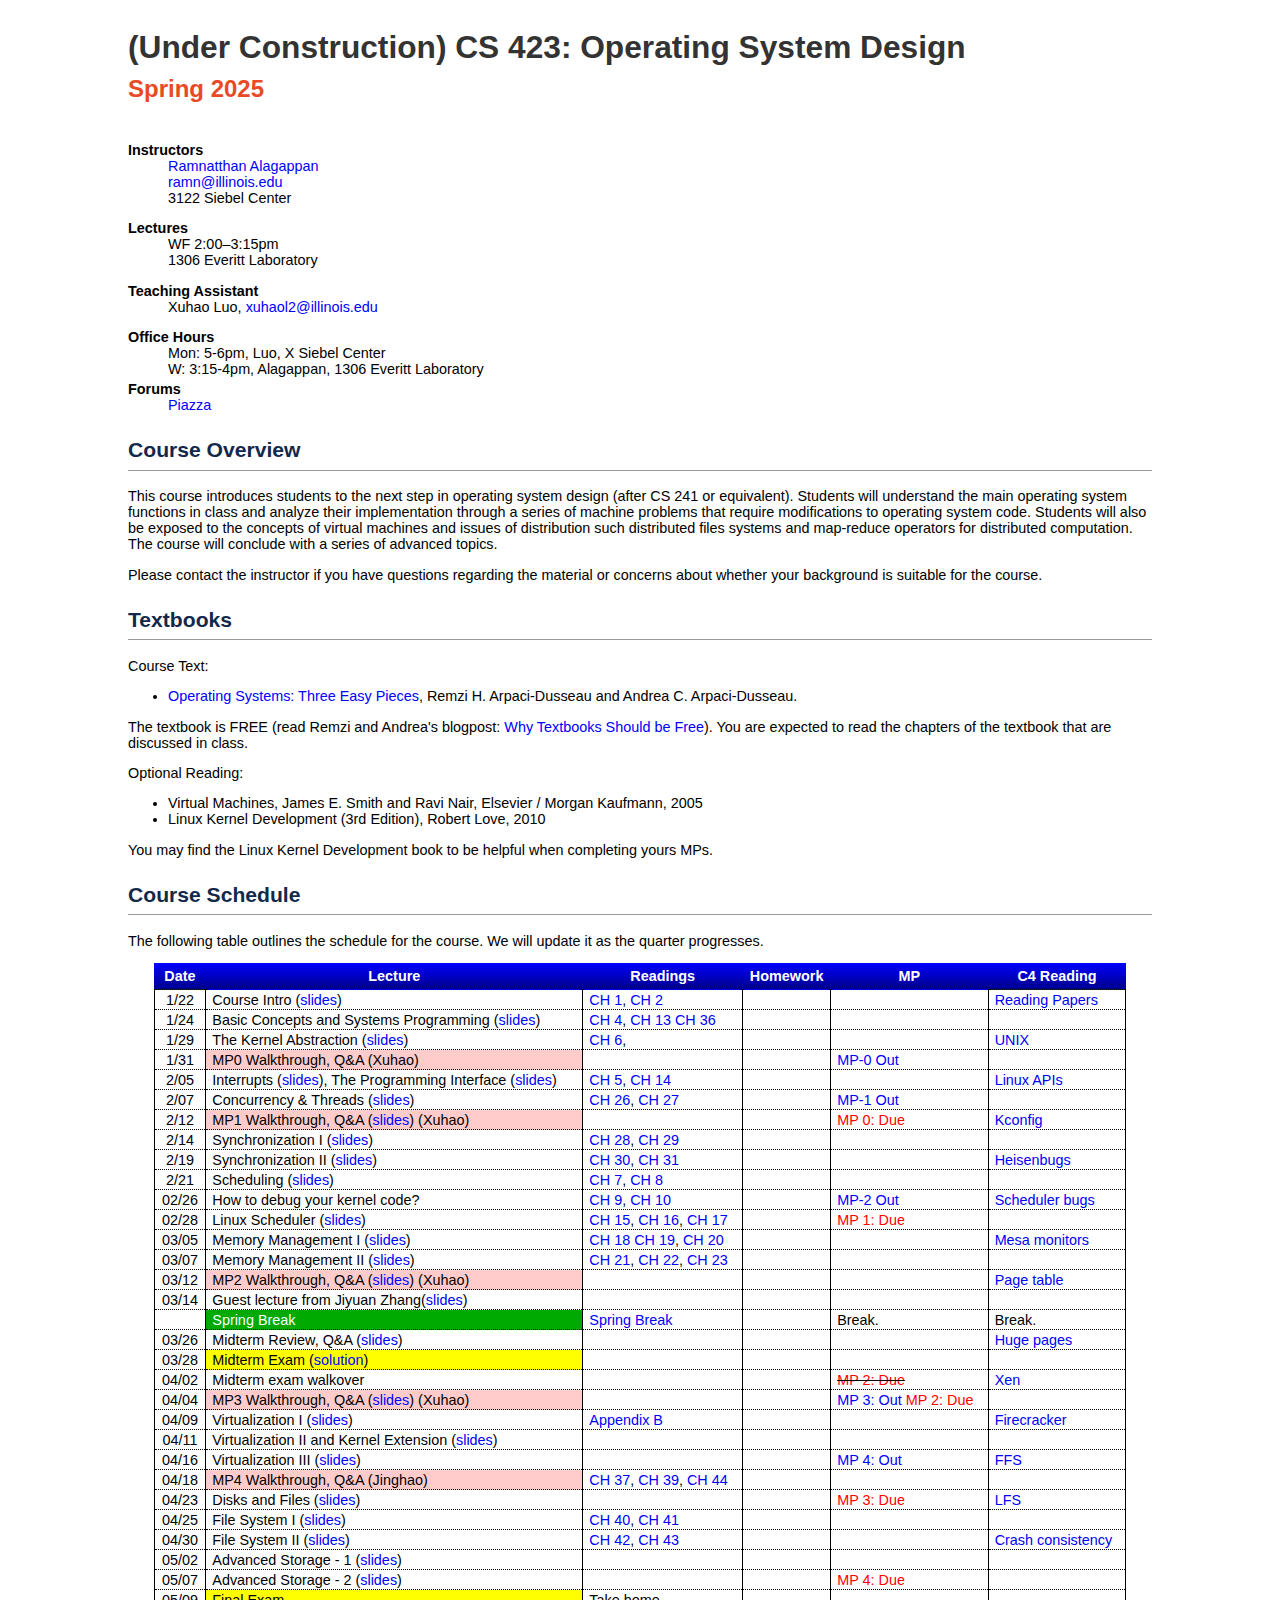
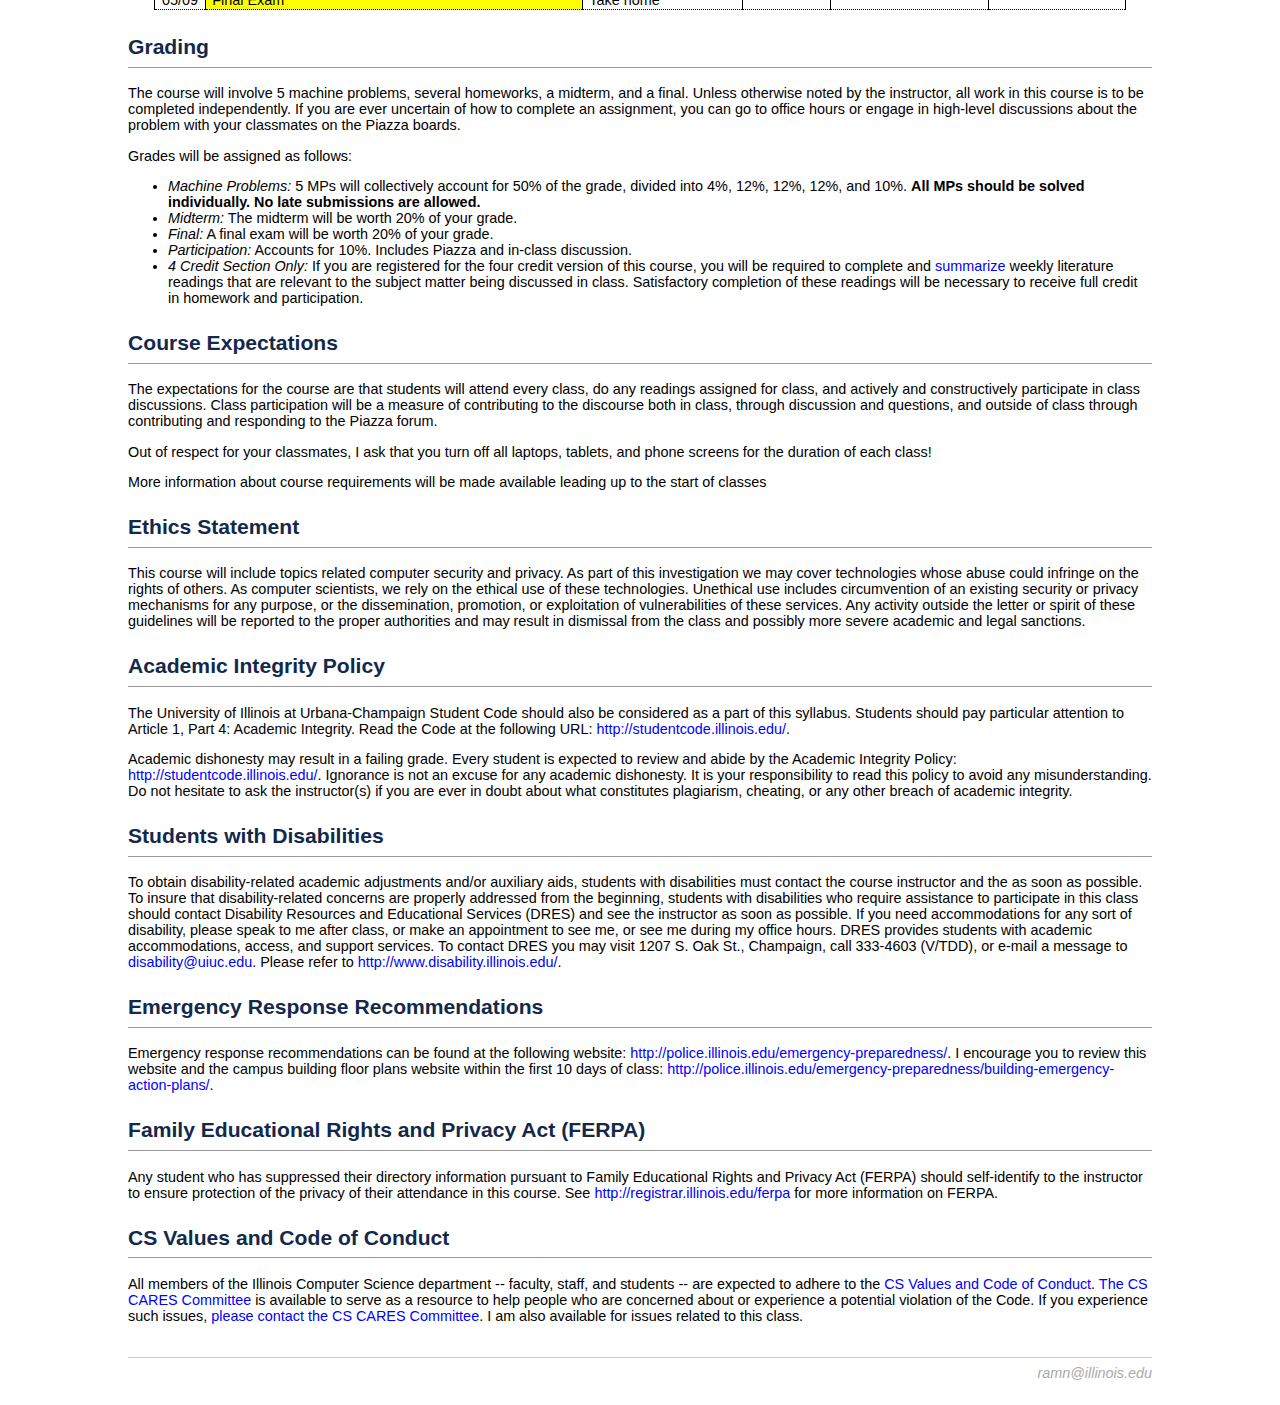
<file: spring25/index.html>
<!DOCTYPE html>
<html>

<head>
    <meta http-equiv="Content-Type" content="text/html; charset=UTF-8">
    <title>CS 423 -- Operating System Design (Spring 2025)</title>
    <link rel="stylesheet" type="text/css" href="style.css">
    <link rel="icon" href="423_logo.png">
</head>

<body class="main">

    <h1>(Under Construction) CS 423: Operating System Design</h1>
    <h2 class="h1sub">Spring 2025</h2>

    <p></p>
    <dl>
        <dt>
    <b>Instructors</b>
  </dt>
        <dd>
            <a href="https://ramalagappan.github.io" target="_blank">Ramnatthan Alagappan</a>
            <br><a href="mailto:ramn@illinois.edu">ramn@illinois.edu</a>
            <br> 3122 Siebel Center
            <p></p>
        </dd>

        <dt><b>Lectures</b></dt>
        <dd>
            WF 2:00–3:15pm
            <br>
            1306 Everitt Laboratory
            <p></p>
        </dd>

	    
        <dt><b>Teaching Assistant</b></dt>
        <dd>
	          Xuhao Luo, <a href="mailto:xuhaol2@illinois.edu">xuhaol2@illinois.edu</a>
            <p></p>
      </dd>

      <dt><b>Office Hours</b></dt>
      <dd>
	    Mon: 5-6pm, Luo, X Siebel Center
	    <br>
	    W: 3:15-4pm, Alagappan, 1306 Everitt Laboratory
	    </dd>

        <dt><b>Forums</b></dt>
        <dd>
          <a href="https://piazza.com/illinois/spring2025/cs423">Piazza</a>
        </dd>
    </dl>

    <h2>Course Overview</h2>

    <p>
      This course introduces students to the next step in operating system design
      (after CS 241 or equivalent).
      Students will understand the main operating system functions in class and
      analyze their implementation through a series of machine problems
      that require modifications to operating system code.
      Students will also be exposed to the concepts of virtual machines
      and issues of distribution such distributed files systems
      and map-reduce operators for distributed computation.
      The course will conclude with a series of advanced topics.
    </p>

    <p>
        Please contact the instructor if you have questions regarding the material or concerns about whether your background is suitable for the course.
    </p>

    <h2>Textbooks</h2>

    <p> Course Text:
      <ul>
          <li>
            <a href="http://pages.cs.wisc.edu/~remzi/OSTEP/" target="_blank">Operating Systems: Three Easy Pieces</a>, Remzi H. Arpaci-Dusseau and Andrea C. Arpaci-Dusseau.
          </li>
      </ul>

    </p>
      The textbook is FREE (read Remzi and Andrea's blogpost:
      <a href="http://from-a-to-remzi.blogspot.com/2014/01/the-case-for-free-online-books-fobs.html" target="_blank">Why
          Textbooks Should be Free</a>).
      You are expected to read the chapters of the textbook that are discussed in class.
    </p>

  <p>Optional Reading:</p>
  <ul>
      <li>
          Virtual Machines, James E. Smith and Ravi Nair, Elsevier / Morgan Kaufmann, 2005
      </li>
      <li>
          Linux Kernel Development (3rd Edition), Robert Love, 2010
      </li>
  </ul>

  <p>
      You may find the Linux Kernel Development book to be helpful when completing yours MPs.
  </p>


  </p><h2>Course Schedule</h2>

  <p> The following table outlines the schedule for the course.  We will
  update it as the quarter progresses.

  </p><p>
  </p><center>
  <table id="sched">

  <tbody><tr>
  <th>Date</th>
  <th>Lecture</th>
  <th>Readings</th>
  <th>Homework</th>
  <th>MP</th>
  <th>C4 Reading</th>
  
  </tr>

  <tr>
  <td align="center">1/22</td>
  <td>
      Course Intro (<a href="slides/01-syllabus.pdf" target="_blank">slides</a>)
  </td>
  <td>
    <a href="http://pages.cs.wisc.edu/~remzi/OSTEP/dialogue-threeeasy.pdf" target="_blank">CH 1</a>,
    <a href="http://pages.cs.wisc.edu/~remzi/OSTEP/intro.pdf" target="_blank">CH 2</a>
  </td>
  <td>&nbsp;</td>
  <td>&nbsp;</td>
  <td>
    <a href="https://cseweb.ucsd.edu/~wgg/CSE210/howtoread.html" target="_blank">Reading Papers</a>
  </td>
  
  </tr>

  <tr>
  <td align="center">1/24</td>
  <td>Basic Concepts and Systems Programming (<a href="slides/02-review.pdf" target="_blank">slides</a>)
 </td>
  <td>
    <a href="http://pages.cs.wisc.edu/~remzi/OSTEP/cpu-intro.pdf" target="_blank">CH 4</a>,
    <a href="http://pages.cs.wisc.edu/~remzi/OSTEP/vm-intro.pdf" target="_blank">CH 13</a>
    <a href="http://pages.cs.wisc.edu/~remzi/OSTEP/file-devices.pdf" target="_blank">CH 36</a>
  </td>
  <td>&nbsp;</td>
  <td>&nbsp;</td>
  <td>
<!--
    <a href="https://cacm.acm.org/magazines/2016/3/198874-lessons-learned-from-30-years-of-minix/fulltext" target="_blank">MINIX</a>
-->
  </td>
  <!--
  <td><a href="http://www.maizure.org/projects/evolution_x86_context_switch_linux/index.html" target="_blank">Linux context switch</a></td>
  -->
  
  </tr>

  <!--
  <tr>
  <td align=center>4/8</td>
  <td>(Monday)</a></td>
  <td>&nbsp;</td>
  <td>&nbsp;</td>
  <td>&nbsp;</td>
  <td><font color="red">PR 0 Due</font></td>
  </tr>
  -->

  <tr>
    <td align="center">1/29</td>
    <td>The Kernel Abstraction (<a href="slides/03-kernel.pdf" target="_blank">slides</a>)
    </td>
    <td>
      <a href="http://pages.cs.wisc.edu/~remzi/OSTEP/cpu-mechanisms.pdf" target="_blank">CH 6</a>,
    </td>
    <td>&nbsp;</td>
    <td>&nbsp;</td>
    <td>
      <a href="https://dl.acm.org/doi/10.1145/361011.361061" target="_blank">UNIX</a>
    </td>
    
  </tr>

  <tr>
  <td align="center">1/31</td>
  <td bgcolor="#FFCCCB">MP0 Walkthrough, Q&A (Xuhao)</td>
  <td>&nbsp;</td>
  <td>&nbsp;</td>
  <td>
      <a href="https://github.com/cs423-uiuc/cs423-uiuc.github.io/blob/master/spring25/mps/MP0.md" target="_blank">MP-0 Out</a>
  </td>
  <td>
<!--
    <a href="https://dl.acm.org/citation.cfm?id=363143" target="_blank">THE OS</a>
-->
  </td>
  
  </tr>

  <!--
  <tr>
  <td align=center>10/4</td>
  <td>(Friday)</a></td>
  <td>&nbsp;</td>
  <td>&nbsp;</td>
  <td>&nbsp;</td>
  <td><font color="red">PR 0 Due</font></td>
  </tr>
  -->

  <!--
  <tr>
  <td align=center>10/7</td>
  <td>(Monday)</a></td>
  <td>&nbsp;</td>
  <td>&nbsp;</td>
  <td>
    <font color="red">MP -1: Due</font>, MP 0: Out
  </td>
  <td><font color="red">PR 0 Due</font></td>
  </tr>
  -->


<!--
    <a href="https://dl.acm.org/doi/10.1145/361011.361061" target="_blank">UNIX</a>
-->
  </td>
  <!--
    <td><a href="https://www.sysnet.ucsd.edu/~voelker/class/cse120/signals.html" target="_blank">Hardware events</a></td>
  -->
  </tr>

  <tr>
  <td align="center">2/05</td>
  <td>Interrupts (<a href="slides/04-interrupts.pdf" target="_blank">slides</a>),
    The Programming Interface (<a href="slides/05-api.pdf" target="_blank">slides</a>)</td>
  <td>
    <a href="http://pages.cs.wisc.edu/~remzi/OSTEP/cpu-api.pdf" target="_blank">CH 5</a>,
    <a href="http://pages.cs.wisc.edu/~remzi/OSTEP/vm-api.pdf" target="_blank">CH 14</a>
  </td>
  <td></td>
  <td>&nbsp;</td>
  <td>
    <a href="https://dl.acm.org/doi/10.1145/2901318.2901341" target="_blank">Linux APIs</a>
  </td>
  
  </tr>

  <tr>
  <td align="center">2/07</td>
  <td>Concurrency & Threads (<a href="slides/06-concurrency.pdf" target="_blank">slides</a>)</td>
  <td>
    <a href="http://pages.cs.wisc.edu/~remzi/OSTEP/threads-intro.pdf" target="_blank">CH 26</a>,
    <a href="http://pages.cs.wisc.edu/~remzi/OSTEP/threads-api.pdf" target="_blank">CH 27</a>
  </td>
  <td>&nbsp;</td>
  <td>
      <a href="https://github.com/cs423-uiuc/cs423-uiuc.github.io/blob/master/spring25/mps/MP1.md" target="_blank">MP-1 Out</a>
  </td>
  <td>
<!--
    <a href="https://dl.acm.org/doi/10.1145/121132.121151" target="_blank">Scheduler Activation</a>
-->
  </td>
  
  </tr>

  <tr>
  <td align="center">2/12</td>
  <td bgcolor="#FFCCCB">MP1 Walkthrough, Q&A (<a href="slides/07-mp1_tutorial.pdf" target="_blank">slides</a>) (Xuhao)</td>
  <td>&nbsp;</td>
  <td></td>
  <td>
    <font color="red">MP 0: Due</font>
  </td>
  <td>
    <a href="https://tianyin.github.io/pub/cozart-cacm.pdf" target="_blank">Kconfig</a>
  </td>
  
  </tr>

  <tr>
  <td align="center">2/14</td>
  <td>Synchronization I (<a href="slides/08-synchronization.pdf" target="_blank">slides</a>)</td>
  <!--<td><a href="hw/hw2.html">Homework 2 Out</a></td>-->
  <td>
    <a href="http://pages.cs.wisc.edu/~remzi/OSTEP/threads-locks.pdf" target="_blank">CH 28</a>,
    <a href="http://pages.cs.wisc.edu/~remzi/OSTEP/threads-locks-usage.pdf" target="_blank">CH 29</a>
  </td>
  <td>&nbsp;</td>
  <td>&nbsp;</td>
  <td>
<!--
      <a href="https://dl.acm.org/doi/10.5555/1855741.1855760" target="_blank">Heisenbugs</a>
-->
  </td>
  
  </tr>

  <tr>
  <td align="center">2/19</td>
  <td>Synchronization II (<a href="slides/09-synchronization-OS.pdf" target="_blank">slides</a>)</td>
  <td>
    <a href="http://pages.cs.wisc.edu/~remzi/OSTEP/threads-cv.pdf" target="_blank">CH 30</a>,
    <a href="http://pages.cs.wisc.edu/~remzi/OSTEP/threads-sema.pdf" target="_blank">CH 31</a>
  </td>
  <td>&nbsp;</td>
  <td>&nbsp;</td>
  <td>
      <a href="https://dl.acm.org/doi/10.5555/1855741.1855760" target="_blank">Heisenbugs</a>
<!--
      <a href="https://www.usenix.org/conference/osdi10/ad-hoc-synchronization-considered-harmful" target="_blank">Ad hoc sync</a>
-->
  </td>
  
  </tr>

  <!-- original deadline
  <tr>
  <td align=center>10/23</td>
  <td>(Wednesday)</a></td>
  <td>&nbsp;</td>
  <td>&nbsp;</td>
  <td>&nbsp;</td>
  <td><font color="red">PR 1 Due</font></td>
  </tr>
  -->

  <tr>
  <td align="center">2/21</td>
  <!-- <td><noa href="lectures/sema.pdf">Semaphores and Monitors</a>-->
  <td>Scheduling (<a href="slides/10-scheduling.pdf" target="_blank">slides</a>)</td>
  <td>
    <a href="http://pages.cs.wisc.edu/~remzi/OSTEP/cpu-sched.pdf" target="_blank">CH 7</a>,
    <a href="http://pages.cs.wisc.edu/~remzi/OSTEP/cpu-sched-mlfq.pdf" target="_blank">CH 8</a>
  </td>
  <td>
  <!--
  <font color="red">Project 1 Due</a>
   -->
  &nbsp;
  </td>
  <td>&nbsp;</td>
  <td>
<!--
      <a href="https://www.usenix.org/legacy/publications/library/proceedings/osdi/full_papers/waldspurger.pdf" target="_blank">Lottery Scheduling</a>
-->
  </td>
  
  </tr>

  <!--
  -->
  <tr>
  <td align="center">02/26</td>
  <td>How to debug your kernel code?</td>
  <td>
    <a href="http://pages.cs.wisc.edu/~remzi/OSTEP/cpu-sched-lottery.pdf" target="_blank">CH 9</a>,
    <a href="http://pages.cs.wisc.edu/~remzi/OSTEP/cpu-sched-multi.pdf" target="_blank">CH 10</a>
  </td>
  <td>&nbsp;</td>
  <td><a href="https://github.com/cs423-uiuc/cs423-uiuc.github.io/blob/master/spring25/mps/MP2.md" target="_blank">MP-2 Out</a></td>
  <td>
      <a href="https://dl.acm.org/citation.cfm?id=2901326" target="_blank">Scheduler bugs</a>
  </td>
  
  </tr>


  <!--
  -->

  <!--
  -->
  <tr>
  <td align="center">02/28</td>
  <td>Linux Scheduler (<a href="slides/11-linux-schedulers.pdf" target="_blank">slides</a>)</td>
  <td>
    <a href="http://pages.cs.wisc.edu/~remzi/OSTEP/vm-mechanism.pdf" target="_blank">CH 15</a>,
    <a href="http://pages.cs.wisc.edu/~remzi/OSTEP/vm-segmentation.pdf" target="_blank">CH 16</a>,
    <a href="http://pages.cs.wisc.edu/~remzi/OSTEP/vm-freespace.pdf" target="_blank">CH 17</a>
  </td>
  <td>&nbsp;</td>
  <td><font color="red">MP 1: Due</font></td>
  <td>
<!--
      <a href="https://dl.acm.org/citation.cfm?id=1815970" target="_blank">Translation cache</a>
-->
  </td>
  
  </tr>

  <!--
  -->

  <tr>
  <td align="center">03/05</td>
  <td>Memory Management I (<a href="slides/12-memory-i.pdf">slides</a>)</td>
  <td>
    <a href="http://pages.cs.wisc.edu/~remzi/OSTEP/vm-paging.pdf" target="_blank">CH 18</a>
    <a href="http://pages.cs.wisc.edu/~remzi/OSTEP/vm-tlbs.pdf" target="_blank">CH 19</a>,
    <a href="http://pages.cs.wisc.edu/~remzi/OSTEP/vm-smalltables.pdf" target="_blank">CH 20</a>
  </td>
  <td>&nbsp;</td>
  <td>&nbsp;</td>
  <td>
    <a href="https://dl.acm.org/citation.cfm?id=358824" target="_blank">Mesa monitors</a>
  </td>
  
  </tr>

  <tr>
  <td align="center">03/07</td>
  <td>Memory Management II (<a href="slides/13-memory-ii.pdf" target="_blank">slides</a>)</td>
  <td>
    <a href="http://pages.cs.wisc.edu/~remzi/OSTEP/vm-beyondphys.pdf" target="_blank">CH 21</a>,
    <a href="http://pages.cs.wisc.edu/~remzi/OSTEP/vm-beyondphys-policy.pdf" target="_blank">CH 22</a>,
    <a href="http://pages.cs.wisc.edu/~remzi/OSTEP/vm-vax.pdf" target="_blank">CH 23</a>
  </td>
  <td>&nbsp; <!-- <a href="hw/hw3.html">Homework 3 Out</a> --></td>
  <td>&nbsp;</td>
  <td>&nbsp;</td>
  
  </tr>

  <tr>
    <td align="center">03/12</td>
    <td bgcolor="#FFCCCB">MP2 Walkthrough, Q&A (<a href="slides/MP2-Walkthrough.pdf">slides</a>)</a> (Xuhao)</td>
    <td>&nbsp;</td>
    <td>&nbsp;</td>
    <td>&nbsp;</td>
    <td>
	<a href="https://tianyin.github.io/pub/cuckoo_pt.pdf" target="_blank">Page table</a>
    </td>
    
    </tr>

  <tr>
    <td align="center">03/14</td>
    <td>Guest lecture from Jiyuan Zhang(<a href="slides/dmt423.pdf" target="_blank">slides</a>)</td>
    <td>&nbsp;</td>
    <td>&nbsp;</td>
    <td>&nbsp;</td>
    <td>
<!--
        <a href="https://dl.acm.org/citation.cfm?id=358824" target="_blank">Mesa monitors</a>
-->
    </td>
    
    </tr>

    <tr>
    <td align="center"> </td>
    <td bgcolor="#00AA00"><font color="white">Spring Break</font></td>
    <td><a href="" target="_blank">Spring Break</a></td>
    <td>&nbsp;</td>
    <td>Break.</td>
    <td>Break.</td>
    
    </tr>


    <!--
    <tr>
    <td align=center>10/19</td>
    <td>(Wednesday)</td>
    <td>&nbsp;</td>
    <td>&nbsp;</td>
    <td><font color="red">Project 1 Due</a></td>
    </tr>
    -->

    <!--
    <tr>
    <td align=center>5/1</td>
    <td><noa href="lectures/midreview.pdf">Midterm Review</a></td>
    <td>&nbsp;</td>
    <td>&nbsp;</td>
    <td>&nbsp;</td>
    </tr>
    -->

    <!--
    -->
    <tr>
    <td align="center">03/26</td>
    <td> Midterm Review, Q&A (<a href="slides/15-midterm-review.pdf">slides</a>)</td>
    <td>&nbsp;</td>
    <td>&nbsp;</td>
    <td>&nbsp;</td>
    <td>
	    <a href="https://www.usenix.org/system/files/conference/osdi16/osdi16-kwon.pdf" target="_blank">Huge pages</a>
    </td>
  
    </tr>


  <!--
  <tr>
  <td align=center>5/3</td>
  <td>(Friday)</td>
  <td>&nbsp;</td>
  <td>&nbsp;</td>
  <td><a href="hw/hw3.html">HW 3 Out</a></td>
  <td>&nbsp;</td>
  </tr>
  -->

  <!--
  <tr>
  <td align=center>11/3</td>
  <td bgcolor="#00AA00"><font color="white">Veteran's Day Holiday</font></td>
  <td>&nbsp;</td>
  <td>&nbsp;</td>
  <td>&nbsp;</td>
  </tr>
  -->

  <!--
  <tr>
  <td align=center>11/13</td>
  <td>(Sunday)</td>
  <td>&nbsp;</td>
  <td><font color="red">Homework 3 Due</font></td>
  <td>&nbsp;</td>
  </tr>
  -->

  <!--
  <tr>
  <td align=center>5/13</td>
  <td><i>(No lecture, work on project)</i></td>
  <td>&nbsp;</td>
  <td>&nbsp;</td>
  <td>&nbsp;</td>
  </tr>
  -->

  <!--
  -->
  <tr>
  <td align="center">03/28</td>
  <td bgcolor="yellow">Midterm Exam (<a href="slides/423_midterm_spring25_answer.pdf">solution</a>)</td>
  <td>&nbsp;</td>
  <td>&nbsp;</td>
  <td></td>
  <td></td>
  
  </tr>

  <tr>
  <td align="center">04/02</td>
  <td>Midterm exam walkover</td>
  <td>&nbsp;</td>
  <td>&nbsp;</td>
  <td><del><font color="red">MP 2: Due</font></del></td>
  <td>
	<a href="https://www.cl.cam.ac.uk/research/srg/netos/papers/2003-xensosp.pdf" target="_blank">Xen</a>
  </td>
  
  </tr>



  <!--
  <tr>
  <td align=center>2/22</td>
  <td bgcolor="#00AA00"><font color="white">Veteran's Day Holiday</font></td>
  <td>&nbsp;</td>
  <td>&nbsp;</td>
  <td>&nbsp;</td>
  </tr>
  -->

  <!-- I/O, device drivers -->

  <!-- initial published deadline
  <tr>
  <td align=center>11/13</td>
  <td>(Wednesday)</td>
  <td>&nbsp;</td>
  <td>&nbsp;</td>
  <td>&nbsp;</td>
  <td><font color="red">PR 2 Due</a></td>
  </tr>
  -->

  <tr>
    <td align="center">04/04</td>
    <td bgcolor="#FFCCCB">MP3 Walkthrough, Q&A (<a href="slides/MP3-Walkthrough.pdf" target="_blank">slides</a>) (Xuhao)</td>
    <td>&nbsp;</td>
    <td>&nbsp;</td>
    <td><a href="https://github.com/cs423-uiuc/cs423-uiuc.github.io/blob/master/spring25/mps/MP3.md" target="_blank">MP 3: Out</a> <font color="red">MP 2: Due</font> </td>
    <td>

<!--
      <a href="https://dl.acm.org/doi/10.1145/1165389.945462" target="_blank">Xen</a>
-->
    </td>
    
  </tr>

  <tr>
    <td align="center">04/09</td>
    <td>Virtualization I (<a href="slides/16-virt-intro.pdf" target="_blank">slides</a>)</td>
    <td>
      <a href="http://pages.cs.wisc.edu/~remzi/OSTEP/vmm-intro.pdf" target="_blank">Appendix B</a>
    </td>
    <td>&nbsp;</td>
    <td>&nbsp;</td>
    <td>
	<!--
      <a href="https://dl.acm.org/citation.cfm?id=1168860" target="_blank">SW/HW-based virt</a>
	-->
	<a href="https://www.usenix.org/conference/nsdi20/presentation/agache" target="_blank">Firecracker</a>
    </td>
    
  </tr>

  <tr>
    <td align="center">04/11</td>
    <td>Virtualization II and Kernel Extension
      (<a href="https://docs.google.com/presentation/d/1dTNyPpWcy2B2W8M2kILLiOJcvgjih7dQb5dzs8409Mo/edit#slide=id.p">slides</a>)
    </td>
    <td>&nbsp;</td>
    <td>&nbsp;</td>
    <td>&nbsp;</td>
    <td>&nbsp;</td>
  
  </tr>

  <!--
  -->

  <tr>
    <td align="center">04/16</td>
    <td>Virtualization III (<a href="slides/18-virt-vmm.pdf" target="_blank">slides</a>)</td>
    <td>&nbsp;</td>
    <td>&nbsp;</td>
    <td><a href="https://classroom.github.com/a/j-mH633X" target="_blank">MP 4: Out</a></td>
    <td>
	    <!--
      <a href="https://dl.acm.org/citation.cfm?id=3132763" target="_blank">Containers</a>
	    -->
      <a href="https://dl.acm.org/citation.cfm?id=990" target="_blank">FFS</a>
    </td>
  
  </tr>

  <!--
  -->
  <tr>
    <td align="center">04/18</td>
    <td bgcolor="#FFCCCB">MP4 Walkthrough, Q&A (Jinghao)</td>
    <td>
        <a href="http://pages.cs.wisc.edu/~remzi/OSTEP/file-disks.pdf" target="_blank">CH 37</a>,
        <a href="http://pages.cs.wisc.edu/~remzi/OSTEP/file-disks.pdf" target="_blank">CH 39</a>,
        <a href="http://pages.cs.wisc.edu/~remzi/OSTEP/file-ssd.pdf" target="_blank">CH 44</a>
    </td>
    <td>&nbsp;</td>
    <td>&nbsp;</td>
    <td>
<!--
      <a href="https://dl.acm.org/citation.cfm?id=990" target="_blank">FFS</a>
-->
    </td>
    
  </tr>

  <tr>
  <td align="center">04/23</td>
  <td>Disks and Files (<a href="slides/21-disk-sched.pdf" target="_blank">slides</a>)</a></td>
  <td>&nbsp;</td>
  <td>&nbsp;</td>
  <td><font color="red">MP 3: Due</font></td>
  <td>
    <a href="https://dl.acm.org/citation.cfm?id=121137" target="_blank">LFS</a>
  </td>
  
  </tr>

  <tr>
    <td align="center">04/25</td>
    <td>File System I (<a href="slides/22-filesystems.pdf" target="_blank">slides</a>)</td>
    <td>
      <a href="http://pages.cs.wisc.edu/~remzi/OSTEP/file-implementation.pdf" target="_blank">CH 40</a>,
      <a href="http://pages.cs.wisc.edu/~remzi/OSTEP/file-ffs.pdf" target="_blank">CH 41</a>
    </td>
    <td>
      <!--
      <font color="blue"><a href="hw/hw4.html">HW 4 Out</a></font>
        -->
      &nbsp;
    </td>
    <td>&nbsp;</td>
    <td>
  <!--
      <a href="https://dl.acm.org/citation.cfm?id=350863" target="_blank">Soft Updates</a>
  -->
    </td>
    
  </tr>

  
  <!--
  <tr>
  <td align=center>11/19</td>
  <td><i>(Saturday)</i></td>
  <td>&nbsp;</td>
  <td>&nbsp;</td>
  <td><font color="red">Project 2 Due</font></td>
  </tr>
  -->

  <!--
  <tr>
  <td align=center>11/19</td>
  <td>FFS, LFS, and RAID</td>
  <td>
  <a href="http://pages.cs.wisc.edu/~remzi/OSTEP/file-raid.pdf">Chapter 38</a>,
  <a href="http://pages.cs.wisc.edu/~remzi/OSTEP/file-ffs.pdf">Chapter 41</a>,
  <a href="http://pages.cs.wisc.edu/~remzi/OSTEP/file-lfs.pdf">Chapter 42</a>
  </td>
  <td>&nbsp;</td>
  <td>&nbsp;</td>
  </tr>
  -->

  <!--
  <tr>
  <td align=center>11/19</td>
  <td>(Monday)</td>
  <td>&nbsp;</td>
  <td>&nbsp;</td>
  <td><font color=red>Project 2 Due</font></td>
  </tr>
  -->

  <tr>
  <td align="center">04/30</td>
  <td>File System II (<a href="slides/23-filesystems2.pdf" target="_blank">slides</a>)</td>
  <td>
    <a href="http://pages.cs.wisc.edu/~remzi/OSTEP/file-journaling.pdf" target="_blank">CH 42</a>,
    <a href="http://pages.cs.wisc.edu/~remzi/OSTEP/file-lfs.pdf" target="_blank">CH 43</a>
  </td>
  <td>&nbsp;</td>
  <td>&nbsp;</td>
  <td>
<!--
    <a href="https://dl.acm.org/doi/10.1145/1165389.945450" target="_blank">GFS</a>
-->
  <a href="https://www.usenix.org/system/files/conference/osdi14/osdi14-paper-pillai.pdf" target="_blank">Crash consistency</a>
  </td>
  
  </tr>

  <tr>
    <td align="center">05/02</td>
    <td>Advanced Storage - 1 (<a href="slides/24-adstor1.pdf" target="_blank">slides</a>)</td>
    <td>&nbsp;</td>
    <td>&nbsp;</td>
    <td></td>
    <td>
<!--
      <a href="https://www.usenix.org/conference/nsdi20/presentation/agache" target="_blank">Firecracker</a>
-->
    </td>
    
  </tr>

  <!--
  <tr>
  <td align=center>11/26</td>
  <td><a href="lectures/multi.pdf">Multicore</a></td>
  <td>
  <a href="http://pages.cs.wisc.edu/~remzi/OSTEP/cpu-sched-multi.pdf">CH 10</a>
  </td>
  <td>&nbsp;</td>
  <td>&nbsp;</td>
  <td>&nbsp;</td>
  </tr>
  -->

  <!--
  <tr>
  <td align=center>11/26</td>
  <td><noa href="lectures/vm.pdf">Virtual Machine Monitors</a>
  <td>
    <a href="http://pages.cs.wisc.edu/~remzi/OSTEP/vmm-intro.pdf">Appendix B</a>
  </td>
  <td>&nbsp;
  </td>
  <td>&nbsp;</td>
  <td>&nbsp;</td>
  </tr>
  -->



  <!--
  <tr>
  <td align="center">11/17</td>
  <td>Reliability techniques for Storage (<a href="slides/24-reliable-storage.pdf" target="_blank">slides</a>)</td>
  <td>
    <a href="http://pages.cs.wisc.edu/~remzi/OSTEP/file-raid.pdf" target="_blank">CH 38</a>,
    <a href="http://pages.cs.wisc.edu/~remzi/OSTEP/file-integrity.pdf" target="_blank">CH 45</a>
  </td>
  <td>&nbsp;</td>
  <td>&nbsp;</td>
  <td>
    <a href="https://dl.acm.org/doi/10.1145/248209.237154" target="_blank">Rio</a>
  </td>
  </tr>
-->

  <!--
  <tr>
  <td align=center>12/4</td>
  <td><i>(No lecture, work on project)</i></td>
  <td>&nbsp;</td>
  <td>&nbsp;</td>
  <td>&nbsp;</td>
  </tr>
  -->

  <!--
  <tr>
  <td align=center>12/9</td>
  <td><a href="lectures/rpc.pdf">RPC, NFS</a></td>
  <td>Chapter 11.9</td>
  <td><a href="hw/hw4.html">Homework 4 Out</a></td>
  <td><a href="projects/vm.html">Project 3 Out</a></td>
  </tr>
  -->

  <!--
  <tr>
  <td align=center>3/5</td>
  <td>(Monday)</td>
  <td>&nbsp;</td>
  <td>&nbsp;</td>
  <td><font color="red">Project 2 Due</font></td>
  </tr>
  -->

  <!-- virtual machines -->
  <!-- OS structure -->

  <!--
  <tr>
  <td align=center>11/25</td>
  <td><noa href="lectures/org.pdf">OS Structure</a></td>
  <td>Browse Chapters 3, 15, 20, 21, 22,<br>Appendices <a href="http://cs-www.cs.yale.edu/homes/avi/os-book/osc/FreeBSD.pdf">A (FreeBSD)</a>, <a href="http://cs-www.cs.yale.edu/homes/avi/os-book/osc/maCHpdf">B (Mach)</a></td>
  <td>&nbsp;</td>
  <td>&nbsp;</td>
  </tr>
  -->

  <!--
  <tr>
  <td align=center></td>
  <td bgcolor="#00AA00"><font color="white">Thanksgiving Holiday</font></td>
  <td><a href="http://www.butterball.com">Butterball</a></td>
  <td>&nbsp</td>
  <td>&nbsp</td>
  </tr>
  -->

  <!--
  <tr>
  <td align=center>5/28</td>
  <td><noa href="lectures/metadata.pdf">Rio, Journaling, and Soft Updates</a></td>
  <td>&nbsp;</td>
  <td>&nbsp;</td>
  <td><a href="projects/vm.html">Project 3 Out</a></td>
  </tr>
  -->

<!---
  <tr>
  <td align="center">11/29</td>
  <td>Distributed Systems (<a href="slides/25-distributed_fs.pdf" target="_blank">slides</a>)</td>
  <td>&nbsp;</td>
  <td>&nbsp;</td>
  <td>&nbsp;</td>
  <td>
    <a href="https://dl.acm.org/doi/10.1145/2830903.2830905" target="_blank">Security</a>
  </td>
  </tr>
-->

  <!--
  <tr>
  <td align=center>6/2</td>
  <td><noa href="lectures/ccied.pdf"><i>TBD</i></a></td>
  <td>&nbsp;</td>
  <td>&nbsp;</td>
  <td>&nbsp;</td>
  </tr>
  -->

<!--
  <tr>
  <td align="center">12/1</td>
  <td>Security (<a href="slides/26-security_intro.pdf" target="_blank">slides</a>)</td>
  <td>&nbsp;</td>
  <td>&nbsp;</td>
  <td>
    <a href="https://ieeexplore.ieee.org/abstract/document/1631939" target="_blank">Reliability & Security</a>
  </td>
  </tr>
-->

  <!--
  -->
  <tr>
  <td align="center">05/07</td>
  <td>Advanced Storage - 2 (<a href="slides/25-adstor2.pdf" target="_blank">slides</a>)</td>
  <td>&nbsp;</td>
  <td>&nbsp;</td>
  <td><font color="red">MP 4: Due</font></td>
  <td>
  </tr>

  <tr>
  <td align="center">05/09</td>
  <td bgcolor="yellow"> Final Exam</td>
  <td>Take home</td>
  <td>&nbsp;</td>
  <td>&nbsp;</td>
  <td>
	<!--
	  <a href="https://dl.acm.org/doi/10.1145/360051.360074" target="_blank">Reflections</a>
	-->
  </td>
  
  </tr>

  <!--
  <tr>
  <td align=center>12/10</td>
  <td><i>(Saturday)</i></td>
  <td>&nbsp;</td>
  <td>&nbsp;</td>
  <td><font color="red">Project 3 Due</font></td>
  </tr>
  -->

  </tbody></table>
  </center>




    <h2>Grading</h2>
    <p>
      The course will involve 5 machine problems, several homeworks, a midterm, and a final.
      Unless otherwise noted by the instructor, all work in this course is to be completed independently.
      If you are ever uncertain of how to complete an assignment,
       you can go to office hours or engage in high-level discussions
       about the problem with your classmates on the Piazza boards.
    </p>

    <p>
      Grades will be assigned as follows:
    </p>

    <ul>
        <li> <i>Machine Problems:</i> 5 MPs will collectively account for 50% of the grade, divided into 4%, 12%, 12%, 12%, and 10%. <b>All MPs should be solved individually.</b> <b>No late submissions are allowed.</b></li>
        <li> <i>Midterm:</i> The midterm will be worth 20% of your grade.</li>
        <li> <i>Final:</i> A final exam will be worth 20% of your grade.</li>
        <li> <i>Participation:</i> Accounts for 10%. Includes Piazza and in-class discussion.</li>
        <li> <i>4 Credit Section Only:</i> If you are registered for the four credit version of this course, you will be required to complete and 
		<a href="https://docs.google.com/document/d/1i824NZ22QsIMRU4-6lf8IFa1ghgmvgY-DsLf_IcPaxo/edit" target="_blank">summarize</a> weekly literature readings that are relevant to the subject matter being discussed in class. Satisfactory completion of these readings will be necessary to receive full credit in homework and participation.</li>
    </ul>

    <h2>Course Expectations</h2>

    <p>
      The expectations for the course are that students will attend every class, do any readings assigned for class, and actively and constructively participate in class discussions. Class participation will be a measure of contributing to the discourse both in class, through discussion and questions, and outside of class through contributing and responding to the Piazza forum.
    </p>

    <p>
      Out of respect for your classmates, I ask that you turn off all laptops, tablets, and phone screens for the duration of each class!
    </p>

    <p>
      More information about course requirements will be made available leading up to the start of classes
    </p>

    <h2>Ethics Statement</h2>

    <p>
      This course will include topics related computer security and privacy. As part of this investigation we may cover technologies whose abuse could infringe on the rights of others. As computer scientists, we rely on the ethical use of these technologies. Unethical use includes circumvention of an existing security or privacy mechanisms for any purpose, or the dissemination, promotion, or exploitation of vulnerabilities of these services. Any activity outside the letter or spirit of these guidelines will be reported to the proper authorities and may result in dismissal from the class and possibly more severe academic and legal sanctions.
    </p>

    <h2>Academic Integrity Policy</h2>

    <p>
      The University of Illinois at Urbana-Champaign Student Code should also be considered as a part of this syllabus.
      Students should pay particular attention to Article 1, Part 4: Academic Integrity.
      Read the Code at the following URL: <a class="paperlink" href="http://studentcode.illinois.edu/" target="_blank">http://studentcode.illinois.edu/</a>.
    </p>
    <p>
      Academic dishonesty may result in a failing grade.
      Every student is expected to review and abide by the Academic Integrity Policy:
      <a class="paperlink" href="http://studentcode.illinois.edu/" target="_blank">http://studentcode.illinois.edu/</a>.
      Ignorance is not an excuse for any academic dishonesty.
      It is your responsibility to read this policy to avoid any misunderstanding.
      Do not hesitate to ask the instructor(s) if you are ever in doubt about what constitutes plagiarism,
      cheating, or any other breach of academic integrity.
    </p>

    <h2>Students with Disabilities</h2>

    <p>
      To obtain disability-related academic adjustments and/or auxiliary aids,
      students with disabilities must contact the course instructor and the as soon as possible.
      To insure that disability-related concerns are properly addressed from the beginning,
      students with disabilities who require assistance to participate in this class should
      contact Disability Resources and Educational Services (DRES)
      and see the instructor as soon as possible.
      If you need accommodations for any sort of disability,
      please speak to me after class, or make an appointment to see me,
      or see me during my office hours. DRES provides students with academic accommodations,
      access, and support services.
      To contact DRES you may visit 1207 S. Oak St., Champaign, call 333-4603 (V/TDD),
      or e-mail a message to <a href="mailto:disability@uiuc.edu">disability@uiuc.edu</a>.
      Please refer to <a class="paperlink" href="http://www.disability.illinois.edu/" target="_blank">http://www.disability.illinois.edu/</a>.
    </p>

    <h2>Emergency Response Recommendations</h2>
    <p>
      Emergency response recommendations can be found at the following website:
      <a class="paperlink" href="http://police.illinois.edu/emergency-preparedness/" target="_blank">http://police.illinois.edu/emergency-preparedness/</a>.
        I encourage you to review this website and the campus building floor plans website
        within the first 10 days of class: <a class="paperlink" href="http://police.illinois.edu/emergency-preparedness/building-emergency-action-plans/" target="_blank">http://police.illinois.edu/emergency-preparedness/building-emergency-action-plans/</a>.
    </p>

    <h2>Family Educational Rights and Privacy Act (FERPA)</h2>

    <p>
      Any student who has suppressed their directory information pursuant to
      Family Educational Rights and Privacy Act (FERPA) should self-identify
      to the instructor to ensure protection of the privacy of their attendance
      in this course.
      See <a class="paperlink" href="http://registrar.illinois.edu/ferpa" target="_blank">http://registrar.illinois.edu/ferpa</a> for more information on FERPA.
    </p>

    <h2>CS Values and Code of Conduct</h2>
    <p>
    All members of the Illinois Computer Science department -- faculty, staff, and students -- are expected to adhere to the
            <a href="https://cs.illinois.edu/about/values" target="_blank">CS Values and Code of Conduct</a>.
        <a href="https://cs.illinois.edu/about/cs-cares" target="_blank">The CS CARES Committee</a> is available to serve as a resource
            to help people who are concerned about or experience a potential violation of the Code.
        If you experience such issues, <a href="https://cs.illinois.edu/about/cs-cares/contact" target="_blank">please contact the CS CARES Committee</a>.
        I am also available for issues related to this class.
    </p>

    <div class="footer">
        <hr><a href="mailto:ramn@illinois.edu">ramn@illinois.edu</a>
    </div>

</body>

</html>
</file>
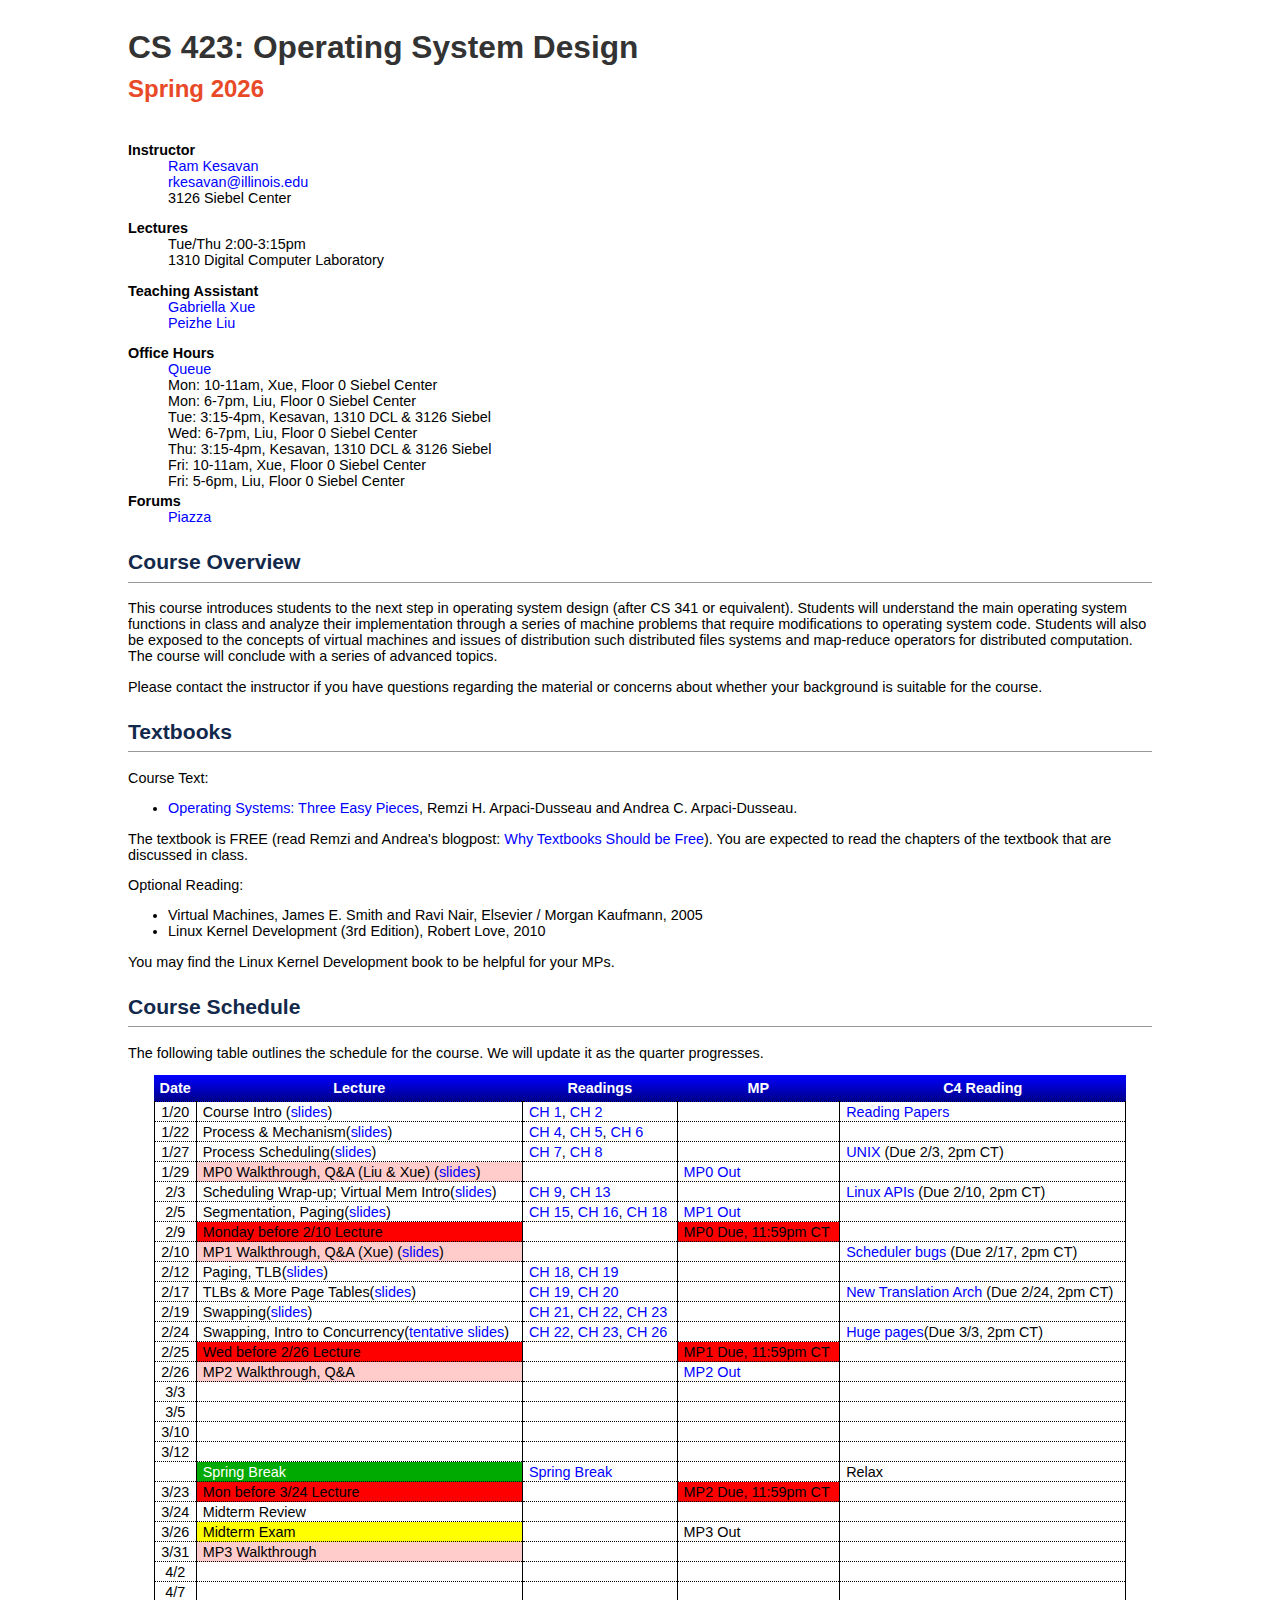
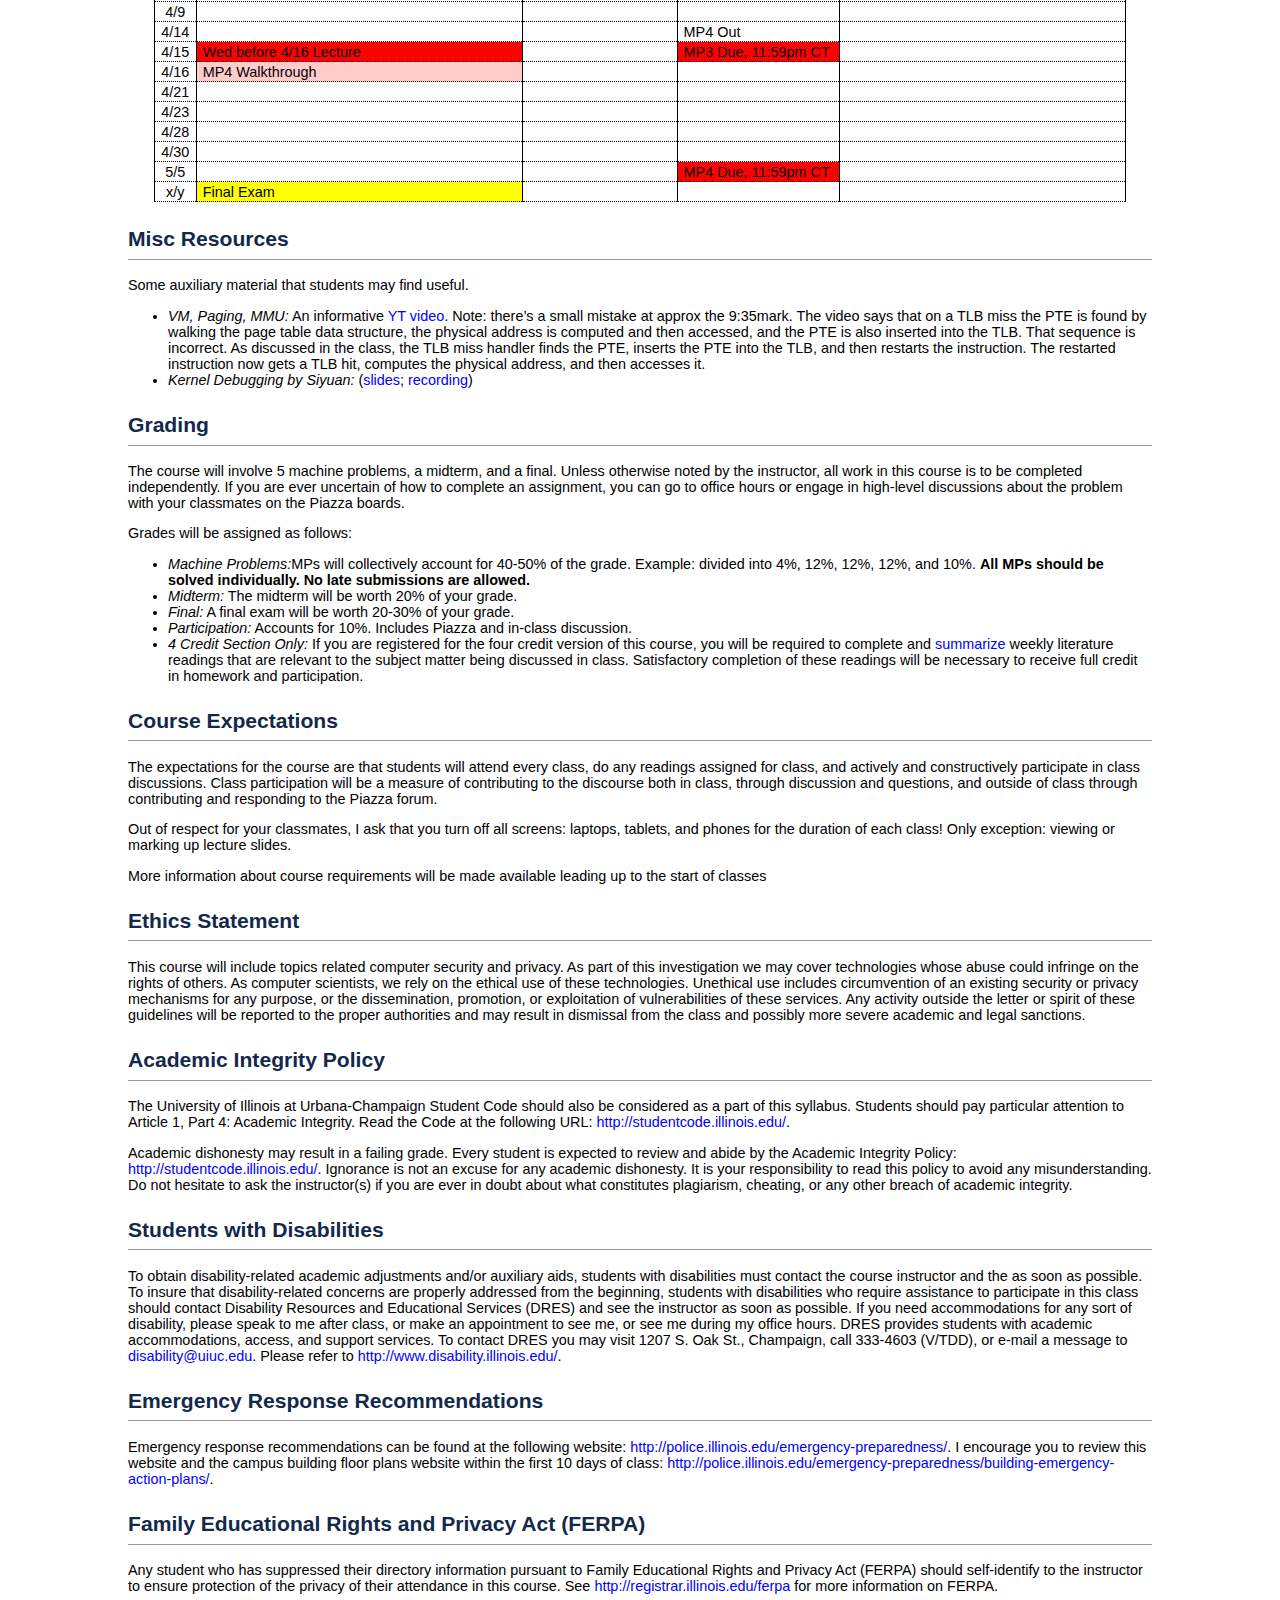
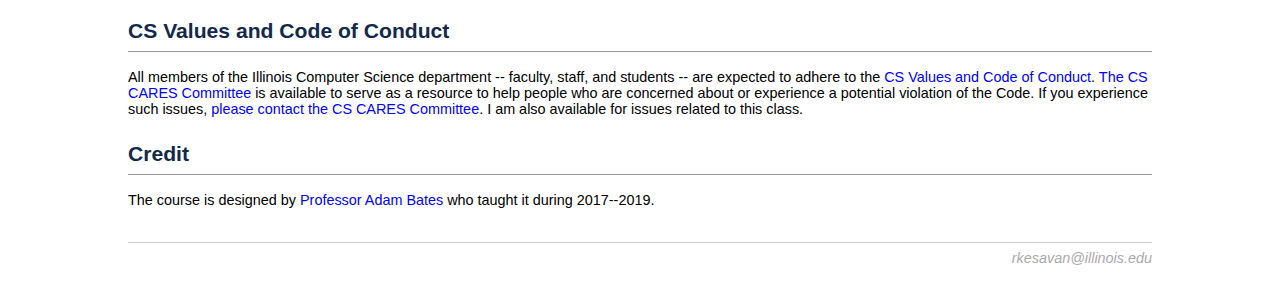
<file: spring26/index.html>
<!DOCTYPE html>
<html>

<head>
    <meta http-equiv="Content-Type" content="text/html; charset=UTF-8">
    <title>CS 423 -- Operating System Design (Spring 2026)</title>
    <link rel="stylesheet" type="text/css" href="style.css">
    <link rel="icon" href="423_logo.png">
</head>

<body class="main">

    <h1>CS 423: Operating System Design</h1>
    <h2 class="h1sub">Spring 2026</h2>

    <p></p>
    <dl>
        <dt>
    <b>Instructor</b>
  </dt>
        <dd>
          <a href="https://siebelschool.illinois.edu/about/people/all-faculty/rkesavan">Ram Kesavan</a>
          <br><a href="mailto:rkesavan@illinois.edu">rkesavan@illinois.edu</a>
          <br> 3126 Siebel Center
          <p></p>
        </dd>

        <dt><b>Lectures</b></dt>
        <dd>
            Tue/Thu 2:00-3:15pm
            <br>
            1310 Digital Computer Laboratory
            <p></p>
        </dd>

        <dt><b>Teaching Assistant</b></dt>
        <dd>
	    <a href="mailto:fanxue2@illinois.edu">Gabriella Xue</a>
	    <br>
            <a href="mailto:peizhel2@illinois.edu">Peizhe Liu</a>
            <p></p>
      </dd>

      <dt><b>Office Hours</b></dt>
      <dd>
      <a href="https://queue.illinois.edu/q/CS423">Queue</a><br>
	    Mon: 10-11am, Xue, Floor 0 Siebel Center <br>
	    Mon: 6-7pm, Liu, Floor 0 Siebel Center <br>
	    Tue: 3:15-4pm, Kesavan, 1310 DCL & 3126 Siebel <br>
	    Wed: 6-7pm, Liu, Floor 0 Siebel Center <br>
	    Thu: 3:15-4pm, Kesavan, 1310 DCL & 3126 Siebel <br>
	    Fri: 10-11am, Xue, Floor 0 Siebel Center <br>
	    Fri: 5-6pm, Liu, Floor 0 Siebel Center <br>
      </dd>

        <dt><b>Forums</b></dt>
        <dd>
          <a href="https://piazza.com/illinois/spring2026/cs423">Piazza</a>
        </dd>
    </dl>

    <h2>Course Overview</h2>

    <p>
      This course introduces students to the next step in operating system design
      (after CS 341 or equivalent).
      Students will understand the main operating system functions in class and
      analyze their implementation through a series of machine problems
      that require modifications to operating system code.
      Students will also be exposed to the concepts of virtual machines
      and issues of distribution such distributed files systems
      and map-reduce operators for distributed computation.
      The course will conclude with a series of advanced topics.
    </p>

    <p>
        Please contact the instructor if you have questions regarding the material or concerns about whether your background is suitable for the course.
    </p>

    <h2>Textbooks</h2>

    <p> Course Text:
      <ul>
          <li>
            <a href="http://pages.cs.wisc.edu/~remzi/OSTEP/" target="_blank">Operating Systems: Three Easy Pieces</a>, Remzi H. Arpaci-Dusseau and Andrea C. Arpaci-Dusseau.
          </li>
      </ul>

    </p>
      The textbook is FREE (read Remzi and Andrea's blogpost:
      <a href="http://from-a-to-remzi.blogspot.com/2014/01/the-case-for-free-online-books-fobs.html" target="_blank">Why
          Textbooks Should be Free</a>).
      You are expected to read the chapters of the textbook that are discussed in class.
    </p>

  <p>Optional Reading:</p>
  <ul>
      <li>
          Virtual Machines, James E. Smith and Ravi Nair, Elsevier / Morgan Kaufmann, 2005
      </li>
      <li>
          Linux Kernel Development (3rd Edition), Robert Love, 2010
      </li>
  </ul>

  <p>
      You may find the Linux Kernel Development book to be helpful for your MPs.
  </p>


  </p><h2>Course Schedule</h2>

  <p> The following table outlines the schedule for the course.  We will
  update it as the quarter progresses.

  </p><p>
  </p><center>
  <table id="sched">

  <tbody><tr>
  <th>Date</th>
  <th>Lecture</th>
  <th>Readings</th>
  <th>MP</th>
  <th>C4 Reading</th>
  </tr>

  <tr>
  <td align="center">1/20</td>
  <td>
      Course Intro (<a href="slides/01.pdf" target="_blank">slides</a>)
  </td>
  <td>
    <a href="http://pages.cs.wisc.edu/~remzi/OSTEP/dialogue-threeeasy.pdf" target="_blank">CH 1</a>,
    <a href="http://pages.cs.wisc.edu/~remzi/OSTEP/intro.pdf" target="_blank">CH 2</a>
  </td>
  <td>&nbsp;</td>
  <td>
    <a href="https://cseweb.ucsd.edu/~wgg/CSE210/howtoread.html" target="_blank">Reading Papers</a>
  </td>
  </tr>

  <tr>
  <td align="center">1/22</td>
  <td>Process & Mechanism(<a href="slides/02.pdf" target="_blank">slides</a>)
 </td>
  <td>
    <a href="http://pages.cs.wisc.edu/~remzi/OSTEP/cpu-intro.pdf">CH 4</a>,
    <a href="http://pages.cs.wisc.edu/~remzi/OSTEP/cpu-api.pdf" target="_blank">CH 5</a>,
    <a href="http://pages.cs.wisc.edu/~remzi/OSTEP/cpu-mechanisms.pdf" target="_blank">CH 6</a>
  </td>
  <td>&nbsp;</td>
  <td>  </td>
  </tr>

  <tr>
  <td align="center">1/27</td>
  <td>Process Scheduling(<a href="slides/03.pdf">slides</a>)
 </td>
  <td>
    <a href="http://pages.cs.wisc.edu/~remzi/OSTEP/cpu-sched.pdf" target="_blank">CH 7</a>,
    <a href="http://pages.cs.wisc.edu/~remzi/OSTEP/cpu-sched-mlfq.pdf" target="_blank">CH 8</a>
  </td>
  <td>&nbsp;</td>
  <td>
     <a href="https://dl.acm.org/doi/10.1145/361011.361061" target="_blank">UNIX</a> (Due 2/3, 2pm CT)
  </td>
  </tr>

  <tr>
  <td align="center">1/29</td>
  <td bgcolor="#FFCCCB">MP0 Walkthrough, Q&A (Liu & Xue) (<a href="slides/mp0.pdf">slides</a>)
 </td>
  <td>&nbsp;</td>
  <td><a href="mps/MP0.pdf" target="_blank">MP0 Out</a></td>
  <td>  </td>
  </tr>

  <tr>
  <td align="center">2/3</td>
  <td>Scheduling Wrap-up; Virtual Mem Intro(<a href="slides/04.pdf">slides</a>)
 </td>
  <td>
     <a href="http://pages.cs.wisc.edu/~remzi/OSTEP/cpu-sched-lottery.pdf">CH 9</a>,
     <a href="http://pages.cs.wisc.edu/~remzi/OSTEP/vm-intro.pdf">CH 13</a>
  </td>
  <td>&nbsp;</td>
  <td>
     <a href="https://dl.acm.org/doi/10.1145/2901318.2901341" target="_blank">Linux APIs</a> (Due 2/10, 2pm CT)
  </td>
  </tr>

  <tr>
  <td align="center">2/5</td>
  <td>Segmentation, Paging(<a href="slides/05.pdf">slides</a>)
 </td>
  <td>
     <a href="http://pages.cs.wisc.edu/~remzi/OSTEP/vm-mechanism.pdf">CH 15</a>,
     <a href="http://pages.cs.wisc.edu/~remzi/OSTEP/vm-segmentation.pdf">CH 16</a>,
     <a href="https://pages.cs.wisc.edu/~remzi/OSTEP/vm-paging.pdf">CH 18</a>
  </td>
  <td><a href="mps/MP1.pdf" target="_blank">MP1 Out</a></td>  <td>
  </td>
  </tr>

  <tr>
  <td align="center">2/9</td>
  <td bgcolor="#FF0000">Monday before 2/10 Lecture
 </td>
  <td>
  </td>
  <td bgcolor="#FF0000">MP0 Due, 11:59pm CT</td>
  <td>
  </td>
  </tr>

  <tr>
  <td align="center">2/10</td>
  <td bgcolor="#FFCCCB">MP1 Walkthrough, Q&A (Xue) (<a href="slides/mp1.pdf">slides</a>)
 </td>
  <td>
  </td>
  <td>
  </td>
  <td>
     <a href="https://dl.acm.org/citation.cfm?id=2901326" target="_blank">Scheduler bugs</a> (Due 2/17, 2pm CT)
  </td>
  </tr>

  <tr>
  <td align="center">2/12</td>
  <td>Paging, TLB(<a href="slides/06.pdf">slides</a>)
 </td>
  <td>
     <a href="https://pages.cs.wisc.edu/~remzi/OSTEP/vm-paging.pdf">CH 18</a>,
     <a href="https://pages.cs.wisc.edu/~remzi/OSTEP/vm-tlbs.pdf">CH 19</a>
  </td>
  <td> </td>
  <td>
  </td>
  </tr>

  <tr>
  <td align="center">2/17</td>
  <td>TLBs & More Page Tables(<a href="slides/07.pdf">slides</a>)
 </td>
  <td>
     <a href="https://pages.cs.wisc.edu/~remzi/OSTEP/vm-tlbs.pdf">CH 19</a>,
     <a href="https://pages.cs.wisc.edu/~remzi/OSTEP/vm-smalltables.pdf">CH 20</a>
  </td>
  <td></td>
  <td>
     <a href="https://tianyin.github.io/pub/emt.pdf">New Translation Arch</a> (Due 2/24, 2pm CT)
  </td>
  </tr>

  <tr>
  <td align="center">2/19</td>
  <td>Swapping(<a href="slides/08.pdf">slides</a>)
 </td>
  <td>
    <a href="https://pages.cs.wisc.edu/~remzi/OSTEP/vm-beyondphys.pdf">CH 21</a>,
    <a href="https://pages.cs.wisc.edu/~remzi/OSTEP/vm-beyondphys-policy.pdf">CH 22</a>,
    <a href="https://pages.cs.wisc.edu/~remzi/OSTEP/vm-complete.pdf">CH 23</a>
  </td>
  <td></td>
  <td>
  </td>
  </tr>

  <tr>
  <td align="center">2/24</td>
  <td>Swapping, Intro to Concurrency(<a href="slides/09.pdf">tentative slides</a>)
 </td>
  <td>
    <a href="https://pages.cs.wisc.edu/~remzi/OSTEP/vm-beyondphys-policy.pdf">CH 22</a>,
    <a href="https://pages.cs.wisc.edu/~remzi/OSTEP/vm-complete.pdf">CH 23</a>,
    <a href="https://pages.cs.wisc.edu/~remzi/OSTEP/threads-intro.pdf">CH 26</a>
  </td>
  <td></td>
  <td>
    <a href="https://www.usenix.org/system/files/conference/osdi16/osdi16-kwon.pdf">Huge pages</a>(Due 3/3, 2pm CT)
  </td>
  </tr>

  <tr>
  <td align="center">2/25</td>
  <td bgcolor="#FF0000">Wed before 2/26 Lecture
 </td>
  <td>
  </td>
  <td bgcolor="#FF0000">MP1 Due, 11:59pm CT</td>
  <td>
  </td>
  </tr>

  <tr>
  <td align="center">2/26</td>
  <td bgcolor="#FFCCCB">MP2 Walkthrough, Q&A
 </td>
  <td>
  </td>
  <td> <a href="mps/MP2.pdf" target="_blank">MP2 Out</a> </td>
  <td>
  </td>
  </tr>

  <tr>
  <td align="center">3/3</td>
  <td>
 </td>
  <td>
  </td>
  <td></td>
  <td>
  </td>
  </tr>

  <tr>
  <td align="center">3/5</td>
  <td>
 </td>
  <td>
  </td>
  <td></td>
  <td>
  </td>
  </tr>

  <tr>
  <td align="center">3/10</td>
  <td>
 </td>
  <td>
  </td>
  <td></td>
  <td>
  </td>
  </tr>
  
  <tr>
  <td align="center">3/12</td>
  <td>
 </td>
  <td>
  </td>
  <td></td>
  <td>
  </td>
  </tr>
  
  <tr>
  <td align="center"> </td>
  <td bgcolor="#00AA00"><font color="white">Spring Break</font></td>
  <td><a href="http://phdcomics.com/comics/archive.php/images/tellafriend.php?comicid=1568" target="_blank">Spring Break</a></td>
  <td> </td>
  <td>Relax</td>
  </tr>

  <tr>
  <td align="center">3/23</td>
  <td bgcolor="#FF0000">Mon before 3/24 Lecture
 </td>
  <td>
  </td>
  <td bgcolor="#FF0000">MP2 Due, 11:59pm CT</td>
  <td>
  </td>
  </tr>

  <tr>
  <td align="center">3/24</td>
  <td> Midterm Review</td>
  <td>&nbsp;</td>
  <td></td>
  <td></td>
  </tr>

  <tr>
  <td align="center">3/26</td>
  <td bgcolor="yellow">Midterm Exam</td>
  <td>&nbsp;</td>
  <td>MP3 Out</td>
  <td></td>
  </tr>

  <tr>
  <td align="center">3/31</td>
  <td bgcolor="#FFCCCB">MP3 Walkthrough</td>
  <td>&nbsp;</td>
  <td></td>
  <td> </td>
  </tr>

  <tr>
  <td align="center">4/2</td>
  <td></td>
  <td>&nbsp;</td>
  <td></td>
  <td></td>
  </tr>

  <tr>
  <td align="center">4/7</td>
  <td></td>
  <td>&nbsp;</td>
  <td> </td>
  <td> </td>
  </tr>

  <tr>
  <td align="center">4/9</td>
  <td></td>
  <td>&nbsp;</td>
  <td> </td>
  <td> </td>
  </tr>

  <tr>
  <td align="center">4/14</td>
  <td></td>
  <td>&nbsp;</td>
  <td>MP4 Out</td>
  <td> </td>
  </tr>

  <tr>
  <td align="center">4/15</td>
  <td bgcolor="#FF0000">Wed before 4/16 Lecture
 </td>
  <td>
  </td>
  <td bgcolor="#FF0000">MP3 Due, 11:59pm CT</td>
  <td>
  </td>
  </tr>

  <tr>
  <td align="center">4/16</td>
  <td bgcolor="#FFCCCB">MP4 Walkthrough</td>
  <td>&nbsp;</td>
  <td></td>
  <td> </td>
  </tr>

  <tr>
  <td align="center">4/21</td>
  <td></td>
  <td>&nbsp;</td>
  <td> </td>
  <td> </td>
  </tr>

  <tr>
  <td align="center">4/23</td>
  <td></td>
  <td>&nbsp;</td>
  <td> </td>
  <td> </td>
  </tr>

  <tr>
  <td align="center">4/28</td>
  <td></td>
  <td>&nbsp;</td>
  <td> </td>
  <td> </td>
  </tr>

  <tr>
  <td align="center">4/30</td>
  <td></td>
  <td>&nbsp;</td>
  <td> </td>
  <td> </td>
  </tr>

  <tr>
  <td align="center">5/5</td>
  <td></td>
  <td>&nbsp;</td>
  <td bgcolor="#FF0000">MP4 Due, 11:59pm CT</td>
  <td> </td>
  </tr>

  <tr>
  <td align="center">x/y</td>
  <td bgcolor="yellow"> Final Exam</td>
  <td>&nbsp;</td>
  <td>&nbsp;</td>
  <td>&nbsp;</td>
  </td>
  </tr>

	  
  </tbody></table>
  </center>

    <h2>Misc Resources</h2>
      Some auxiliary material that students may find useful.
      <ul>
	<li><i>VM, Paging, MMU:</i> An informative <a href="https://www.youtube.com/watch?v=B6tJxvYBNrU">YT video</a>. Note: there’s a small mistake at approx the 9:35mark. The video says that on a TLB miss the PTE is found by walking the page table data structure, the physical address is computed and then accessed, and the PTE is also inserted into the TLB. That sequence is incorrect. As discussed in the class, the TLB miss handler finds the PTE, inserts the PTE into the TLB, and then restarts the instruction. The restarted instruction now gets a TLB hit, computes the physical address, and then accesses it.</li>
	<li><i>Kernel Debugging by Siyuan:</i> (<a href="slides/kernel-debugging.pdf">slides</a>; <a href="https://illinois.zoom.us/rec/share/7wP7-YVbRJQi_l6tDEItfz6KJYEH9EgHJWrT6jvQAftqpngYcKvBClgrQVthmWGN.IboJ0jorhJZ6Czv7">recording</a>)
      </ul>

    <h2>Grading</h2>
    <p>
      The course will involve 5 machine problems, a midterm, and a final.
      Unless otherwise noted by the instructor, all work in this course is to be completed independently.
      If you are ever uncertain of how to complete an assignment,
       you can go to office hours or engage in high-level discussions
       about the problem with your classmates on the Piazza boards.
    </p>

    <p>
      Grades will be assigned as follows:
    </p>

    <ul>
        <li> <i>Machine Problems:</i>MPs will collectively account for 40-50% of the grade. Example: divided into 4%, 12%, 12%, 12%, and 10%. <b>All MPs should be solved individually.</b> <b>No late submissions are allowed.</b></li>
        <li> <i>Midterm:</i> The midterm will be worth 20% of your grade.</li>
        <li> <i>Final:</i> A final exam will be worth 20-30% of your grade.</li>
        <li> <i>Participation:</i> Accounts for 10%. Includes Piazza and in-class discussion.</li>
        <li> <i>4 Credit Section Only:</i> If you are registered for the four credit version of this course, you will be required to complete and 
		<a href="https://docs.google.com/document/d/1i824NZ22QsIMRU4-6lf8IFa1ghgmvgY-DsLf_IcPaxo/edit" target="_blank">summarize</a> weekly literature readings that are relevant to the subject matter being discussed in class. Satisfactory completion of these readings will be necessary to receive full credit in homework and participation.</li>
    </ul>

    <h2>Course Expectations</h2>

    <p>
      The expectations for the course are that students will attend every class, do any readings assigned for class, and actively and constructively participate in class discussions. Class participation will be a measure of contributing to the discourse both in class, through discussion and questions, and outside of class through contributing and responding to the Piazza forum.
    </p>

    <p>
      Out of respect for your classmates, I ask that you turn off all screens: laptops, tablets, and phones for the duration of each class! Only exception: viewing or marking up lecture slides.
    </p>

    <p>
      More information about course requirements will be made available leading up to the start of classes
    </p>

    <h2>Ethics Statement</h2>

    <p>
      This course will include topics related computer security and privacy. As part of this investigation we may cover technologies whose abuse could infringe on the rights of others. As computer scientists, we rely on the ethical use of these technologies. Unethical use includes circumvention of an existing security or privacy mechanisms for any purpose, or the dissemination, promotion, or exploitation of vulnerabilities of these services. Any activity outside the letter or spirit of these guidelines will be reported to the proper authorities and may result in dismissal from the class and possibly more severe academic and legal sanctions.
    </p>

    <h2>Academic Integrity Policy</h2>

    <p>
      The University of Illinois at Urbana-Champaign Student Code should also be considered as a part of this syllabus.
      Students should pay particular attention to Article 1, Part 4: Academic Integrity.
      Read the Code at the following URL: <a class="paperlink" href="http://studentcode.illinois.edu/" target="_blank">http://studentcode.illinois.edu/</a>.
    </p>
    <p>
      Academic dishonesty may result in a failing grade.
      Every student is expected to review and abide by the Academic Integrity Policy:
      <a class="paperlink" href="http://studentcode.illinois.edu/" target="_blank">http://studentcode.illinois.edu/</a>.
      Ignorance is not an excuse for any academic dishonesty.
      It is your responsibility to read this policy to avoid any misunderstanding.
      Do not hesitate to ask the instructor(s) if you are ever in doubt about what constitutes plagiarism,
      cheating, or any other breach of academic integrity.
    </p>

    <h2>Students with Disabilities</h2>

    <p>
      To obtain disability-related academic adjustments and/or auxiliary aids,
      students with disabilities must contact the course instructor and the as soon as possible.
      To insure that disability-related concerns are properly addressed from the beginning,
      students with disabilities who require assistance to participate in this class should
      contact Disability Resources and Educational Services (DRES)
      and see the instructor as soon as possible.
      If you need accommodations for any sort of disability,
      please speak to me after class, or make an appointment to see me,
      or see me during my office hours. DRES provides students with academic accommodations,
      access, and support services.
      To contact DRES you may visit 1207 S. Oak St., Champaign, call 333-4603 (V/TDD),
      or e-mail a message to <a href="mailto:disability@uiuc.edu">disability@uiuc.edu</a>.
      Please refer to <a class="paperlink" href="http://www.disability.illinois.edu/" target="_blank">http://www.disability.illinois.edu/</a>.
    </p>

    <h2>Emergency Response Recommendations</h2>
    <p>
      Emergency response recommendations can be found at the following website:
      <a class="paperlink" href="http://police.illinois.edu/emergency-preparedness/" target="_blank">http://police.illinois.edu/emergency-preparedness/</a>.
        I encourage you to review this website and the campus building floor plans website
        within the first 10 days of class: <a class="paperlink" href="http://police.illinois.edu/emergency-preparedness/building-emergency-action-plans/" target="_blank">http://police.illinois.edu/emergency-preparedness/building-emergency-action-plans/</a>.
    </p>

    <h2>Family Educational Rights and Privacy Act (FERPA)</h2>

    <p>
      Any student who has suppressed their directory information pursuant to
      Family Educational Rights and Privacy Act (FERPA) should self-identify
      to the instructor to ensure protection of the privacy of their attendance
      in this course.
      See <a class="paperlink" href="http://registrar.illinois.edu/ferpa" target="_blank">http://registrar.illinois.edu/ferpa</a> for more information on FERPA.
    </p>

    <h2>CS Values and Code of Conduct</h2>
    <p>
    All members of the Illinois Computer Science department -- faculty, staff, and students -- are expected to adhere to the
            <a href="https://cs.illinois.edu/about/values" target="_blank">CS Values and Code of Conduct</a>.
        <a href="https://cs.illinois.edu/about/cs-cares" target="_blank">The CS CARES Committee</a> is available to serve as a resource
            to help people who are concerned about or experience a potential violation of the Code.
        If you experience such issues, <a href="https://cs.illinois.edu/about/cs-cares/contact" target="_blank">please contact the CS CARES Committee</a>.
        I am also available for issues related to this class.
    </p>

    <h2>Credit</h2>

    <p>
      The course is designed by <a class="paperlink" href="https://adambates.org/" target="_blank">Professor Adam Bates</a>
      who taught it during 2017--2019.
    </p>

    <div class="footer">
        <hr><a href="mailto:tyxu@illinois.edu">rkesavan@illinois.edu</a>
    </div>

</body>

</html>
</file>
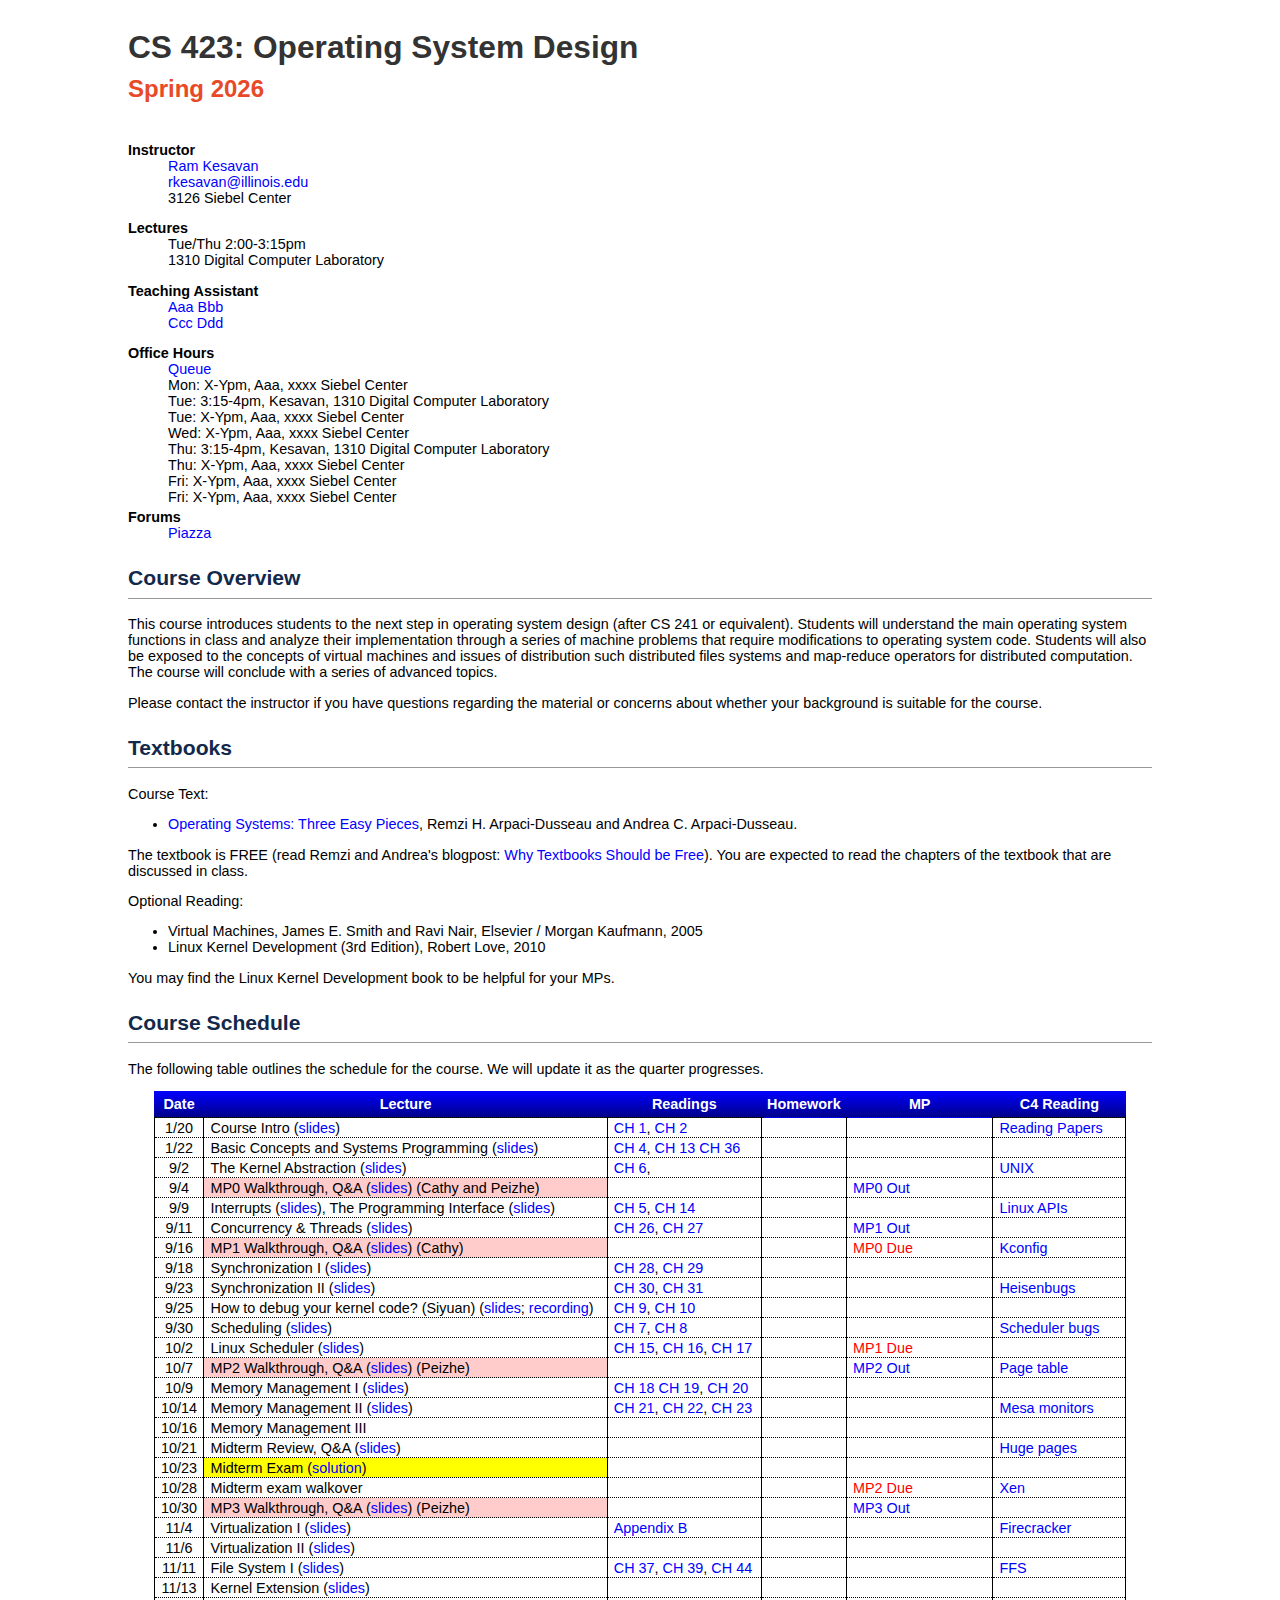
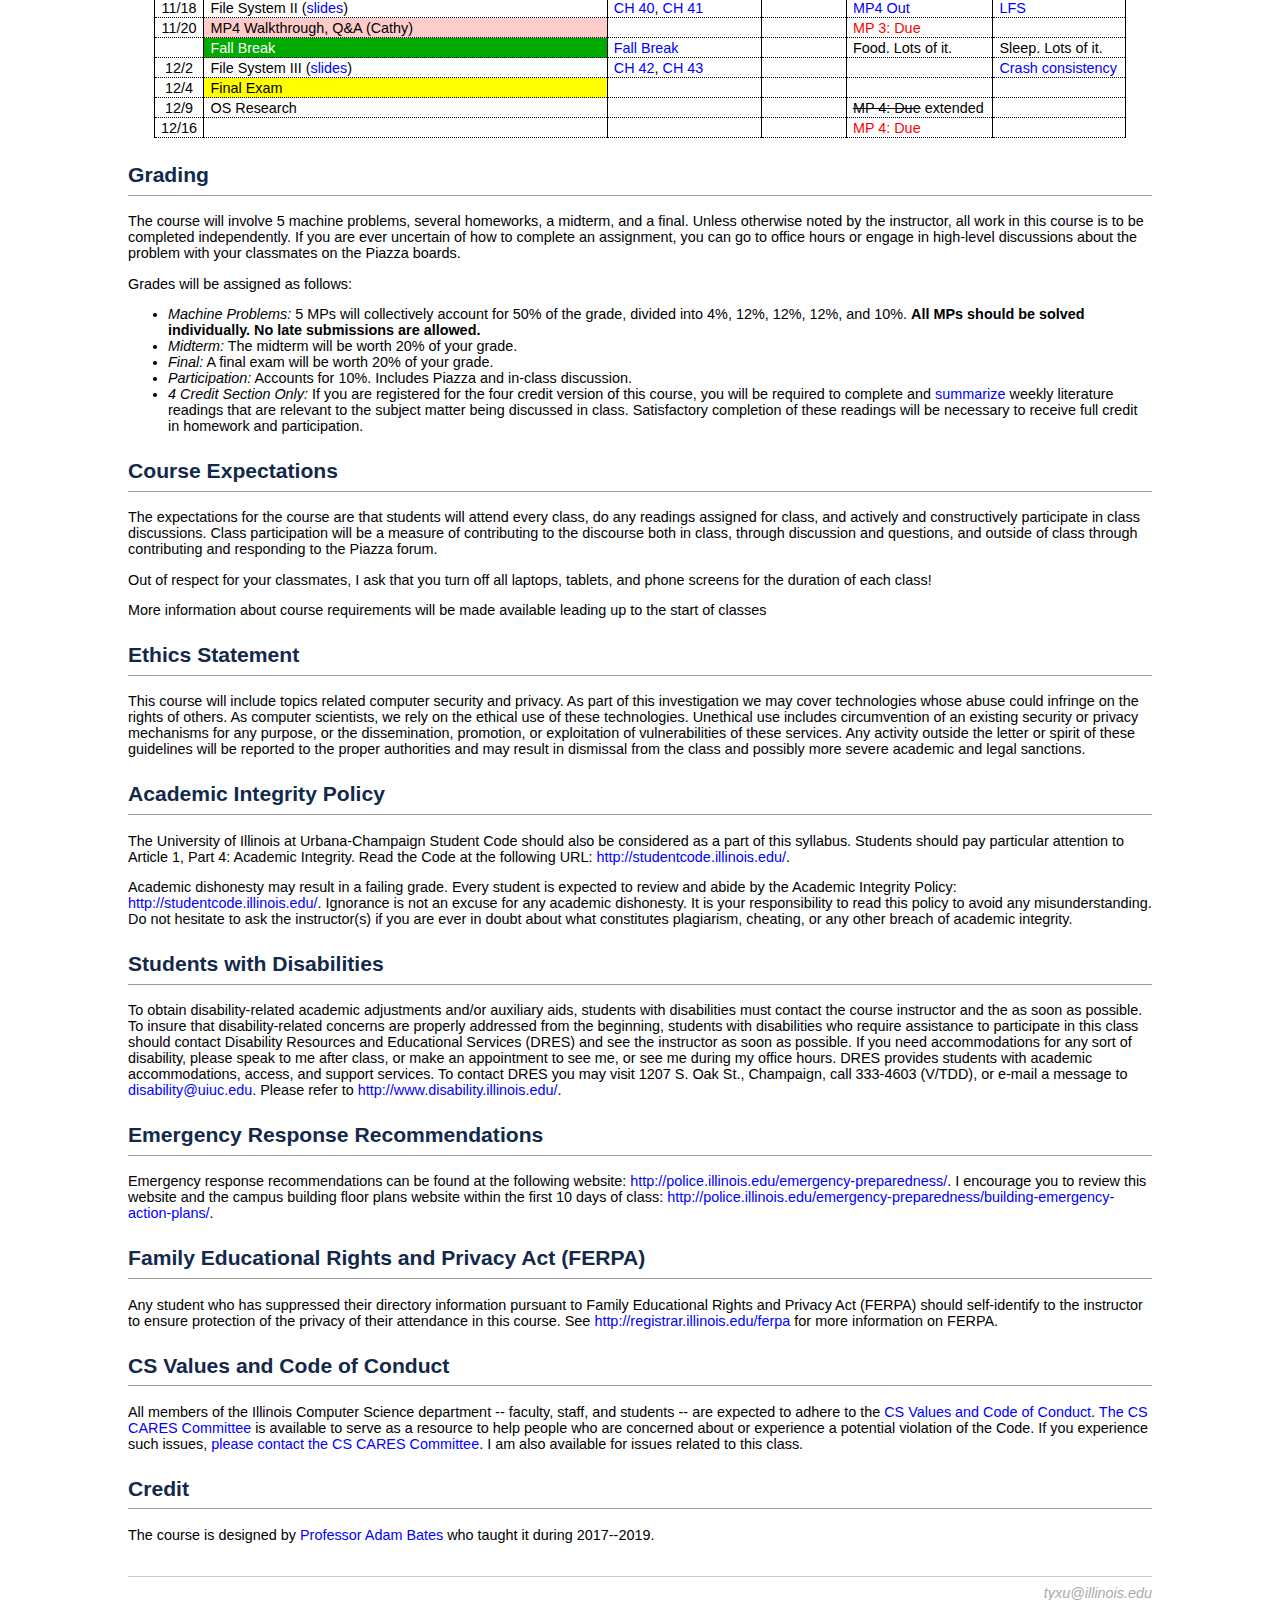
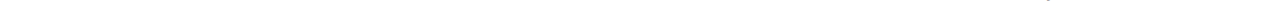
<file: spring26/prev_index.html>
<!DOCTYPE html>
<html>

<head>
    <meta http-equiv="Content-Type" content="text/html; charset=UTF-8">
    <title>CS 423 -- Operating System Design (Spring 2026)</title>
    <link rel="stylesheet" type="text/css" href="style.css">
    <link rel="icon" href="423_logo.png">
</head>

<body class="main">

    <h1>CS 423: Operating System Design</h1>
    <h2 class="h1sub">Spring 2026</h2>

    <p></p>
    <dl>
        <dt>
    <b>Instructor</b>
  </dt>
        <dd>
          <a href="https://siebelschool.illinois.edu/about/people/all-faculty/rkesavan">Ram Kesavan</a>
          <br><a href="mailto:rkesavan@illinois.edu">rkesavan@illinois.edu</a>
          <br> 3126 Siebel Center
          <p></p>
        </dd>

        <dt><b>Lectures</b></dt>
        <dd>
            Tue/Thu 2:00-3:15pm
            <br>
            1310 Digital Computer Laboratory
            <p></p>
        </dd>

        <dt><b>Teaching Assistant</b></dt>
        <dd>
	    <a href="mailto:aaabbb@illinois.edu">Aaa Bbb</a>
	    <br>
            <a href="mailto:cccddd@illinois.edu">Ccc Ddd</a>
            <p></p>
      </dd>

      <dt><b>Office Hours</b></dt>
      <dd>
      <a href="https://queue.illinois.edu/q/CS423">Queue</a>
      <br>
	    Mon: X-Ypm, Aaa, xxxx Siebel Center
	    <br>
	    Tue: 3:15-4pm, Kesavan, 1310 Digital Computer Laboratory
	    <br>
	    Tue: X-Ypm, Aaa, xxxx Siebel Center
	    <br>
	    Wed: X-Ypm, Aaa, xxxx Siebel Center
      <br>
	    Thu: 3:15-4pm, Kesavan, 1310 Digital Computer Laboratory
	    <br>
	    Thu: X-Ypm, Aaa, xxxx Siebel Center
	    <br>
	    Fri: X-Ypm, Aaa, xxxx Siebel Center
	    <br>
	    Fri: X-Ypm, Aaa, xxxx Siebel Center
      </dd>

        <dt><b>Forums</b></dt>
        <dd>
          <a href="https://piazza.com/illinois/spring2026/cs423">Piazza</a>
        </dd>
    </dl>

    <h2>Course Overview</h2>

    <p>
      This course introduces students to the next step in operating system design
      (after CS 241 or equivalent).
      Students will understand the main operating system functions in class and
      analyze their implementation through a series of machine problems
      that require modifications to operating system code.
      Students will also be exposed to the concepts of virtual machines
      and issues of distribution such distributed files systems
      and map-reduce operators for distributed computation.
      The course will conclude with a series of advanced topics.
    </p>

    <p>
        Please contact the instructor if you have questions regarding the material or concerns about whether your background is suitable for the course.
    </p>

    <h2>Textbooks</h2>

    <p> Course Text:
      <ul>
          <li>
            <a href="http://pages.cs.wisc.edu/~remzi/OSTEP/" target="_blank">Operating Systems: Three Easy Pieces</a>, Remzi H. Arpaci-Dusseau and Andrea C. Arpaci-Dusseau.
          </li>
      </ul>

    </p>
      The textbook is FREE (read Remzi and Andrea's blogpost:
      <a href="http://from-a-to-remzi.blogspot.com/2014/01/the-case-for-free-online-books-fobs.html" target="_blank">Why
          Textbooks Should be Free</a>).
      You are expected to read the chapters of the textbook that are discussed in class.
    </p>

  <p>Optional Reading:</p>
  <ul>
      <li>
          Virtual Machines, James E. Smith and Ravi Nair, Elsevier / Morgan Kaufmann, 2005
      </li>
      <li>
          Linux Kernel Development (3rd Edition), Robert Love, 2010
      </li>
  </ul>

  <p>
      You may find the Linux Kernel Development book to be helpful for your MPs.
  </p>


  </p><h2>Course Schedule</h2>

  <p> The following table outlines the schedule for the course.  We will
  update it as the quarter progresses.

  </p><p>
  </p><center>
  <table id="sched">

  <tbody><tr>
  <th>Date</th>
  <th>Lecture</th>
  <th>Readings</th>
  <th>Homework</th>
  <th>MP</th>
  <th>C4 Reading</th>
  </tr>

  <tr>
  <td align="center">1/20</td>
  <td>
      Course Intro (<a href="slides/01-syllabus.pdf" target="_blank">slides</a>)
  </td>
  <td>
    <a href="http://pages.cs.wisc.edu/~remzi/OSTEP/dialogue-threeeasy.pdf" target="_blank">CH 1</a>,
    <a href="http://pages.cs.wisc.edu/~remzi/OSTEP/intro.pdf" target="_blank">CH 2</a>
  </td>
  <td>&nbsp;</td>
  <td>&nbsp;</td>
  <td>
    <a href="https://cseweb.ucsd.edu/~wgg/CSE210/howtoread.html" target="_blank">Reading Papers</a>
  </td>
  </tr>

  <tr>
  <td align="center">1/22</td>
  <td>Basic Concepts and Systems Programming (<a href="slides/02-review.pdf" target="_blank">slides</a>)
 </td>
  <td>
    <a href="http://pages.cs.wisc.edu/~remzi/OSTEP/cpu-intro.pdf" target="_blank">CH 4</a>,
    <a href="http://pages.cs.wisc.edu/~remzi/OSTEP/vm-intro.pdf" target="_blank">CH 13</a>
    <a href="http://pages.cs.wisc.edu/~remzi/OSTEP/file-devices.pdf" target="_blank">CH 36</a>
  </td>
  <td>&nbsp;</td>
  <td>&nbsp;</td>
  <td>
<!--
    <a href="https://cacm.acm.org/magazines/2016/3/198874-lessons-learned-from-30-years-of-minix/fulltext" target="_blank">MINIX</a>
-->
  </td>
  <!--
  <td><a href="http://www.maizure.org/projects/evolution_x86_context_switch_linux/index.html" target="_blank">Linux context switch</a></td>
  -->
  </tr>

  <!--
  <tr>
  <td align=center>4/8</td>
  <td>(Monday)</a></td>
  <td>&nbsp;</td>
  <td>&nbsp;</td>
  <td>&nbsp;</td>
  <td><font color="red">PR 0 Due</font></td>
  </tr>
  -->

  <tr>
    <td align="center">9/2</td>
    <td>The Kernel Abstraction (<a href="slides/03-kernel.pdf" target="_blank">slides</a>)
    </td>
    <td>
      <a href="http://pages.cs.wisc.edu/~remzi/OSTEP/cpu-mechanisms.pdf" target="_blank">CH 6</a>,
    </td>
    <td>&nbsp;</td>
    <td>&nbsp;</td>
    <td>
      <a href="https://dl.acm.org/doi/10.1145/361011.361061" target="_blank">UNIX</a>
    </td>
  </tr>

  <tr>
  <td align="center">9/4</td>
  <td bgcolor="#FFCCCB">MP0 Walkthrough, Q&A (<a href="slides/04-mp0_tutorial.pdf" target="_blank">slides</a>) (Cathy and Peizhe)</td>
  <td>&nbsp;</td>
  <td>&nbsp;</td>
  <td>
      <a href="https://github.com/cs423-uiuc/cs423-uiuc.github.io/blob/master/fall25/mps/MP0.md" target="_blank">MP0 Out</a>
  </td>
  <td>
<!--
    <a href="https://dl.acm.org/citation.cfm?id=363143" target="_blank">THE OS</a>
-->
  </td>
  </tr>

  <!--
  <tr>
  <td align=center>10/4</td>
  <td>(Friday)</a></td>
  <td>&nbsp;</td>
  <td>&nbsp;</td>
  <td>&nbsp;</td>
  <td><font color="red">PR 0 Due</font></td>
  </tr>
  -->

  <!--
  <tr>
  <td align=center>10/7</td>
  <td>(Monday)</a></td>
  <td>&nbsp;</td>
  <td>&nbsp;</td>
  <td>
    <font color="red">MP -1: Due</font>, MP 0: Out
  </td>
  <td><font color="red">PR 0 Due</font></td>
  </tr>
  -->


<!--
    <a href="https://dl.acm.org/doi/10.1145/361011.361061" target="_blank">UNIX</a>
-->
  </td>
  <!--
    <td><a href="https://www.sysnet.ucsd.edu/~voelker/class/cse120/signals.html" target="_blank">Hardware events</a></td>
  -->
  </tr>

  <tr>
  <td align="center">9/9</td>
  <td>Interrupts (<a href="slides/04-interrupts.pdf" target="_blank">slides</a>),
    The Programming Interface (<a href="slides/05-api.pdf" target="_blank">slides</a>)</td>
  <td>
    <a href="http://pages.cs.wisc.edu/~remzi/OSTEP/cpu-api.pdf" target="_blank">CH 5</a>,
    <a href="http://pages.cs.wisc.edu/~remzi/OSTEP/vm-api.pdf" target="_blank">CH 14</a>
  </td>
  <td></td>
  <td>&nbsp;</td>
  <td>
    <a href="https://dl.acm.org/doi/10.1145/2901318.2901341" target="_blank">Linux APIs</a>
  </td>
  </tr>

  <tr>
  <td align="center">9/11</td>
  <td>Concurrency & Threads (<a href="slides/06-concurrency.pdf" target="_blank">slides</a>)</td>
  <td>
    <a href="http://pages.cs.wisc.edu/~remzi/OSTEP/threads-intro.pdf" target="_blank">CH 26</a>,
    <a href="http://pages.cs.wisc.edu/~remzi/OSTEP/threads-api.pdf" target="_blank">CH 27</a>
  </td>
  <td>&nbsp;</td>
  <td>
      <a href="https://github.com/cs423-uiuc/cs423-uiuc.github.io/blob/master/fall25/mps/MP1.md" target="_blank">MP1 Out</a>
  </td>
  <td>
<!--
    <a href="https://dl.acm.org/doi/10.1145/121132.121151" target="_blank">Scheduler Activation</a>
-->
  </td>
  </tr>

  <tr>
  <td align="center">9/16</td>
  <td bgcolor="#FFCCCB">MP1 Walkthrough, Q&A (<a href="slides/07-mp1_tutorial.pdf" target="_blank">slides</a>) (Cathy)</td>
  <td>&nbsp;</td>
  <td></td>
  <td>
    <font color="red">MP0 Due</font>
  </td>
  <td>
    <a href="https://tianyin.github.io/pub/cozart-cacm.pdf" target="_blank">Kconfig</a>
  </td>
  </tr>

  <tr>
  <td align="center">9/18</td>
  <td>Synchronization I (<a href="slides/08-synchronization.pdf" target="_blank">slides</a>)</td>
  <!--<td><a href="hw/hw2.html">Homework 2 Out</a></td>-->
  <td>
    <a href="http://pages.cs.wisc.edu/~remzi/OSTEP/threads-locks.pdf" target="_blank">CH 28</a>,
    <a href="http://pages.cs.wisc.edu/~remzi/OSTEP/threads-locks-usage.pdf" target="_blank">CH 29</a>
  </td>
  <td>&nbsp;</td>
  <td>&nbsp;</td>
  <td>
<!--
      <a href="https://dl.acm.org/doi/10.5555/1855741.1855760" target="_blank">Heisenbugs</a>
-->
  </td>
  </tr>

  <tr>
  <td align="center">9/23</td>
  <td>Synchronization II (<a href="slides/09-synchronization-OS.pdf" target="_blank">slides</a>)</td>
  <td>
    <a href="http://pages.cs.wisc.edu/~remzi/OSTEP/threads-cv.pdf" target="_blank">CH 30</a>,
    <a href="http://pages.cs.wisc.edu/~remzi/OSTEP/threads-sema.pdf" target="_blank">CH 31</a>
  </td>
  <td>&nbsp;</td>
  <td>&nbsp;</td>
  <td>
      <a href="https://dl.acm.org/doi/10.5555/1855741.1855760" target="_blank">Heisenbugs</a>
<!--
      <a href="https://www.usenix.org/conference/osdi10/ad-hoc-synchronization-considered-harmful" target="_blank">Ad hoc sync</a>
-->
  </td>
  </tr>

  <!--
  -->
  <tr>
  <td align="center">9/25</td>
  <td>How to debug your kernel code? (Siyuan) (<a href="slides/10-kernel-debugging.pdf" target="_blank">slides</a>; <a href="https://illinois.zoom.us/rec/share/7wP7-YVbRJQi_l6tDEItfz6KJYEH9EgHJWrT6jvQAftqpngYcKvBClgrQVthmWGN.IboJ0jorhJZ6Czv7 target="_blank">recording</a>)</td>
  <td>
    <a href="http://pages.cs.wisc.edu/~remzi/OSTEP/cpu-sched-lottery.pdf" target="_blank">CH 9</a>,
    <a href="http://pages.cs.wisc.edu/~remzi/OSTEP/cpu-sched-multi.pdf" target="_blank">CH 10</a>
  </td>
  <td>&nbsp;</td>
  <td>&nbsp;</td>
  <td>&nbsp;</td>
  </tr>

  <!-- original deadline
  <tr>
  <td align=center>10/23</td>
  <td>(Wednesday)</a></td>
  <td>&nbsp;</td>
  <td>&nbsp;</td>
  <td>&nbsp;</td>
  <td><font color="red">PR 1 Due</font></td>
  </tr>
  -->

  <tr>
  <td align="center">9/30</td>
  <!-- <td><noa href="lectures/sema.pdf">Semaphores and Monitors</a>-->
  <td>Scheduling (<a href="slides/11-scheduling.pdf" target="_blank">slides</a>)</td>
  <td>
    <a href="http://pages.cs.wisc.edu/~remzi/OSTEP/cpu-sched.pdf" target="_blank">CH 7</a>,
    <a href="http://pages.cs.wisc.edu/~remzi/OSTEP/cpu-sched-mlfq.pdf" target="_blank">CH 8</a>
  </td>
  <td>
  <!--
  <font color="red">Project 1 Due</a>
   -->
  &nbsp;
  </td>
  <td>&nbsp;</td>
  <td>
      <a href="https://dl.acm.org/citation.cfm?id=2901326" target="_blank">Scheduler bugs</a>
  </td>
  </tr>

  <!--
  -->

  <!--
  -->
  <tr>
  <td align="center">10/2</td>
  <td>Linux Scheduler (<a href="slides/12-linux-schedulers.pdf" target="_blank">slides</a>)</td>
  <td>
    <a href="http://pages.cs.wisc.edu/~remzi/OSTEP/vm-mechanism.pdf" target="_blank">CH 15</a>,
    <a href="http://pages.cs.wisc.edu/~remzi/OSTEP/vm-segmentation.pdf" target="_blank">CH 16</a>,
    <a href="http://pages.cs.wisc.edu/~remzi/OSTEP/vm-freespace.pdf" target="_blank">CH 17</a>
  </td>
  <td>&nbsp;</td>
  <td><font color="red">MP1 Due</font></td>
  <td>
<!--
      <a href="https://dl.acm.org/citation.cfm?id=1815970" target="_blank">Translation cache</a>
-->
  </td>
  </tr>

  <!--
  -->

  <tr>
    <td align="center">10/7</td>
    <td bgcolor="#FFCCCB">MP2 Walkthrough, Q&A (<a href="slides/mp2_tutorial.pdf">slides</a>)</a> (Peizhe)</td>
    <td>&nbsp;</td>
    <td>&nbsp;</td>
    <td><a href="https://github.com/cs423-uiuc/cs423-uiuc.github.io/blob/master/fall25/mps/MP2.md" target="_blank">MP2 Out</a></td>
    <td>
	<a href="https://tianyin.github.io/pub/emt.pdf" target="_blank">Page table</a>
    </td>
    </tr> 

  <tr>
  <td align="center">10/9</td>
  <td>Memory Management I (<a href="slides/13-memory-i.pdf">slides</a>)</td>
  <td>
    <a href="http://pages.cs.wisc.edu/~remzi/OSTEP/vm-paging.pdf" target="_blank">CH 18</a>
    <a href="http://pages.cs.wisc.edu/~remzi/OSTEP/vm-tlbs.pdf" target="_blank">CH 19</a>,
    <a href="http://pages.cs.wisc.edu/~remzi/OSTEP/vm-smalltables.pdf" target="_blank">CH 20</a>
  </td>
  <td>&nbsp;</td>
  <td>&nbsp;</td>
  <td>&nbsp;</td>
  </tr>

  <tr>
  <td align="center">10/14</td>
  <td>Memory Management II (<a href="slides/14-memory-ii.pdf" target="_blank">slides</a>)</td>
  <td>
    <a href="http://pages.cs.wisc.edu/~remzi/OSTEP/vm-beyondphys.pdf" target="_blank">CH 21</a>,
    <a href="http://pages.cs.wisc.edu/~remzi/OSTEP/vm-beyondphys-policy.pdf" target="_blank">CH 22</a>,
    <a href="http://pages.cs.wisc.edu/~remzi/OSTEP/vm-vax.pdf" target="_blank">CH 23</a>
  </td>
  <td>&nbsp; <!-- <a href="hw/hw3.html">Homework 3 Out</a> --></td>
  <td>&nbsp;</td>
  <td>
    <a href="https://dl.acm.org/citation.cfm?id=358824" target="_blank">Mesa monitors</a>
  </td>
  </tr>

    <!--
    <tr>
    <td align=center>10/19</td>
    <td>(Wednesday)</td>
    <td>&nbsp;</td>
    <td>&nbsp;</td>
    <td><font color="red">Project 1 Due</a></td>
    </tr>
    -->

    <!--
    <tr>
    <td align=center>5/1</td>
    <td><noa href="lectures/midreview.pdf">Midterm Review</a></td>
    <td>&nbsp;</td>
    <td>&nbsp;</td>
    <td>&nbsp;</td>
    </tr>
    -->

    <tr>
    <td align="center">10/16</td>
    <td>Memory Management III </td>
    <td>&nbsp;</td>
    <td>&nbsp;</td>
    <td>&nbsp;</td>
    <td>
<!--
        <a href="https://dl.acm.org/citation.cfm?id=358824" target="_blank">Mesa monitors</a>
-->
    </td>
    </tr>   

    <!--
    -->
    <tr>
    <td align="center">10/21</td>
    <td> Midterm Review, Q&A (<a href="slides/15-midterm-review.pdf">slides</a>)</td>
    <td>&nbsp;</td>
    <td>&nbsp;</td>
    <td>&nbsp;</td>
    <td>
	    <a href="https://www.usenix.org/system/files/conference/osdi16/osdi16-kwon.pdf" target="_blank">Huge pages</a>
    </td>
    </tr>


  <!--
  <tr>
  <td align=center>5/3</td>
  <td>(Friday)</td>
  <td>&nbsp;</td>
  <td>&nbsp;</td>
  <td><a href="hw/hw3.html">HW 3 Out</a></td>
  <td>&nbsp;</td>
  </tr>
  -->

  <!--
  <tr>
  <td align=center>11/3</td>
  <td bgcolor="#00AA00"><font color="white">Veteran's Day Holiday</font></td>
  <td>&nbsp;</td>
  <td>&nbsp;</td>
  <td>&nbsp;</td>
  </tr>
  -->

  <!--
  <tr>
  <td align=center>11/13</td>
  <td>(Sunday)</td>
  <td>&nbsp;</td>
  <td><font color="red">Homework 3 Due</font></td>
  <td>&nbsp;</td>
  </tr>
  -->

  <!--
  <tr>
  <td align=center>5/13</td>
  <td><i>(No lecture, work on project)</i></td>
  <td>&nbsp;</td>
  <td>&nbsp;</td>
  <td>&nbsp;</td>
  </tr>
  -->

  <!--
  -->
  <tr>
  <td align="center">10/23</td>
  <td bgcolor="yellow">Midterm Exam (<a href="slides/423_midterm_fall25_solution.pdf">solution</a>)</td>
  <td>&nbsp;</td>
  <td>&nbsp;</td>
  <td></td>
  <td></td>
  </tr>

  <tr>
  <td align="center">10/28</td>
  <td>Midterm exam walkover</td>
  <td>&nbsp;</td>
  <td>&nbsp;</td>
  <td><font color="red">MP2 Due</font></td>
  <td>
	<a href="https://www.cl.cam.ac.uk/research/srg/netos/papers/2003-xensosp.pdf" target="_blank">Xen</a>
  </td>
  </tr>



  <!--
  <tr>
  <td align=center>2/22</td>
  <td bgcolor="#00AA00"><font color="white">Veteran's Day Holiday</font></td>
  <td>&nbsp;</td>
  <td>&nbsp;</td>
  <td>&nbsp;</td>
  </tr>
  -->

  <!-- I/O, device drivers -->

  <!-- initial published deadline
  <tr>
  <td align=center>11/13</td>
  <td>(Wednesday)</td>
  <td>&nbsp;</td>
  <td>&nbsp;</td>
  <td>&nbsp;</td>
  <td><font color="red">PR 2 Due</a></td>
  </tr>
  -->

  <tr>
    <td align="center">10/30</td>
    <td bgcolor="#FFCCCB">MP3 Walkthrough, Q&A (<a href="slides/mp3_tutorial.pdf" target="_blank">slides</a>) (Peizhe)</td>
    <td>&nbsp;</td>
    <td>&nbsp;</td>
    <td><a href="https://github.com/cs423-uiuc/cs423-uiuc.github.io/blob/master/fall25/mps/MP3.md" target="_blank">MP3 Out</a> </td>
    <td>

<!--
      <a href="https://dl.acm.org/doi/10.1145/1165389.945462" target="_blank">Xen</a>
-->
    </td>
  </tr>

  <tr>
    <td align="center">11/4</td>
    <td>Virtualization I (<a href="slides/16-virt-intro.pdf" target="_blank">slides</a>)</td>
    <td>
      <a href="http://pages.cs.wisc.edu/~remzi/OSTEP/vmm-intro.pdf" target="_blank">Appendix B</a>
    </td>
    <td>&nbsp;</td>
    <td>&nbsp;</td>
    <td>
	<!--
      <a href="https://dl.acm.org/citation.cfm?id=1168860" target="_blank">SW/HW-based virt</a>
	-->
	<a href="https://www.usenix.org/conference/nsdi20/presentation/agache" target="_blank">Firecracker</a>
    </td>
  </tr>

  <tr>
    <td align="center">11/6</td>
    <td>Virtualization II (<a href="slides/17-virt-ii.pdf" target="_blank">slides</a>)</td>
    <td>&nbsp;</td>
    <td>&nbsp;</td>
    <td>&nbsp;</td>
    <td>&nbsp;</td>
  </tr>

  <!--
  -->
	  
  <tr>
    <td align="center">11/11</td>
	<td>File System I (<a href="slides/18-disk-sched.pdf" target="_blank">slides</a>)</a></td>
    <td>
		<a href="http://pages.cs.wisc.edu/~remzi/OSTEP/file-disks.pdf" target="_blank">CH 37</a>,
        <a href="http://pages.cs.wisc.edu/~remzi/OSTEP/file-intro.pdf" target="_blank">CH 39</a>,
        <a href="http://pages.cs.wisc.edu/~remzi/OSTEP/file-ssd.pdf" target="_blank">CH 44</a>
	</td>
    <td>&nbsp;</td>
    <td>&nbsp;</td>
    <td>
	    <!--
      <a href="https://dl.acm.org/citation.cfm?id=3132763" target="_blank">Containers</a>
	    -->
      <a href="https://dl.acm.org/citation.cfm?id=990" target="_blank">FFS</a>
    </td>
  </tr>

  <tr>
    <td align="center">11/13</td>
    <td>Kernel Extension (<a href="slides/19-kernel-extension.pdf" target="_blank">slides</a>)</td>
    <td>&nbsp;</td>
    <td>&nbsp;</td>
    <td></td>
    <td>
<!--
      <a href="https://www.usenix.org/conference/nsdi20/presentation/agache" target="_blank">Firecracker</a>
-->
    </td>
  </tr>

  <tr>
  <td align="center">11/18</td>
  <td>File System II (<a href="slides/20-filesystems.pdf" target="_blank">slides</a>)</a></td>
  <td>
	  <a href="http://pages.cs.wisc.edu/~remzi/OSTEP/file-implementation.pdf" target="_blank">CH 40</a>,
      <a href="http://pages.cs.wisc.edu/~remzi/OSTEP/file-ffs.pdf" target="_blank">CH 41</a>
  </td>
  <td>&nbsp;</td>
  <td><a href="https://github.com/cs423-uiuc-fall25/rex-mp4-template" target="_blank">MP4 Out</a></td>
  <td>
    <a href="https://dl.acm.org/citation.cfm?id=121137" target="_blank">LFS</a>
  </td>
  </tr>

  <!--
  -->
  <tr>
    <td align="center">11/20</td>
    <td bgcolor="#FFCCCB">MP4 Walkthrough, Q&A (Cathy)</td>
    <td>&nbsp;</td>
    <td>&nbsp;</td>
	<td><font color="red">MP 3: Due</font></td>
   <td>&nbsp;</td>
  </tr>

  <tr>
    <td align="center"> </td>
    <td bgcolor="#00AA00"><font color="white">Fall Break</font></td>
    <td><a href="http://phdcomics.com/comics/archive.php/images/tellafriend.php?comicid=1568" target="_blank">Fall Break</a></td>
    <td>&nbsp;</td>
    <td>Food.  Lots of it.</td>
    <td>Sleep. Lots of it.</td>
  </tr>

  <tr>
    <td align="center">12/2</td>
    <td>File System III (<a href="slides/21-filesystems2.pdf" target="_blank">slides</a>)</td>
    <td>
      <a href="http://pages.cs.wisc.edu/~remzi/OSTEP/file-journaling.pdf" target="_blank">CH 42</a>,
      <a href="http://pages.cs.wisc.edu/~remzi/OSTEP/file-lfs.pdf" target="_blank">CH 43</a>
    </td>
    <td>
      <!--
      <font color="blue"><a href="hw/hw4.html">HW 4 Out</a></font>
        -->
      &nbsp;
    </td>
    <td>&nbsp;</td>
    <td>
  		<a href="https://www.usenix.org/system/files/conference/osdi14/osdi14-paper-pillai.pdf" target="_blank">Crash consistency</a>
    </td>
  </tr>

  <!--
  <tr>
  <td align=center>11/19</td>
  <td><i>(Saturday)</i></td>
  <td>&nbsp;</td>
  <td>&nbsp;</td>
  <td><font color="red">Project 2 Due</font></td>
  </tr>
  -->

  <!--
  <tr>
  <td align=center>11/19</td>
  <td>FFS, LFS, and RAID</td>
  <td>
  <a href="http://pages.cs.wisc.edu/~remzi/OSTEP/file-raid.pdf">Chapter 38</a>,
  <a href="http://pages.cs.wisc.edu/~remzi/OSTEP/file-ffs.pdf">Chapter 41</a>,
  <a href="http://pages.cs.wisc.edu/~remzi/OSTEP/file-lfs.pdf">Chapter 42</a>
  </td>
  <td>&nbsp;</td>
  <td>&nbsp;</td>
  </tr>
  -->

  <!--
  <tr>
  <td align=center>11/19</td>
  <td>(Monday)</td>
  <td>&nbsp;</td>
  <td>&nbsp;</td>
  <td><font color=red>Project 2 Due</font></td>
  </tr>
  -->

  <tr>
  <td align="center">12/4</td>
  <td bgcolor="yellow"> Final Exam</td>
  <td>&nbsp;</td>
  <td>&nbsp;</td>
  <td>&nbsp;</td>
  <td>&nbsp;</td>
  </td>
  </tr>

  <!--
  <tr>
  <td align=center>11/26</td>
  <td><a href="lectures/multi.pdf">Multicore</a></td>
  <td>
  <a href="http://pages.cs.wisc.edu/~remzi/OSTEP/cpu-sched-multi.pdf">CH 10</a>
  </td>
  <td>&nbsp;</td>
  <td>&nbsp;</td>
  <td>&nbsp;</td>
  </tr>
  -->

  <!--
  <tr>
  <td align=center>11/26</td>
  <td><noa href="lectures/vm.pdf">Virtual Machine Monitors</a>
  <td>
    <a href="http://pages.cs.wisc.edu/~remzi/OSTEP/vmm-intro.pdf">Appendix B</a>
  </td>
  <td>&nbsp;
  </td>
  <td>&nbsp;</td>
  <td>&nbsp;</td>
  </tr>
  -->



  <!--
  <tr>
  <td align="center">11/17</td>
  <td>Reliability techniques for Storage (<a href="slides/24-reliable-storage.pdf" target="_blank">slides</a>)</td>
  <td>
    <a href="http://pages.cs.wisc.edu/~remzi/OSTEP/file-raid.pdf" target="_blank">CH 38</a>,
    <a href="http://pages.cs.wisc.edu/~remzi/OSTEP/file-integrity.pdf" target="_blank">CH 45</a>
  </td>
  <td>&nbsp;</td>
  <td>&nbsp;</td>
  <td>
    <a href="https://dl.acm.org/doi/10.1145/248209.237154" target="_blank">Rio</a>
  </td>
  </tr>
-->

  <!--
  <tr>
  <td align=center>12/4</td>
  <td><i>(No lecture, work on project)</i></td>
  <td>&nbsp;</td>
  <td>&nbsp;</td>
  <td>&nbsp;</td>
  </tr>
  -->

  <!--
  <tr>
  <td align=center>12/9</td>
  <td><a href="lectures/rpc.pdf">RPC, NFS</a></td>
  <td>Chapter 11.9</td>
  <td><a href="hw/hw4.html">Homework 4 Out</a></td>
  <td><a href="projects/vm.html">Project 3 Out</a></td>
  </tr>
  -->

  <!--
  <tr>
  <td align=center>3/5</td>
  <td>(Monday)</td>
  <td>&nbsp;</td>
  <td>&nbsp;</td>
  <td><font color="red">Project 2 Due</font></td>
  </tr>
  -->

  <!-- virtual machines -->
  <!-- OS structure -->

  <!--
  <tr>
  <td align=center>11/25</td>
  <td><noa href="lectures/org.pdf">OS Structure</a></td>
  <td>Browse Chapters 3, 15, 20, 21, 22,<br>Appendices <a href="http://cs-www.cs.yale.edu/homes/avi/os-book/osc/FreeBSD.pdf">A (FreeBSD)</a>, <a href="http://cs-www.cs.yale.edu/homes/avi/os-book/osc/maCHpdf">B (Mach)</a></td>
  <td>&nbsp;</td>
  <td>&nbsp;</td>
  </tr>
  -->

  <!--
  <tr>
  <td align=center></td>
  <td bgcolor="#00AA00"><font color="white">Thanksgiving Holiday</font></td>
  <td><a href="http://www.butterball.com">Butterball</a></td>
  <td>&nbsp</td>
  <td>&nbsp</td>
  </tr>
  -->

  <!--
  <tr>
  <td align=center>5/28</td>
  <td><noa href="lectures/metadata.pdf">Rio, Journaling, and Soft Updates</a></td>
  <td>&nbsp;</td>
  <td>&nbsp;</td>
  <td><a href="projects/vm.html">Project 3 Out</a></td>
  </tr>
  -->

<!---
  <tr>
  <td align="center">11/29</td>
  <td>Distributed Systems (<a href="slides/25-distributed_fs.pdf" target="_blank">slides</a>)</td>
  <td>&nbsp;</td>
  <td>&nbsp;</td>
  <td>&nbsp;</td>
  <td>
    <a href="https://dl.acm.org/doi/10.1145/2830903.2830905" target="_blank">Security</a>
  </td>
  </tr>
-->

  <!--
  <tr>
  <td align=center>6/2</td>
  <td><noa href="lectures/ccied.pdf"><i>TBD</i></a></td>
  <td>&nbsp;</td>
  <td>&nbsp;</td>
  <td>&nbsp;</td>
  </tr>
  -->

<!--
  <tr>
  <td align="center">12/1</td>
  <td>Security (<a href="slides/26-security_intro.pdf" target="_blank">slides</a>)</td>
  <td>&nbsp;</td>
  <td>&nbsp;</td>
  <td>
    <a href="https://ieeexplore.ieee.org/abstract/document/1631939" target="_blank">Reliability & Security</a>
  </td>
  </tr>
-->

  <!--
  -->
  <tr>
  <td align="center">12/9</td>
  <td>OS Research</td>
  <td>&nbsp;</td>
  <td>&nbsp;</td>
  <td><del>MP 4: Due</del> extended</td>
  <td>

  </td>
  </tr>
	  
  <!--
  <tr>
  <td align=center>12/10</td>
  <td><i>(Saturday)</i></td>
  <td>&nbsp;</td>
  <td>&nbsp;</td>
  <td><font color="red">Project 3 Due</font></td>
  </tr>
  -->

  <tr>
  <td align="center">12/16</td>
  <td>&nbsp;</td>
  <td>&nbsp;</td>
  <td>&nbsp;</td>
  <td><font color="red">MP 4: Due</font></td>
  <td>

  </td>
  </tr>
  </tbody></table>
  </center>




    <h2>Grading</h2>
    <p>
      The course will involve 5 machine problems, several homeworks, a midterm, and a final.
      Unless otherwise noted by the instructor, all work in this course is to be completed independently.
      If you are ever uncertain of how to complete an assignment,
       you can go to office hours or engage in high-level discussions
       about the problem with your classmates on the Piazza boards.
    </p>

    <p>
      Grades will be assigned as follows:
    </p>

    <ul>
        <li> <i>Machine Problems:</i> 5 MPs will collectively account for 50% of the grade, divided into 4%, 12%, 12%, 12%, and 10%. <b>All MPs should be solved individually.</b> <b>No late submissions are allowed.</b></li>
        <li> <i>Midterm:</i> The midterm will be worth 20% of your grade.</li>
        <li> <i>Final:</i> A final exam will be worth 20% of your grade.</li>
        <li> <i>Participation:</i> Accounts for 10%. Includes Piazza and in-class discussion.</li>
        <li> <i>4 Credit Section Only:</i> If you are registered for the four credit version of this course, you will be required to complete and 
		<a href="https://docs.google.com/document/d/1i824NZ22QsIMRU4-6lf8IFa1ghgmvgY-DsLf_IcPaxo/edit" target="_blank">summarize</a> weekly literature readings that are relevant to the subject matter being discussed in class. Satisfactory completion of these readings will be necessary to receive full credit in homework and participation.</li>
    </ul>

    <h2>Course Expectations</h2>

    <p>
      The expectations for the course are that students will attend every class, do any readings assigned for class, and actively and constructively participate in class discussions. Class participation will be a measure of contributing to the discourse both in class, through discussion and questions, and outside of class through contributing and responding to the Piazza forum.
    </p>

    <p>
      Out of respect for your classmates, I ask that you turn off all laptops, tablets, and phone screens for the duration of each class!
    </p>

    <p>
      More information about course requirements will be made available leading up to the start of classes
    </p>

    <h2>Ethics Statement</h2>

    <p>
      This course will include topics related computer security and privacy. As part of this investigation we may cover technologies whose abuse could infringe on the rights of others. As computer scientists, we rely on the ethical use of these technologies. Unethical use includes circumvention of an existing security or privacy mechanisms for any purpose, or the dissemination, promotion, or exploitation of vulnerabilities of these services. Any activity outside the letter or spirit of these guidelines will be reported to the proper authorities and may result in dismissal from the class and possibly more severe academic and legal sanctions.
    </p>

    <h2>Academic Integrity Policy</h2>

    <p>
      The University of Illinois at Urbana-Champaign Student Code should also be considered as a part of this syllabus.
      Students should pay particular attention to Article 1, Part 4: Academic Integrity.
      Read the Code at the following URL: <a class="paperlink" href="http://studentcode.illinois.edu/" target="_blank">http://studentcode.illinois.edu/</a>.
    </p>
    <p>
      Academic dishonesty may result in a failing grade.
      Every student is expected to review and abide by the Academic Integrity Policy:
      <a class="paperlink" href="http://studentcode.illinois.edu/" target="_blank">http://studentcode.illinois.edu/</a>.
      Ignorance is not an excuse for any academic dishonesty.
      It is your responsibility to read this policy to avoid any misunderstanding.
      Do not hesitate to ask the instructor(s) if you are ever in doubt about what constitutes plagiarism,
      cheating, or any other breach of academic integrity.
    </p>

    <h2>Students with Disabilities</h2>

    <p>
      To obtain disability-related academic adjustments and/or auxiliary aids,
      students with disabilities must contact the course instructor and the as soon as possible.
      To insure that disability-related concerns are properly addressed from the beginning,
      students with disabilities who require assistance to participate in this class should
      contact Disability Resources and Educational Services (DRES)
      and see the instructor as soon as possible.
      If you need accommodations for any sort of disability,
      please speak to me after class, or make an appointment to see me,
      or see me during my office hours. DRES provides students with academic accommodations,
      access, and support services.
      To contact DRES you may visit 1207 S. Oak St., Champaign, call 333-4603 (V/TDD),
      or e-mail a message to <a href="mailto:disability@uiuc.edu">disability@uiuc.edu</a>.
      Please refer to <a class="paperlink" href="http://www.disability.illinois.edu/" target="_blank">http://www.disability.illinois.edu/</a>.
    </p>

    <h2>Emergency Response Recommendations</h2>
    <p>
      Emergency response recommendations can be found at the following website:
      <a class="paperlink" href="http://police.illinois.edu/emergency-preparedness/" target="_blank">http://police.illinois.edu/emergency-preparedness/</a>.
        I encourage you to review this website and the campus building floor plans website
        within the first 10 days of class: <a class="paperlink" href="http://police.illinois.edu/emergency-preparedness/building-emergency-action-plans/" target="_blank">http://police.illinois.edu/emergency-preparedness/building-emergency-action-plans/</a>.
    </p>

    <h2>Family Educational Rights and Privacy Act (FERPA)</h2>

    <p>
      Any student who has suppressed their directory information pursuant to
      Family Educational Rights and Privacy Act (FERPA) should self-identify
      to the instructor to ensure protection of the privacy of their attendance
      in this course.
      See <a class="paperlink" href="http://registrar.illinois.edu/ferpa" target="_blank">http://registrar.illinois.edu/ferpa</a> for more information on FERPA.
    </p>

    <h2>CS Values and Code of Conduct</h2>
    <p>
    All members of the Illinois Computer Science department -- faculty, staff, and students -- are expected to adhere to the
            <a href="https://cs.illinois.edu/about/values" target="_blank">CS Values and Code of Conduct</a>.
        <a href="https://cs.illinois.edu/about/cs-cares" target="_blank">The CS CARES Committee</a> is available to serve as a resource
            to help people who are concerned about or experience a potential violation of the Code.
        If you experience such issues, <a href="https://cs.illinois.edu/about/cs-cares/contact" target="_blank">please contact the CS CARES Committee</a>.
        I am also available for issues related to this class.
    </p>

    <h2>Credit</h2>

    <p>
      The course is designed by <a class="paperlink" href="https://adambates.org/" target="_blank">Professor Adam Bates</a>
      who taught it during 2017--2019.
    </p>

    <div class="footer">
        <hr><a href="mailto:tyxu@illinois.edu">tyxu@illinois.edu</a>
    </div>

</body>

</html>
</file>
<file: style.css>
body {
    font-family: 'Helvetica', 'Arial', 'Sans-Serif';
    font-size: .15in;
    margin-left: .2in;
    margin-right: .2in;
    margin-bottom: .2in;
}

body.main {
    font-family: 'Helvetica', 'Arial', 'Sans-Serif';
    font-size: .15in;
    margin-left: .2in;
    margin-right: .2in;
    margin-bottom: .2in;
    margin: auto;
    max-width: 800px;
    max-width: 80%;
}

dd {
    margin-bottom: 4px;
}

address {
    margin-top: 40px;
    text-align: left;
}

div.labbody {
    margin: auto;
    max-width: 800px;
}

code, tt {
    margin: 0 2px;
    padding: 0 5px;
    white-space: nowrap;
    border: 1px solid #eaeaea;
    background-color: #f8f8f8;
    border-radius: 3px;
}

pre code {
    margin: 0;
    padding: 0;
    white-space: pre;
    border: none;
    background: transparent;
}

.highlight pre {
    background-color: #f8f8f8;
    border: 1px solid #cccccc;
    font-size: 13px;
    line-height: 19px;
    overflow: auto;
    padding: 6px 10px;
    border-radius: 3px;
}

pre {
    background-color: #f8f8f8;
    border: 1px solid #cccccc;
    font-size: 13px;
    line-height: 19px;
    nooverflow: auto;
    padding: 6px 10px;
    border-radius: 3px;
}

div.bq {
    font-family: "Consolas";
    background-color: #f8f8f8;
    border: 1px solid #cccccc;
    font-size: 13px;
    line-height: 19px;
    padding: 6px 10px;
    border-radius: 3px;
}

pre code, pre tt {
    background-color: transparent;
    border: none;
}

h1 {
    margin-top: .3in;
    margin-bottom: 0.1in;
    font-size: 0.33in;
    font-weight: bold;
    noborder-bottom: 1px solid #999;
    padding-bottom: .08in;
    padding-bottom: 0px;
    color: #333;
    notext-align: center;
}
.h1sub {
    nofont-family: "Arial Black", "Arial Bold", Gadget, sans-serif;
    border: none;
    padding: 0px;
    margin: 0px;
    margin-bottom: 0.4in;
    font-size: 0.25in;
    color: #E84A27;
    notext-align: center;
    font-weight: 900;
}
h2 {
    font-size: .22in;
    border-bottom: 1px solid #999;
    padding-bottom: .08in;
    color: #13294b;
    margin-top: .4in;
    margin-top: 25px;
}
h3 { font-size: .18in; }

div.footer {
    margin-top: .35in;
    margin-bottom: .25in;
    text-align: right;
    font-style: italic;
}
div.footer a {
    color: #999;
    color: #AAA;
}
div.footer hr {
    text-align:right;margin-right:0;
}

div.task-spec, div.task-error {
    font-weight: bold;
}

hr {
    border: 0;
    border-bottom: 1px #ccc solid;
    width: 100%;
}

a { text-decoration: none; color: blue; }
a:hover { text-decoration: underline; }
a[name] {text-decoration: none; color: inherit; background: inherit}
a[name]:hover {text-decoration: inherit; color: inherit; background: inherit}

.out { color: blue; font-weight: bold; }
.due { color: red; font-weight: bold; }

h2.outline {
    border: none;
    color: orange;
    margin-top: 0;
}

notbody tr:nth-child(odd) {
  background: #eee;
}

#sched {
    width: 95%;
    border-collapse: collapse;
    noborder-radius: 10px;
}

#sched th {
    color: white;
    background-color: #000088;
    background: linear-gradient(to bottom, blue, darkblue);
    text-align: center;
    text-weight: bold;
    noborder-style: none;
    padding: 5px;
    border-bottom: 10px;
}

#sched td {
    border: solid thin;
    border-style: dotted solid;
    noborder-radius: 0px 0px 0px 20px;
    padding-top: 2px;
    padding-left: 6px;
    padding-right: 6px;
}
</file>
<file: fall22/style.css>
body {
    font-family: 'Helvetica', 'Arial', 'Sans-Serif';
    font-size: .15in;
    margin-left: .2in;
    margin-right: .2in;
    margin-bottom: .2in;
}

body.main {
    font-family: 'Helvetica', 'Arial', 'Sans-Serif';
    font-size: .15in;
    margin-left: .2in;
    margin-right: .2in;
    margin-bottom: .2in;
    margin: auto;
    max-width: 800px;
    max-width: 80%;
}

dd {
    margin-bottom: 4px;
}

address {
    margin-top: 40px;
    text-align: left;
}

div.labbody {
    margin: auto;
    max-width: 800px;
}

code, tt {
    margin: 0 2px;
    padding: 0 5px;
    white-space: nowrap;
    border: 1px solid #eaeaea;
    background-color: #f8f8f8;
    border-radius: 3px;
}

pre code {
    margin: 0;
    padding: 0;
    white-space: pre;
    border: none;
    background: transparent;
}

.highlight pre {
    background-color: #f8f8f8;
    border: 1px solid #cccccc;
    font-size: 13px;
    line-height: 19px;
    overflow: auto;
    padding: 6px 10px;
    border-radius: 3px;
}

pre {
    background-color: #f8f8f8;
    border: 1px solid #cccccc;
    font-size: 13px;
    line-height: 19px;
    nooverflow: auto;
    padding: 6px 10px;
    border-radius: 3px;
}

div.bq {
    font-family: "Consolas";
    background-color: #f8f8f8;
    border: 1px solid #cccccc;
    font-size: 13px;
    line-height: 19px;
    padding: 6px 10px;
    border-radius: 3px;
}

pre code, pre tt {
    background-color: transparent;
    border: none;
}

h1 {
    margin-top: .3in;
    margin-bottom: 0.1in;
    font-size: 0.33in;
    font-weight: bold;
    noborder-bottom: 1px solid #999;
    padding-bottom: .08in;
    padding-bottom: 0px;
    color: #333;
    notext-align: center;
}
.h1sub {
    nofont-family: "Arial Black", "Arial Bold", Gadget, sans-serif;
    border: none;
    padding: 0px;
    margin: 0px;
    margin-bottom: 0.4in;
    font-size: 0.25in;
    color: #E84A27;
    notext-align: center;
    font-weight: 900;
}
h2 {
    font-size: .22in;
    border-bottom: 1px solid #999;
    padding-bottom: .08in;
    color: #13294b;
    margin-top: .4in;
    margin-top: 25px;
}
h3 { font-size: .18in; }

div.footer {
    margin-top: .35in;
    margin-bottom: .25in;
    text-align: right;
    font-style: italic;
}
div.footer a {
    color: #999;
    color: #AAA;
}
div.footer hr {
    text-align:right;margin-right:0;
}

div.task-spec, div.task-error {
    font-weight: bold;
}

hr {
    border: 0;
    border-bottom: 1px #ccc solid;
    width: 100%;
}

a { text-decoration: none; color: blue; }
a:hover { text-decoration: underline; }
a[name] {text-decoration: none; color: inherit; background: inherit}
a[name]:hover {text-decoration: inherit; color: inherit; background: inherit}

.out { color: blue; font-weight: bold; }
.due { color: red; font-weight: bold; }

h2.outline {
    border: none;
    color: orange;
    margin-top: 0;
}

notbody tr:nth-child(odd) {
  background: #eee;
}

#sched {
    width: 95%;
    border-collapse: collapse;
    noborder-radius: 10px;
}

#sched th {
    color: white;
    background-color: #000088;
    background: linear-gradient(to bottom, blue, darkblue);
    text-align: center;
    text-weight: bold;
    noborder-style: none;
    padding: 5px;
    border-bottom: 10px;
}

#sched td {
    border: solid thin;
    border-style: dotted solid;
    noborder-radius: 0px 0px 0px 20px;
    padding-top: 2px;
    padding-left: 6px;
    padding-right: 6px;
}
</file>
<file: fall23/style.css>
body {
    font-family: 'Helvetica', 'Arial', 'Sans-Serif';
    font-size: .15in;
    margin-left: .2in;
    margin-right: .2in;
    margin-bottom: .2in;
}

body.main {
    font-family: 'Helvetica', 'Arial', 'Sans-Serif';
    font-size: .15in;
    margin-left: .2in;
    margin-right: .2in;
    margin-bottom: .2in;
    margin: auto;
    max-width: 800px;
    max-width: 80%;
}

dd {
    margin-bottom: 4px;
}

address {
    margin-top: 40px;
    text-align: left;
}

div.labbody {
    margin: auto;
    max-width: 800px;
}

code, tt {
    margin: 0 2px;
    padding: 0 5px;
    white-space: nowrap;
    border: 1px solid #eaeaea;
    background-color: #f8f8f8;
    border-radius: 3px;
}

pre code {
    margin: 0;
    padding: 0;
    white-space: pre;
    border: none;
    background: transparent;
}

.highlight pre {
    background-color: #f8f8f8;
    border: 1px solid #cccccc;
    font-size: 13px;
    line-height: 19px;
    overflow: auto;
    padding: 6px 10px;
    border-radius: 3px;
}

pre {
    background-color: #f8f8f8;
    border: 1px solid #cccccc;
    font-size: 13px;
    line-height: 19px;
    nooverflow: auto;
    padding: 6px 10px;
    border-radius: 3px;
}

div.bq {
    font-family: "Consolas";
    background-color: #f8f8f8;
    border: 1px solid #cccccc;
    font-size: 13px;
    line-height: 19px;
    padding: 6px 10px;
    border-radius: 3px;
}

pre code, pre tt {
    background-color: transparent;
    border: none;
}

h1 {
    margin-top: .3in;
    margin-bottom: 0.1in;
    font-size: 0.33in;
    font-weight: bold;
    noborder-bottom: 1px solid #999;
    padding-bottom: .08in;
    padding-bottom: 0px;
    color: #333;
    notext-align: center;
}
.h1sub {
    nofont-family: "Arial Black", "Arial Bold", Gadget, sans-serif;
    border: none;
    padding: 0px;
    margin: 0px;
    margin-bottom: 0.4in;
    font-size: 0.25in;
    color: #E84A27;
    notext-align: center;
    font-weight: 900;
}
h2 {
    font-size: .22in;
    border-bottom: 1px solid #999;
    padding-bottom: .08in;
    color: #13294b;
    margin-top: .4in;
    margin-top: 25px;
}
h3 { font-size: .18in; }

div.footer {
    margin-top: .35in;
    margin-bottom: .25in;
    text-align: right;
    font-style: italic;
}
div.footer a {
    color: #999;
    color: #AAA;
}
div.footer hr {
    text-align:right;margin-right:0;
}

div.task-spec, div.task-error {
    font-weight: bold;
}

hr {
    border: 0;
    border-bottom: 1px #ccc solid;
    width: 100%;
}

a { text-decoration: none; color: blue; }
a:hover { text-decoration: underline; }
a[name] {text-decoration: none; color: inherit; background: inherit}
a[name]:hover {text-decoration: inherit; color: inherit; background: inherit}

.out { color: blue; font-weight: bold; }
.due { color: red; font-weight: bold; }

h2.outline {
    border: none;
    color: orange;
    margin-top: 0;
}

notbody tr:nth-child(odd) {
  background: #eee;
}

#sched {
    width: 95%;
    border-collapse: collapse;
    noborder-radius: 10px;
}

#sched th {
    color: white;
    background-color: #000088;
    background: linear-gradient(to bottom, blue, darkblue);
    text-align: center;
    text-weight: bold;
    noborder-style: none;
    padding: 5px;
    border-bottom: 10px;
}

#sched td {
    border: solid thin;
    border-style: dotted solid;
    noborder-radius: 0px 0px 0px 20px;
    padding-top: 2px;
    padding-left: 6px;
    padding-right: 6px;
}
</file>
<file: fall24/style.css>
body {
    font-family: 'Helvetica', 'Arial', 'Sans-Serif';
    font-size: .15in;
    margin-left: .2in;
    margin-right: .2in;
    margin-bottom: .2in;
}

body.main {
    font-family: 'Helvetica', 'Arial', 'Sans-Serif';
    font-size: .15in;
    margin-left: .2in;
    margin-right: .2in;
    margin-bottom: .2in;
    margin: auto;
    max-width: 800px;
    max-width: 80%;
}

dd {
    margin-bottom: 4px;
}

address {
    margin-top: 40px;
    text-align: left;
}

div.labbody {
    margin: auto;
    max-width: 800px;
}

code, tt {
    margin: 0 2px;
    padding: 0 5px;
    white-space: nowrap;
    border: 1px solid #eaeaea;
    background-color: #f8f8f8;
    border-radius: 3px;
}

pre code {
    margin: 0;
    padding: 0;
    white-space: pre;
    border: none;
    background: transparent;
}

.highlight pre {
    background-color: #f8f8f8;
    border: 1px solid #cccccc;
    font-size: 13px;
    line-height: 19px;
    overflow: auto;
    padding: 6px 10px;
    border-radius: 3px;
}

pre {
    background-color: #f8f8f8;
    border: 1px solid #cccccc;
    font-size: 13px;
    line-height: 19px;
    nooverflow: auto;
    padding: 6px 10px;
    border-radius: 3px;
}

div.bq {
    font-family: "Consolas";
    background-color: #f8f8f8;
    border: 1px solid #cccccc;
    font-size: 13px;
    line-height: 19px;
    padding: 6px 10px;
    border-radius: 3px;
}

pre code, pre tt {
    background-color: transparent;
    border: none;
}

h1 {
    margin-top: .3in;
    margin-bottom: 0.1in;
    font-size: 0.33in;
    font-weight: bold;
    noborder-bottom: 1px solid #999;
    padding-bottom: .08in;
    padding-bottom: 0px;
    color: #333;
    notext-align: center;
}
.h1sub {
    nofont-family: "Arial Black", "Arial Bold", Gadget, sans-serif;
    border: none;
    padding: 0px;
    margin: 0px;
    margin-bottom: 0.4in;
    font-size: 0.25in;
    color: #E84A27;
    notext-align: center;
    font-weight: 900;
}
h2 {
    font-size: .22in;
    border-bottom: 1px solid #999;
    padding-bottom: .08in;
    color: #13294b;
    margin-top: .4in;
    margin-top: 25px;
}
h3 { font-size: .18in; }

div.footer {
    margin-top: .35in;
    margin-bottom: .25in;
    text-align: right;
    font-style: italic;
}
div.footer a {
    color: #999;
    color: #AAA;
}
div.footer hr {
    text-align:right;margin-right:0;
}

div.task-spec, div.task-error {
    font-weight: bold;
}

hr {
    border: 0;
    border-bottom: 1px #ccc solid;
    width: 100%;
}

a { text-decoration: none; color: blue; }
a:hover { text-decoration: underline; }
a[name] {text-decoration: none; color: inherit; background: inherit}
a[name]:hover {text-decoration: inherit; color: inherit; background: inherit}

.out { color: blue; font-weight: bold; }
.due { color: red; font-weight: bold; }

h2.outline {
    border: none;
    color: orange;
    margin-top: 0;
}

notbody tr:nth-child(odd) {
  background: #eee;
}

#sched {
    width: 95%;
    border-collapse: collapse;
    noborder-radius: 10px;
}

#sched th {
    color: white;
    background-color: #000088;
    background: linear-gradient(to bottom, blue, darkblue);
    text-align: center;
    text-weight: bold;
    noborder-style: none;
    padding: 5px;
    border-bottom: 10px;
}

#sched td {
    border: solid thin;
    border-style: dotted solid;
    noborder-radius: 0px 0px 0px 20px;
    padding-top: 2px;
    padding-left: 6px;
    padding-right: 6px;
}
</file>
<file: fall25/style.css>
body {
    font-family: 'Helvetica', 'Arial', 'Sans-Serif';
    font-size: .15in;
    margin-left: .2in;
    margin-right: .2in;
    margin-bottom: .2in;
}

body.main {
    font-family: 'Helvetica', 'Arial', 'Sans-Serif';
    font-size: .15in;
    margin-left: .2in;
    margin-right: .2in;
    margin-bottom: .2in;
    margin: auto;
    max-width: 800px;
    max-width: 80%;
}

dd {
    margin-bottom: 4px;
}

address {
    margin-top: 40px;
    text-align: left;
}

div.labbody {
    margin: auto;
    max-width: 800px;
}

code, tt {
    margin: 0 2px;
    padding: 0 5px;
    white-space: nowrap;
    border: 1px solid #eaeaea;
    background-color: #f8f8f8;
    border-radius: 3px;
}

pre code {
    margin: 0;
    padding: 0;
    white-space: pre;
    border: none;
    background: transparent;
}

.highlight pre {
    background-color: #f8f8f8;
    border: 1px solid #cccccc;
    font-size: 13px;
    line-height: 19px;
    overflow: auto;
    padding: 6px 10px;
    border-radius: 3px;
}

pre {
    background-color: #f8f8f8;
    border: 1px solid #cccccc;
    font-size: 13px;
    line-height: 19px;
    nooverflow: auto;
    padding: 6px 10px;
    border-radius: 3px;
}

div.bq {
    font-family: "Consolas";
    background-color: #f8f8f8;
    border: 1px solid #cccccc;
    font-size: 13px;
    line-height: 19px;
    padding: 6px 10px;
    border-radius: 3px;
}

pre code, pre tt {
    background-color: transparent;
    border: none;
}

h1 {
    margin-top: .3in;
    margin-bottom: 0.1in;
    font-size: 0.33in;
    font-weight: bold;
    noborder-bottom: 1px solid #999;
    padding-bottom: .08in;
    padding-bottom: 0px;
    color: #333;
    notext-align: center;
}
.h1sub {
    nofont-family: "Arial Black", "Arial Bold", Gadget, sans-serif;
    border: none;
    padding: 0px;
    margin: 0px;
    margin-bottom: 0.4in;
    font-size: 0.25in;
    color: #E84A27;
    notext-align: center;
    font-weight: 900;
}
h2 {
    font-size: .22in;
    border-bottom: 1px solid #999;
    padding-bottom: .08in;
    color: #13294b;
    margin-top: .4in;
    margin-top: 25px;
}
h3 { font-size: .18in; }

div.footer {
    margin-top: .35in;
    margin-bottom: .25in;
    text-align: right;
    font-style: italic;
}
div.footer a {
    color: #999;
    color: #AAA;
}
div.footer hr {
    text-align:right;margin-right:0;
}

div.task-spec, div.task-error {
    font-weight: bold;
}

hr {
    border: 0;
    border-bottom: 1px #ccc solid;
    width: 100%;
}

a { text-decoration: none; color: blue; }
a:hover { text-decoration: underline; }
a[name] {text-decoration: none; color: inherit; background: inherit}
a[name]:hover {text-decoration: inherit; color: inherit; background: inherit}

.out { color: blue; font-weight: bold; }
.due { color: red; font-weight: bold; }

h2.outline {
    border: none;
    color: orange;
    margin-top: 0;
}

notbody tr:nth-child(odd) {
  background: #eee;
}

#sched {
    width: 95%;
    border-collapse: collapse;
    noborder-radius: 10px;
}

#sched th {
    color: white;
    background-color: #000088;
    background: linear-gradient(to bottom, blue, darkblue);
    text-align: center;
    text-weight: bold;
    noborder-style: none;
    padding: 5px;
    border-bottom: 10px;
}

#sched td {
    border: solid thin;
    border-style: dotted solid;
    noborder-radius: 0px 0px 0px 20px;
    padding-top: 2px;
    padding-left: 6px;
    padding-right: 6px;
}
</file>
<file: spring20/style.css>
body {
    font-family: 'Helvetica', 'Arial', 'Sans-Serif';
    font-size: .15in;
    margin-left: .2in;
    margin-right: .2in;
    margin-bottom: .2in;
}

body.main {
    font-family: 'Helvetica', 'Arial', 'Sans-Serif';
    font-size: .15in;
    margin-left: .2in;
    margin-right: .2in;
    margin-bottom: .2in;
    margin: auto;
    max-width: 800px;
    max-width: 80%;
}

dd {
    margin-bottom: 4px;
}

address {
    margin-top: 40px;
    text-align: left;
}

div.labbody {
    margin: auto;
    max-width: 800px;
}

code, tt {
    margin: 0 2px;
    padding: 0 5px;
    white-space: nowrap;
    border: 1px solid #eaeaea;
    background-color: #f8f8f8;
    border-radius: 3px;
}

pre code {
    margin: 0;
    padding: 0;
    white-space: pre;
    border: none;
    background: transparent;
}

.highlight pre {
    background-color: #f8f8f8;
    border: 1px solid #cccccc;
    font-size: 13px;
    line-height: 19px;
    overflow: auto;
    padding: 6px 10px;
    border-radius: 3px;
}

pre {
    background-color: #f8f8f8;
    border: 1px solid #cccccc;
    font-size: 13px;
    line-height: 19px;
    nooverflow: auto;
    padding: 6px 10px;
    border-radius: 3px;
}

div.bq {
    font-family: "Consolas";
    background-color: #f8f8f8;
    border: 1px solid #cccccc;
    font-size: 13px;
    line-height: 19px;
    padding: 6px 10px;
    border-radius: 3px;
}

pre code, pre tt {
    background-color: transparent;
    border: none;
}

h1 {
    margin-top: .3in;
    margin-bottom: 0.1in;
    font-size: 0.33in;
    font-weight: bold;
    noborder-bottom: 1px solid #999;
    padding-bottom: .08in;
    padding-bottom: 0px;
    color: #333;
    notext-align: center;
}
.h1sub {
    nofont-family: "Arial Black", "Arial Bold", Gadget, sans-serif;
    border: none;
    padding: 0px;
    margin: 0px;
    margin-bottom: 0.4in;
    font-size: 0.25in;
    color: #E84A27;
    notext-align: center;
    font-weight: 900;
}
h2 {
    font-size: .22in;
    border-bottom: 1px solid #999;
    padding-bottom: .08in;
    color: #13294b;
    margin-top: .4in;
    margin-top: 25px;
}
h3 { font-size: .18in; }

div.footer {
    margin-top: .35in;
    margin-bottom: .25in;
    text-align: right;
    font-style: italic;
}
div.footer a {
    color: #999;
    color: #AAA;
}
div.footer hr {
    text-align:right;margin-right:0;
}

div.task-spec, div.task-error {
    font-weight: bold;
}

hr {
    border: 0;
    border-bottom: 1px #ccc solid;
    width: 100%;
}

a { text-decoration: none; color: blue; }
a:hover { text-decoration: underline; }
a[name] {text-decoration: none; color: inherit; background: inherit}
a[name]:hover {text-decoration: inherit; color: inherit; background: inherit}

.out { color: blue; font-weight: bold; }
.due { color: red; font-weight: bold; }

h2.outline {
    border: none;
    color: orange;
    margin-top: 0;
}

notbody tr:nth-child(odd) {
  background: #eee;
}

#sched {
    width: 95%;
    border-collapse: collapse;
    noborder-radius: 10px;
}

#sched th {
    color: white;
    background-color: #000088;
    background: linear-gradient(to bottom, blue, darkblue);
    text-align: center;
    text-weight: bold;
    noborder-style: none;
    padding: 5px;
    border-bottom: 10px;
}

#sched td {
    border: solid thin;
    border-style: dotted solid;
    noborder-radius: 0px 0px 0px 20px;
    padding-top: 2px;
    padding-left: 6px;
    padding-right: 6px;
}
</file>
<file: spring25/style.css>
body {
    font-family: 'Helvetica', 'Arial', 'Sans-Serif';
    font-size: .15in;
    margin-left: .2in;
    margin-right: .2in;
    margin-bottom: .2in;
}

body.main {
    font-family: 'Helvetica', 'Arial', 'Sans-Serif';
    font-size: .15in;
    margin-left: .2in;
    margin-right: .2in;
    margin-bottom: .2in;
    margin: auto;
    max-width: 800px;
    max-width: 80%;
}

dd {
    margin-bottom: 4px;
}

address {
    margin-top: 40px;
    text-align: left;
}

div.labbody {
    margin: auto;
    max-width: 800px;
}

code, tt {
    margin: 0 2px;
    padding: 0 5px;
    white-space: nowrap;
    border: 1px solid #eaeaea;
    background-color: #f8f8f8;
    border-radius: 3px;
}

pre code {
    margin: 0;
    padding: 0;
    white-space: pre;
    border: none;
    background: transparent;
}

.highlight pre {
    background-color: #f8f8f8;
    border: 1px solid #cccccc;
    font-size: 13px;
    line-height: 19px;
    overflow: auto;
    padding: 6px 10px;
    border-radius: 3px;
}

pre {
    background-color: #f8f8f8;
    border: 1px solid #cccccc;
    font-size: 13px;
    line-height: 19px;
    nooverflow: auto;
    padding: 6px 10px;
    border-radius: 3px;
}

div.bq {
    font-family: "Consolas";
    background-color: #f8f8f8;
    border: 1px solid #cccccc;
    font-size: 13px;
    line-height: 19px;
    padding: 6px 10px;
    border-radius: 3px;
}

pre code, pre tt {
    background-color: transparent;
    border: none;
}

h1 {
    margin-top: .3in;
    margin-bottom: 0.1in;
    font-size: 0.33in;
    font-weight: bold;
    noborder-bottom: 1px solid #999;
    padding-bottom: .08in;
    padding-bottom: 0px;
    color: #333;
    notext-align: center;
}
.h1sub {
    nofont-family: "Arial Black", "Arial Bold", Gadget, sans-serif;
    border: none;
    padding: 0px;
    margin: 0px;
    margin-bottom: 0.4in;
    font-size: 0.25in;
    color: #E84A27;
    notext-align: center;
    font-weight: 900;
}
h2 {
    font-size: .22in;
    border-bottom: 1px solid #999;
    padding-bottom: .08in;
    color: #13294b;
    margin-top: .4in;
    margin-top: 25px;
}
h3 { font-size: .18in; }

div.footer {
    margin-top: .35in;
    margin-bottom: .25in;
    text-align: right;
    font-style: italic;
}
div.footer a {
    color: #999;
    color: #AAA;
}
div.footer hr {
    text-align:right;margin-right:0;
}

div.task-spec, div.task-error {
    font-weight: bold;
}

hr {
    border: 0;
    border-bottom: 1px #ccc solid;
    width: 100%;
}

a { text-decoration: none; color: blue; }
a:hover { text-decoration: underline; }
a[name] {text-decoration: none; color: inherit; background: inherit}
a[name]:hover {text-decoration: inherit; color: inherit; background: inherit}

.out { color: blue; font-weight: bold; }
.due { color: red; font-weight: bold; }

h2.outline {
    border: none;
    color: orange;
    margin-top: 0;
}

notbody tr:nth-child(odd) {
  background: #eee;
}

#sched {
    width: 95%;
    border-collapse: collapse;
    noborder-radius: 10px;
}

#sched th {
    color: white;
    background-color: #000088;
    background: linear-gradient(to bottom, blue, darkblue);
    text-align: center;
    text-weight: bold;
    noborder-style: none;
    padding: 5px;
    border-bottom: 10px;
}

#sched td {
    border: solid thin;
    border-style: dotted solid;
    noborder-radius: 0px 0px 0px 20px;
    padding-top: 2px;
    padding-left: 6px;
    padding-right: 6px;
}
</file>
<file: spring26/style.css>
body {
    font-family: 'Helvetica', 'Arial', 'Sans-Serif';
    font-size: .15in;
    margin-left: .2in;
    margin-right: .2in;
    margin-bottom: .2in;
}

body.main {
    font-family: 'Helvetica', 'Arial', 'Sans-Serif';
    font-size: .15in;
    margin-left: .2in;
    margin-right: .2in;
    margin-bottom: .2in;
    margin: auto;
    max-width: 800px;
    max-width: 80%;
}

dd {
    margin-bottom: 4px;
}

address {
    margin-top: 40px;
    text-align: left;
}

div.labbody {
    margin: auto;
    max-width: 800px;
}

code, tt {
    margin: 0 2px;
    padding: 0 5px;
    white-space: nowrap;
    border: 1px solid #eaeaea;
    background-color: #f8f8f8;
    border-radius: 3px;
}

pre code {
    margin: 0;
    padding: 0;
    white-space: pre;
    border: none;
    background: transparent;
}

.highlight pre {
    background-color: #f8f8f8;
    border: 1px solid #cccccc;
    font-size: 13px;
    line-height: 19px;
    overflow: auto;
    padding: 6px 10px;
    border-radius: 3px;
}

pre {
    background-color: #f8f8f8;
    border: 1px solid #cccccc;
    font-size: 13px;
    line-height: 19px;
    nooverflow: auto;
    padding: 6px 10px;
    border-radius: 3px;
}

div.bq {
    font-family: "Consolas";
    background-color: #f8f8f8;
    border: 1px solid #cccccc;
    font-size: 13px;
    line-height: 19px;
    padding: 6px 10px;
    border-radius: 3px;
}

pre code, pre tt {
    background-color: transparent;
    border: none;
}

h1 {
    margin-top: .3in;
    margin-bottom: 0.1in;
    font-size: 0.33in;
    font-weight: bold;
    noborder-bottom: 1px solid #999;
    padding-bottom: .08in;
    padding-bottom: 0px;
    color: #333;
    notext-align: center;
}
.h1sub {
    nofont-family: "Arial Black", "Arial Bold", Gadget, sans-serif;
    border: none;
    padding: 0px;
    margin: 0px;
    margin-bottom: 0.4in;
    font-size: 0.25in;
    color: #E84A27;
    notext-align: center;
    font-weight: 900;
}
h2 {
    font-size: .22in;
    border-bottom: 1px solid #999;
    padding-bottom: .08in;
    color: #13294b;
    margin-top: .4in;
    margin-top: 25px;
}
h3 { font-size: .18in; }

div.footer {
    margin-top: .35in;
    margin-bottom: .25in;
    text-align: right;
    font-style: italic;
}
div.footer a {
    color: #999;
    color: #AAA;
}
div.footer hr {
    text-align:right;margin-right:0;
}

div.task-spec, div.task-error {
    font-weight: bold;
}

hr {
    border: 0;
    border-bottom: 1px #ccc solid;
    width: 100%;
}

a { text-decoration: none; color: blue; }
a:hover { text-decoration: underline; }
a[name] {text-decoration: none; color: inherit; background: inherit}
a[name]:hover {text-decoration: inherit; color: inherit; background: inherit}

.out { color: blue; font-weight: bold; }
.due { color: red; font-weight: bold; }

h2.outline {
    border: none;
    color: orange;
    margin-top: 0;
}

notbody tr:nth-child(odd) {
  background: #eee;
}

#sched {
    width: 95%;
    border-collapse: collapse;
    noborder-radius: 10px;
}

#sched th {
    color: white;
    background-color: #000088;
    background: linear-gradient(to bottom, blue, darkblue);
    text-align: center;
    text-weight: bold;
    noborder-style: none;
    padding: 5px;
    border-bottom: 10px;
}

#sched td {
    border: solid thin;
    border-style: dotted solid;
    noborder-radius: 0px 0px 0px 20px;
    padding-top: 2px;
    padding-left: 6px;
    padding-right: 6px;
}
</file>
